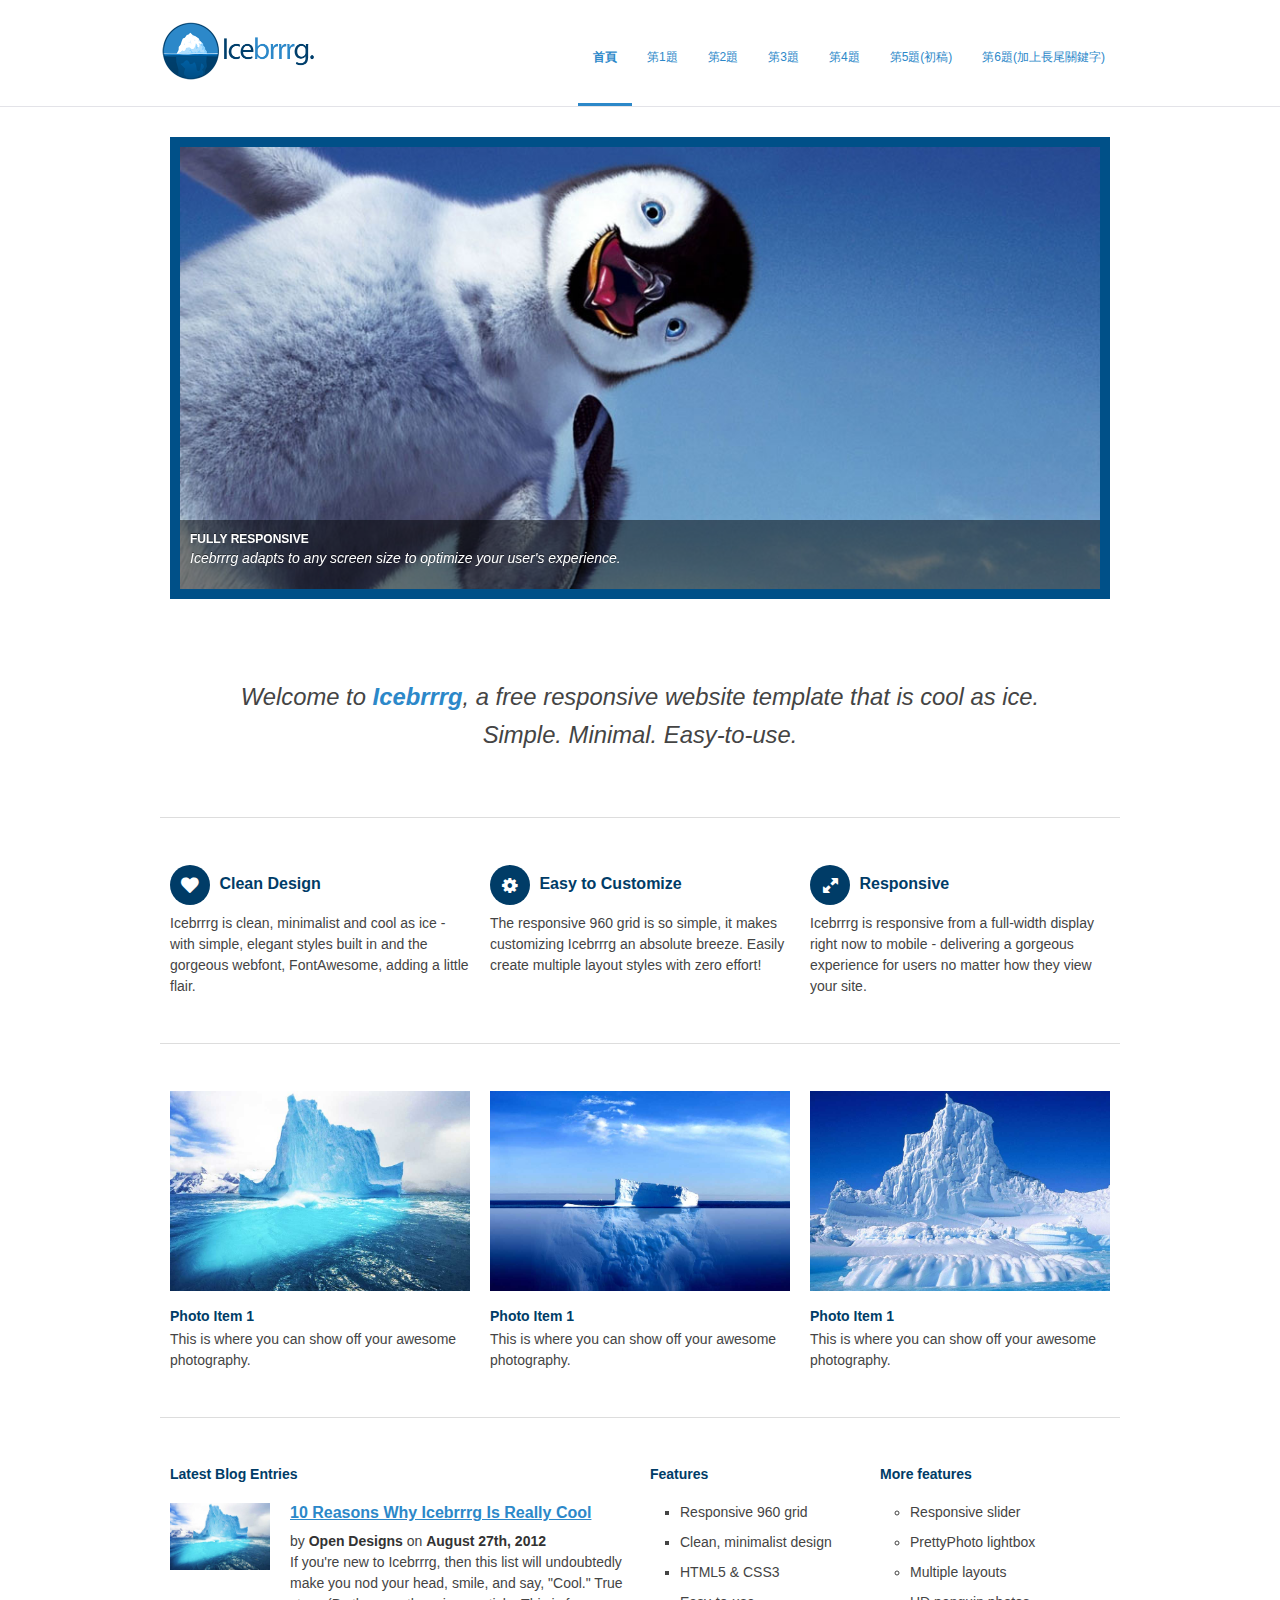
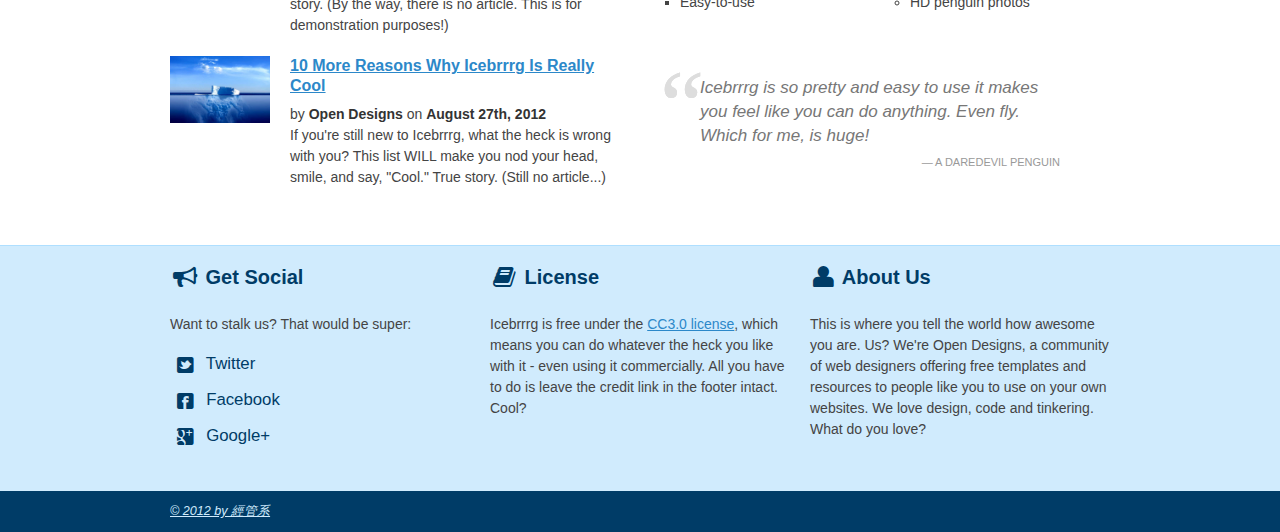
<file: index.html>
<!DOCTYPE html>
<!--[if lt IE 7 ]><html class="ie ie6" lang="en"> <![endif]-->
<!--[if IE 7 ]><html class="ie ie7" lang="en"> <![endif]-->
<!--[if IE 8 ]><html class="ie ie8" lang="en"> <![endif]-->
<!--[if (gte IE 9)|!(IE)]><!--><html lang="en"> <!--<![endif]-->
<head>

	<!-- Basic Page Needs
  ================================================== -->
	<meta charset="utf-8">
	<title>110570043 周欣穎 作業5</title>
	<meta name="description" content="這是110570043周欣穎的作業5，內容是有關於SEO">
	<meta name="keywords" content="周欣穎，作業5，SEO">

	<!-- Mobile Specific Metas
  ================================================== -->
	<meta name="viewport" content="width=device-width, initial-scale=1, maximum-scale=1">

	<!-- CSS
  ================================================== -->
	<link rel="stylesheet" href="stylesheets/base.css">
	<link rel="stylesheet" href="stylesheets/skeleton.css">
	<link rel="stylesheet" href="stylesheets/layout.css">
    <link rel="stylesheet" href="stylesheets/flexslider.css">
    <link rel="stylesheet" href="stylesheets/prettyPhoto.css">
    
    <!-- CSS
  ================================================== -->
 	<script src="http://ajax.googleapis.com/ajax/libs/jquery/1.8.0/jquery.min.js"></script>
    <script src="js/jquery.flexslider-min.js"></script>
    <script src="js/scripts.js"></script>

	<!--[if lt IE 9]>
		<script src="http://html5shim.googlecode.com/svn/trunk/html5.js"></script>
	<![endif]-->

	<!-- Favicons
	================================================== -->
	<link rel="shortcut icon" href="images/favicon.ico">
	<link rel="apple-touch-icon" href="images/apple-touch-icon.png">
	<link rel="apple-touch-icon" sizes="72x72" href="images/apple-touch-icon-72x72.png">
	<link rel="apple-touch-icon" sizes="114x114" href="images/apple-touch-icon-114x114.png">

</head>
<body class="wrap">



	<!-- Primary Page Layout
	================================================== -->

	<header id="header" class="site-header" role="banner">
    <div id="header-inner" class="container sixteen columns over">
    <hgroup class="one-third column alpha">
    <h1 id="site-title" class="site-title">
    <a href="index.html" id="logo"><img src="images/icebrrrg-logo.png" alt="Icebrrrg logo" height="63" width="157" /></a>
    </h1>
    </hgroup>
    <nav id="main-nav" class="two thirds column omega">
    <ul id="main-nav-menu" class="nav-menu">
    <li id="menu-item-1" class="current">
    <a href="index.html">首頁</a>
    </li>
    <li id="menu-item-2">
    <a href="a1.html">第1題</a>
    </li>
    <li id="menu-item-3">
    <a href="a2.html">第2題</a>
    </li>
    <li id="menu-item-4">
    <a href="a3.html">第3題</a>
    </li>
    <li id="menu-item-5">
    <a href="a4.html">第4題</a>
    </li>
    <li id="menu-item-6">
      <a href="a5.html">第5題(初稿)</a>
      </li>
      <li id="menu-item-7">
      <a href="a6.html">第6題(加上長尾關鍵字)</a>
      </li>

    </ul>
    </nav>
    </div>
    </header>

	<div class="container">
    
		<div class="sixteen columns">
        
        <div class="flex-container">
        <div class="flexslider">
  <ul class="slides">
    <li>
      <a href="#"><img src="images/penguin1.jpeg" alt="Random Penguin Photo" /></a>
      <div class="flex-caption">
				<h5><a href="#">Fully Responsive</a></h5>
		
				<p>Icebrrrg adapts to any screen size to optimize your user's experience.</p>		
	</div>
    </li>
    <li>
      <a href="#"><img src="images/penguin2.jpeg" alt="Random Penguin Photo" /></a>
      <div class="flex-caption" style="display:none;">
				<h5><a href="#">Multiple layouts</a></h5>
		
				<p>Easily create multiple different layouts with the simple grid setup - one column, two column, three column, more.</p>		
	</div>
    </li>
    <li>
      <a href="#"><img src="images/penguin3.jpeg" alt="Random Penguin Photo" /></a>
      <div class="flex-caption" style="display:none;">
				<h5><a href="#">Contact form</a></h5>
		
				<p>Not a developer? No problem. Icebrrrg comes complete with a PHP contact form ready to rock.</p>		
	</div>
    </li>
  </ul>
</div>

		


</div>

<div class="tagline">
      <p>Welcome to <strong>Icebrrrg</strong>, a free responsive website template that is cool as ice.<br />
        Simple. Minimal. Easy-to-use.
      </p>
        </div>

		</div><!-- container -->
        
        <hr>
        
        <section class="container">
        
		<div class="one-third column">
			<h3><i class="icon-heart rounded"></i> Clean Design</h3>
			<p>Icebrrrg is clean, minimalist and cool as ice - with simple, elegant styles built in and the gorgeous webfont, FontAwesome, adding a little flair.</p>
		</div>
		<div class="one-third column">
			<h3><i class="icon-cog rounded"></i> Easy to Customize</h3>
			<p>The responsive 960 grid is so simple, it makes customizing Icebrrrg an absolute breeze.  Easily create multiple layout styles with zero effort!</p>
		</div>
		<div class="one-third column">
			<h3><i class="icon-resize-full rounded"></i> Responsive</h3>
			<p>Icebrrrg is responsive from a full-width display right now to mobile - delivering a gorgeous experience for users no matter how they view your site.</p>
		</div>
        
        </section>
        
        <hr>
        
        <section class="container">
        
        <article id="photo-item-1" class="feature-column one-third column">
        <div class="featured-image img-wrapper">
        <a href="images/iceberg1.jpg" class="img-link" title="Photo Item 1">
        <img src="images/iceberg1.jpg" class="scale-with-grid" alt="Random Iceberg Photo">
        <div class="overlay zoom"></div>
        </a>
        </div>
        
        <h4><a href="#">Photo Item 1</a></h4>
        <p>This is where you can show off your awesome photography.</p>
        
        </article>
        
        <article id="photo-item-2" class="feature-column one-third column">
        <div class="featured-image img-wrapper">
        <a href="images/iceberg2.jpg" class="img-link" title="Photo Item 1">
        <img src="images/iceberg2.jpg" class="scale-with-grid" alt="Random Iceberg Photo">
        <div class="overlay zoom"></div>
        </a>
        </div>
        <h4><a href="#">Photo Item 1</a></h4>
        <p>This is where you can show off your awesome photography.</p>
        </article>
        
        <article id="photo-item-3" class="feature-column one-third column">
        <div class="featured-image img-wrapper">
        <a href="images/iceberg3.jpg" class="img-link" title="Photo Item 1">
        <img src="images/iceberg3.jpg" class="scale-with-grid" alt="Random Iceberg Photo">
        <div class="overlay zoom"></div>
        </a>
        </div>
        <h4><a href="#">Photo Item 1</a></h4>
        <p>This is where you can show off your awesome photography.</p>
        </article>
       
	</section><!-- container -->
    
     <hr>
     
     <section class="container recent-posts">
     
     <aside class="eight columns">
     <h4>Latest Blog Entries</h4>
     
     <article class="eight columns alpha">
     
     <div class="two columns alpha">
     <div class="featured-image img-wrapper">
     <img src="images/iceberg1.jpg" class="scale-with-grid thumb-link" alt="Another damn iceberg!">
     </div>
     </div>
     
     <div class="six columns omega">
     <header>
     <h3><a href="#">10 Reasons Why Icebrrrg Is Really Cool</a></h3>
     <div class="meta">
     <span class="post-date">by <strong>Open Designs</strong> on <strong>August 27th, 2012</strong></span>
     </div>
     </header>
     <p>If you're new to Icebrrrg, then this list will undoubtedly make you nod your head, smile, and say, "Cool."  True story.  (By the way, there is no article.  This is for demonstration purposes!)</p>
     </div>
     
     </article>
     
     </aside>
     
     <aside class="eight columns">
     <div class="four columns alpha">
     <h4>Features</h4>
     <ul class="square">
     <li>Responsive 960 grid</li>
     <li>Clean, minimalist design</li>
     <li>HTML5 & CSS3</li>
     <li>Easy-to-use</li>
     </ul>
     </div>
    
     <div class="four columns alpha">
     <h4>More features</h4>
     <ul class="circle">
     <li>Responsive slider</li>
     <li>PrettyPhoto lightbox</li>
     <li>Multiple layouts</li>
     <li>HD penguin photos</li>
     </ul>
     </div>
     </aside>
     
     <aside class="eight columns clear">
     
     <article class="eight columns alpha">
     
     <div class="two columns alpha">
     <div class="featured-image img-wrapper">
     <img src="images/iceberg2.jpg" class="scale-with-grid thumb-link" alt="Another damn iceberg!">
     </div>
     </div>
     
     <div class="six columns omega">
     <header>
     <h3><a href="#">10 More Reasons Why Icebrrrg Is Really Cool</a></h3>
     <div class="meta">
     <span class="post-date">by <strong>Open Designs</strong> on <strong>August 27th, 2012</strong></span>
     </div>
     </header>
     <p>If you're still new to Icebrrrg, what the heck is wrong with you? This list WILL make you nod your head, smile, and say, "Cool."  True story.  (Still no article...)</p>
     </div>
     
     </article>
     
     </aside>
     
     <aside class="eight columns">
     
     <blockquote class="testimonial">
     Icebrrrg is so pretty and easy to use it makes you feel like you can do anything.  Even fly.  Which for me, is huge!
     <cite>A Daredevil Penguin</cite>
     </blockquote>
     
     </aside>
     
     </section>
    
    </div>

<footer>

<div class="footer-inner container">


<div class="social footer-columns one-third column">
<h2><i class="icon-bullhorn icon-large"></i> Get Social</h2>
<p>Want to stalk us? That would be super:</p>
<ul>
<li><a href="http://www.twitter.com/opendesigns/"><i class="icon-twitter-sign icon-large"></i> Twitter</a></li>
<li><a href="http://www.facebook.com/opendesigns"><i class="icon-facebook-sign icon-large"></i> Facebook</a></li>
<li><a href="https://plus.google.com/b/110224753971231624818/110224753971231624818/posts"><i class="icon-google-plus-sign icon-large"></i> Google+</a></li>
</ul>
</div>

<div class="footer-columns one-third column">
<h2><i class="icon-book icon-large"></i> License</h2>
<p>Icebrrrg is free under the <a href="http://creativecommons.org/licenses/by/3/">CC3.0 license</a>, which means you can do whatever the heck you like with it - even using it commercially.  All you have to do is leave the credit link in the footer intact.  Cool?</p>

</div>

<div class="footer-columns one-third column">
<h2><i class="icon-user icon-large"></i> About Us</h2>
<p>This is where you tell the world how awesome you are.  Us?  We're Open Designs, a community of web designers offering free templates and resources to people like you to use on your own websites.  We love design, code and tinkering.  What do you love?</p>
</div>

</div>

<div id="footer-base">
<div class="container">
<div class="eight columns">
<a href="http://ccwntut.byethost15.com/hw3/">&copy; 2012 by 經管系</a> 
</div>


</div>
</div>

</footer>

<!-- End Document
================================================== -->

<script src="js/jquery.prettyPhoto.js"></script>
</body>
</html>
</file>
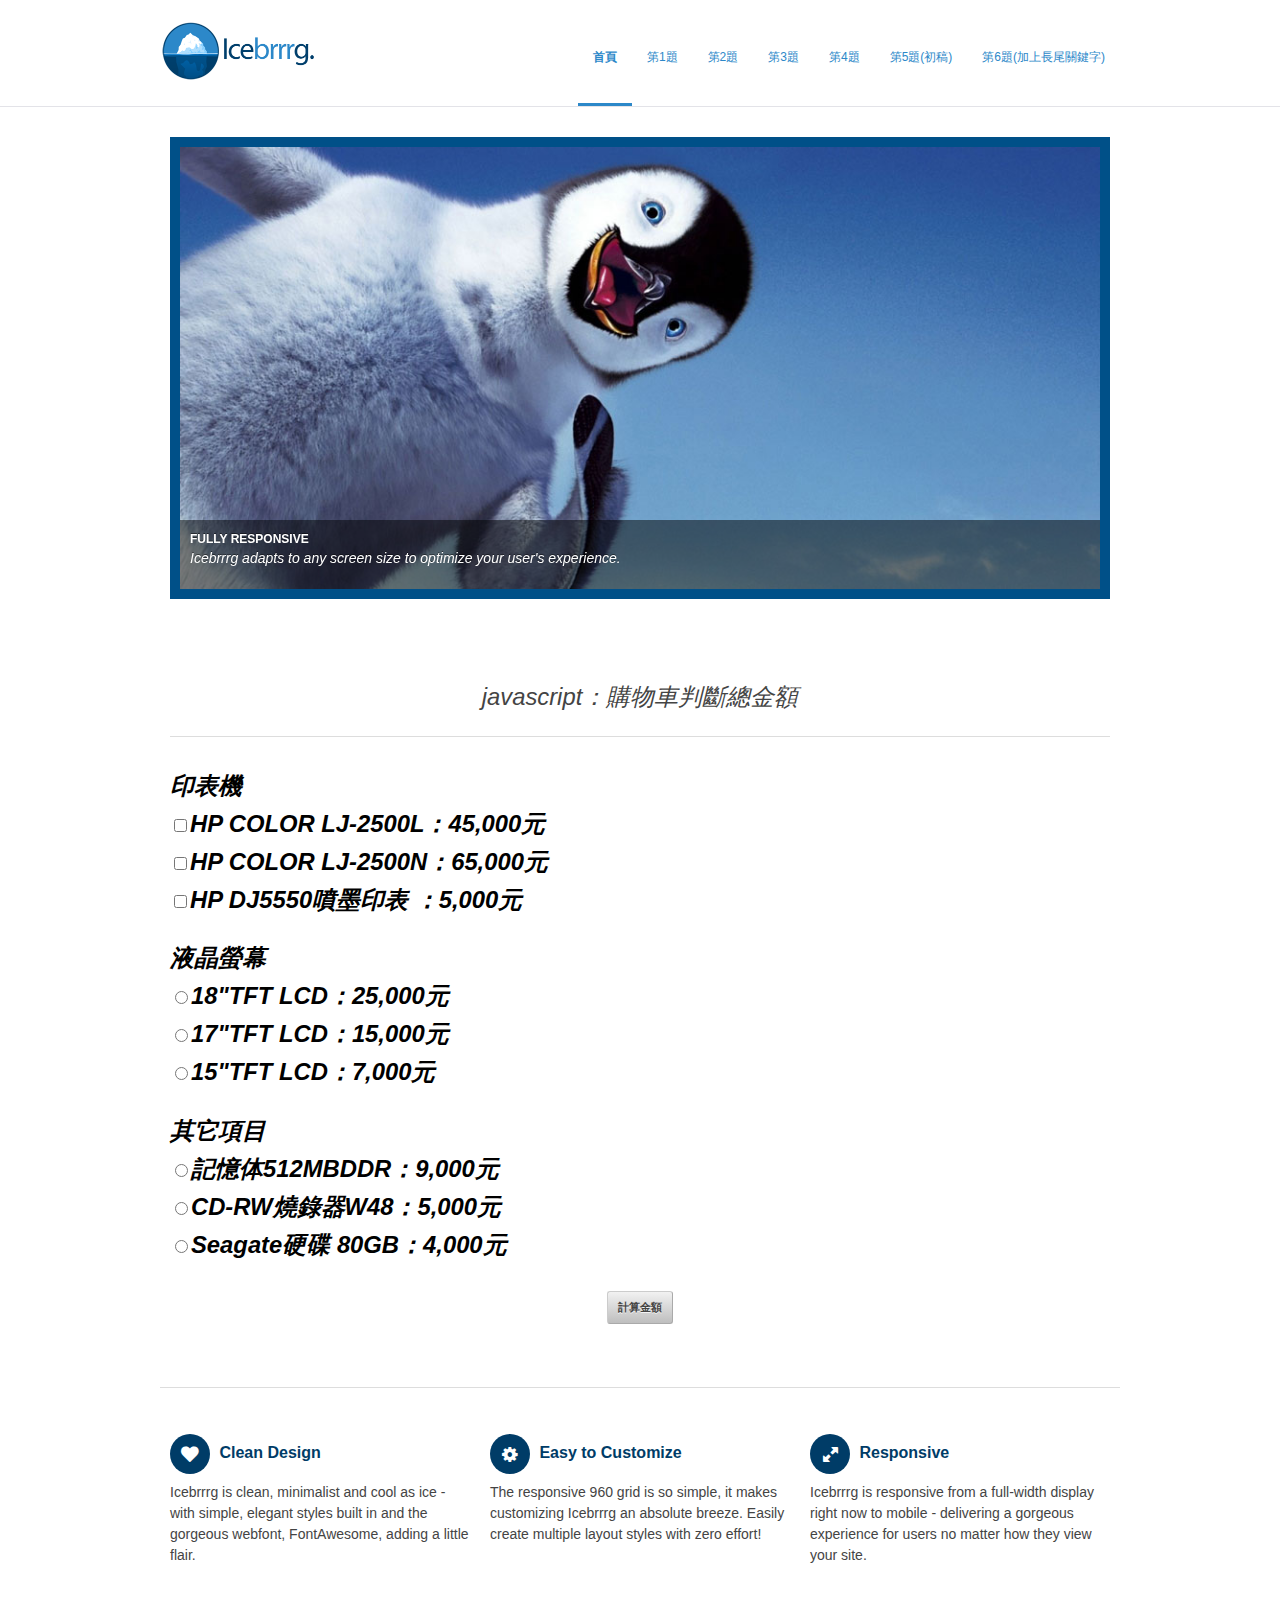
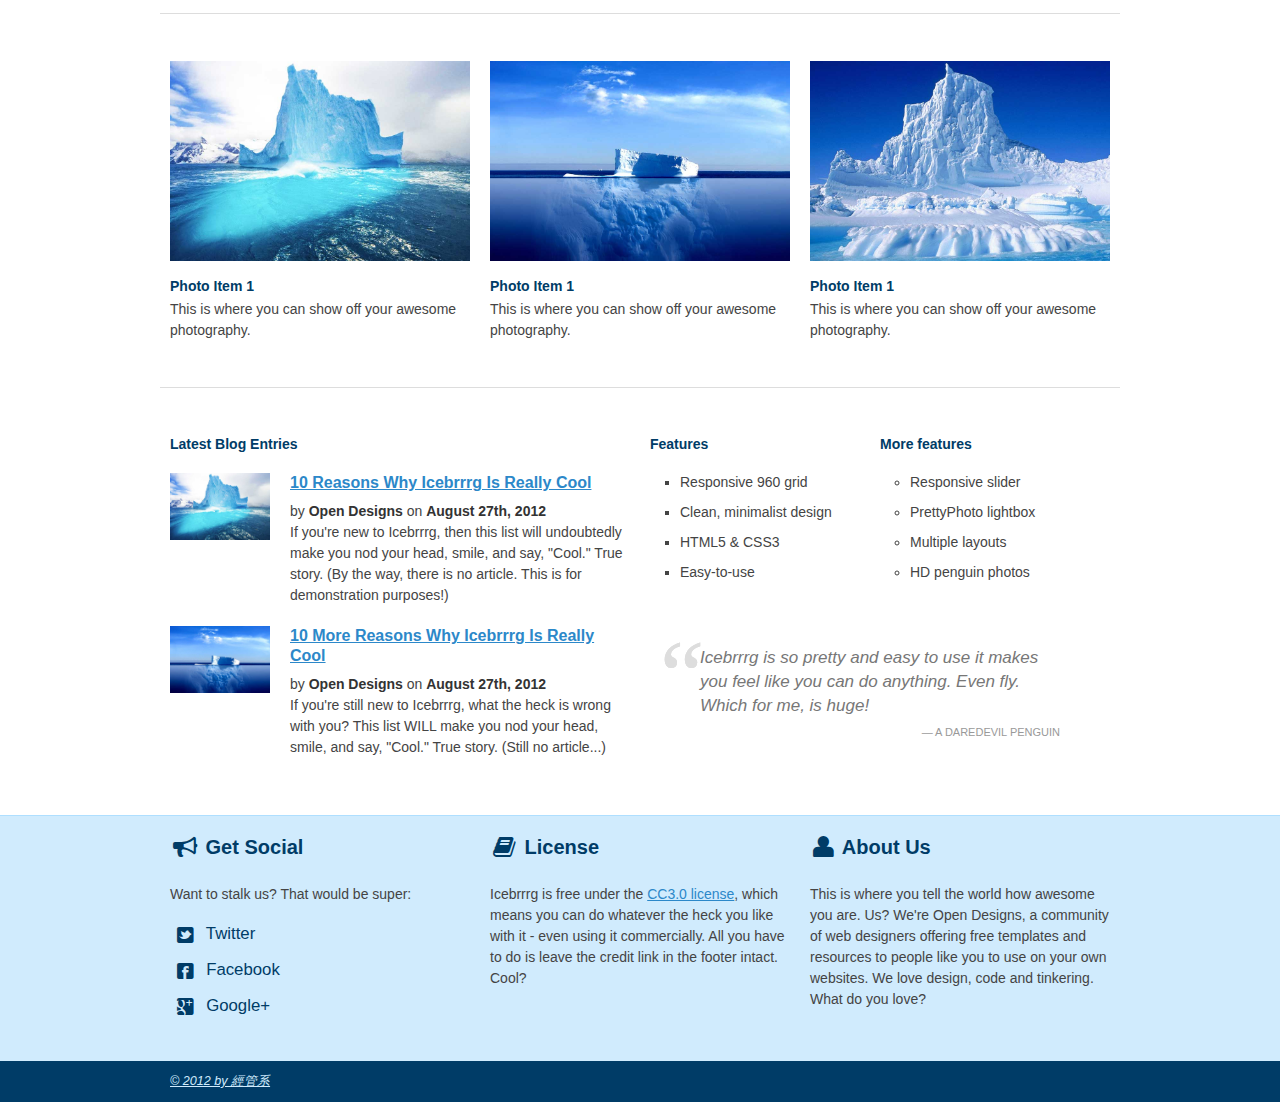
<file: a1.html>
<!DOCTYPE html>
<!--[if lt IE 7 ]><html class="ie ie6" lang="en"> <![endif]-->
<!--[if IE 7 ]><html class="ie ie7" lang="en"> <![endif]-->
<!--[if IE 8 ]><html class="ie ie8" lang="en"> <![endif]-->
<!--[if (gte IE 9)|!(IE)]><!--><html lang="en"> <!--<![endif]-->
<head>

	<!-- Basic Page Needs
  ================================================== -->
	<meta charset="utf-8">
	<title>110570043 周欣穎 作業5</title>
	<meta name="description" content="這是110570043周欣穎的作業5，內容是有關於SEO">
	<meta name="keywords" content="周欣穎，作業5，SEO">

	<!-- Mobile Specific Metas
  ================================================== -->
	<meta name="viewport" content="width=device-width, initial-scale=1, maximum-scale=1">

	<!-- CSS
  ================================================== -->
	<link rel="stylesheet" href="stylesheets/base.css">
	<link rel="stylesheet" href="stylesheets/skeleton.css">
	<link rel="stylesheet" href="stylesheets/layout.css">
  <link rel="stylesheet" href="stylesheets/mystyle.css">
  
    <link rel="stylesheet" href="stylesheets/flexslider.css">
    <link rel="stylesheet" href="stylesheets/prettyPhoto.css">
    
    <!-- CSS
  ================================================== -->
 	<script src="http://ajax.googleapis.com/ajax/libs/jquery/1.8.0/jquery.min.js"></script>
    <script src="js/jquery.flexslider-min.js"></script>
    <script src="js/scripts.js"></script>

	<!--[if lt IE 9]>
		<script src="http://html5shim.googlecode.com/svn/trunk/html5.js"></script>
	<![endif]-->

	<!-- Favicons
	================================================== -->
	<link rel="shortcut icon" href="images/favicon.ico">
	<link rel="apple-touch-icon" href="images/apple-touch-icon.png">
	<link rel="apple-touch-icon" sizes="72x72" href="images/apple-touch-icon-72x72.png">
	<link rel="apple-touch-icon" sizes="114x114" href="images/apple-touch-icon-114x114.png">


<script>
  function show()
  {
    //printer複選
    money = 0
  if(c1.checked==true)
  {
    money += 45000
  }
  if(c2.checked==true)
  {
    money += 65000
  }
  if(c3.checked==true)
  {
    money += 5000
  }

  //icd單選
  if(r1.checked==true)
  {
    money += 25000
  }
  else if(r2.checked==true)
  {
    money += 15000
  }
  else if(r3.checked==true)
  {
    money += 7000
  }

  //other單選
  if(r4.checked==true)
  {
    money += 9000
  }
  else if(r5.checked==true)
  {
    money += 5000
  }
  else if(r6.checked==true)
  {
    money += 4000
  }

  //output
  alert("總金額為"+money+"元")
  

  }


  

</script>


</head>
<body class="wrap">



	<!-- Primary Page Layout
	================================================== -->

	<header id="header" class="site-header" role="banner">
    <div id="header-inner" class="container sixteen columns over">
    <hgroup class="one-third column alpha">
    <h1 id="site-title" class="site-title">
    <a href="index.html" id="logo"><img src="images/icebrrrg-logo.png" alt="Icebrrrg logo" height="63" width="157" /></a>
    </h1>
    </hgroup>
    <nav id="main-nav" class="two thirds column omega">
    <ul id="main-nav-menu" class="nav-menu">
    <li id="menu-item-1" class="current">
    <a href="index.html">首頁</a>
    </li>
    <li id="menu-item-2">
    <a href="a1.html">第1題</a>
    </li>
    <li id="menu-item-3">
    <a href="a2.html">第2題</a>
    </li>
    <li id="menu-item-4">
    <a href="a3.html">第3題</a>
    </li>
    <li id="menu-item-5">
    <a href="a4.html">第4題</a>
    </li>
    <li id="menu-item-6">
      <a href="a5.html">第5題(初稿)</a>
      </li>
      <li id="menu-item-7">
      <a href="a6.html">第6題(加上長尾關鍵字)</a>
      </li>

    </ul>
    </nav>
    </div>
    </header>

	<div class="container">
    
		<div class="sixteen columns">
        
        <div class="flex-container">
        <div class="flexslider">
  <ul class="slides">
    <li>
      <a href="#"><img src="images/penguin1.jpeg" alt="Random Penguin Photo" /></a>
      <div class="flex-caption">
				<h5><a href="#">Fully Responsive</a></h5>
		
				<p>Icebrrrg adapts to any screen size to optimize your user's experience.</p>		
	</div>
    </li>
    <li>
      <a href="#"><img src="images/penguin2.jpeg" alt="Random Penguin Photo" /></a>
      <div class="flex-caption" style="display:none;">
				<h5><a href="#">Multiple layouts</a></h5>
		
				<p>Easily create multiple different layouts with the simple grid setup - one column, two column, three column, more.</p>		
	</div>
    </li>
    <li>
      <a href="#"><img src="images/penguin3.jpeg" alt="Random Penguin Photo" /></a>
      <div class="flex-caption" style="display:none;">
				<h5><a href="#">Contact form</a></h5>
		
				<p>Not a developer? No problem. Icebrrrg comes complete with a PHP contact form ready to rock.</p>		
	</div>
    </li>
  </ul>
</div>

		


</div>

<div class="tagline">
      <p>javascript：購物車判斷總金額
      </p>
      <hr>
      <p class="b1">
      印表機
      <br>
      <input type="checkbox" id="c1">HP COLOR LJ-2500L：45,000元<br>
      <input type="checkbox" id="c2">HP COLOR LJ-2500N：65,000元<br>
      <input type="checkbox" id="c3">HP DJ5550噴墨印表 ：5,000元<br>
    </p>
    <p class="b1">
      液晶螢幕
      <br>
      <input type="radio" id="r1" name="lcd">18"TFT LCD：25,000元<br>
      <input type="radio" id="r2" name="lcd">17"TFT LCD：15,000元<br>
      <input type="radio" id="r3" name="lcd">15"TFT LCD：7,000元<br>
    </p>
    <p class="b1">
      其它項目
      <br>
      <input type="radio" id="r4" name="other">記憶体512MBDDR：9,000元<br>
      <input type="radio" id="r5" name="other">CD-RW燒錄器W48：5,000元<br>
      <input type="radio" id="r6" name="other">Seagate硬碟 80GB：4,000元<br>
    </p>

    <input type="button" value="計算金額" id="" onclick="show()">

  
</div>


		</div><!-- container -->
        
        <hr>
        
        <section class="container">
        
		<div class="one-third column">
			<h3><i class="icon-heart rounded"></i> Clean Design</h3>
			<p>Icebrrrg is clean, minimalist and cool as ice - with simple, elegant styles built in and the gorgeous webfont, FontAwesome, adding a little flair.</p>
		</div>
		<div class="one-third column">
			<h3><i class="icon-cog rounded"></i> Easy to Customize</h3>
			<p>The responsive 960 grid is so simple, it makes customizing Icebrrrg an absolute breeze.  Easily create multiple layout styles with zero effort!</p>
		</div>
		<div class="one-third column">
			<h3><i class="icon-resize-full rounded"></i> Responsive</h3>
			<p>Icebrrrg is responsive from a full-width display right now to mobile - delivering a gorgeous experience for users no matter how they view your site.</p>
		</div>
        
        </section>
        
        <hr>
        
        <section class="container">
        
        <article id="photo-item-1" class="feature-column one-third column">
        <div class="featured-image img-wrapper">
        <a href="images/iceberg1.jpg" class="img-link" title="Photo Item 1">
        <img src="images/iceberg1.jpg" class="scale-with-grid" alt="Random Iceberg Photo">
        <div class="overlay zoom"></div>
        </a>
        </div>
        
        <h4><a href="#">Photo Item 1</a></h4>
        <p>This is where you can show off your awesome photography.</p>
        
        </article>
        
        <article id="photo-item-2" class="feature-column one-third column">
        <div class="featured-image img-wrapper">
        <a href="images/iceberg2.jpg" class="img-link" title="Photo Item 1">
        <img src="images/iceberg2.jpg" class="scale-with-grid" alt="Random Iceberg Photo">
        <div class="overlay zoom"></div>
        </a>
        </div>
        <h4><a href="#">Photo Item 1</a></h4>
        <p>This is where you can show off your awesome photography.</p>
        </article>
        
        <article id="photo-item-3" class="feature-column one-third column">
        <div class="featured-image img-wrapper">
        <a href="images/iceberg3.jpg" class="img-link" title="Photo Item 1">
        <img src="images/iceberg3.jpg" class="scale-with-grid" alt="Random Iceberg Photo">
        <div class="overlay zoom"></div>
        </a>
        </div>
        <h4><a href="#">Photo Item 1</a></h4>
        <p>This is where you can show off your awesome photography.</p>
        </article>
       
	</section><!-- container -->
    
     <hr>
     
     <section class="container recent-posts">
     
     <aside class="eight columns">
     <h4>Latest Blog Entries</h4>
     
     <article class="eight columns alpha">
     
     <div class="two columns alpha">
     <div class="featured-image img-wrapper">
     <img src="images/iceberg1.jpg" class="scale-with-grid thumb-link" alt="Another damn iceberg!">
     </div>
     </div>
     
     <div class="six columns omega">
     <header>
     <h3><a href="#">10 Reasons Why Icebrrrg Is Really Cool</a></h3>
     <div class="meta">
     <span class="post-date">by <strong>Open Designs</strong> on <strong>August 27th, 2012</strong></span>
     </div>
     </header>
     <p>If you're new to Icebrrrg, then this list will undoubtedly make you nod your head, smile, and say, "Cool."  True story.  (By the way, there is no article.  This is for demonstration purposes!)</p>
     </div>
     
     </article>
     
     </aside>
     
     <aside class="eight columns">
     <div class="four columns alpha">
     <h4>Features</h4>
     <ul class="square">
     <li>Responsive 960 grid</li>
     <li>Clean, minimalist design</li>
     <li>HTML5 & CSS3</li>
     <li>Easy-to-use</li>
     </ul>
     </div>
    
     <div class="four columns alpha">
     <h4>More features</h4>
     <ul class="circle">
     <li>Responsive slider</li>
     <li>PrettyPhoto lightbox</li>
     <li>Multiple layouts</li>
     <li>HD penguin photos</li>
     </ul>
     </div>
     </aside>
     
     <aside class="eight columns clear">
     
     <article class="eight columns alpha">
     
     <div class="two columns alpha">
     <div class="featured-image img-wrapper">
     <img src="images/iceberg2.jpg" class="scale-with-grid thumb-link" alt="Another damn iceberg!">
     </div>
     </div>
     
     <div class="six columns omega">
     <header>
     <h3><a href="#">10 More Reasons Why Icebrrrg Is Really Cool</a></h3>
     <div class="meta">
     <span class="post-date">by <strong>Open Designs</strong> on <strong>August 27th, 2012</strong></span>
     </div>
     </header>
     <p>If you're still new to Icebrrrg, what the heck is wrong with you? This list WILL make you nod your head, smile, and say, "Cool."  True story.  (Still no article...)</p>
     </div>
     
     </article>
     
     </aside>
     
     <aside class="eight columns">
     
     <blockquote class="testimonial">
     Icebrrrg is so pretty and easy to use it makes you feel like you can do anything.  Even fly.  Which for me, is huge!
     <cite>A Daredevil Penguin</cite>
     </blockquote>
     
     </aside>
     
     </section>
    
    </div>

<footer>

<div class="footer-inner container">


<div class="social footer-columns one-third column">
<h2><i class="icon-bullhorn icon-large"></i> Get Social</h2>
<p>Want to stalk us? That would be super:</p>
<ul>
<li><a href="http://www.twitter.com/opendesigns/"><i class="icon-twitter-sign icon-large"></i> Twitter</a></li>
<li><a href="http://www.facebook.com/opendesigns"><i class="icon-facebook-sign icon-large"></i> Facebook</a></li>
<li><a href="https://plus.google.com/b/110224753971231624818/110224753971231624818/posts"><i class="icon-google-plus-sign icon-large"></i> Google+</a></li>
</ul>
</div>

<div class="footer-columns one-third column">
<h2><i class="icon-book icon-large"></i> License</h2>
<p>Icebrrrg is free under the <a href="http://creativecommons.org/licenses/by/3/">CC3.0 license</a>, which means you can do whatever the heck you like with it - even using it commercially.  All you have to do is leave the credit link in the footer intact.  Cool?</p>

</div>

<div class="footer-columns one-third column">
<h2><i class="icon-user icon-large"></i> About Us</h2>
<p>This is where you tell the world how awesome you are.  Us?  We're Open Designs, a community of web designers offering free templates and resources to people like you to use on your own websites.  We love design, code and tinkering.  What do you love?</p>
</div>

</div>

<div id="footer-base">
<div class="container">
<div class="eight columns">
<a href="http://ccwntut.byethost15.com/hw3/">&copy; 2012 by 經管系</a> 
</div>


</div>
</div>

</footer>

<!-- End Document
================================================== -->

<script src="js/jquery.prettyPhoto.js"></script>
</body>
</html>
</file>
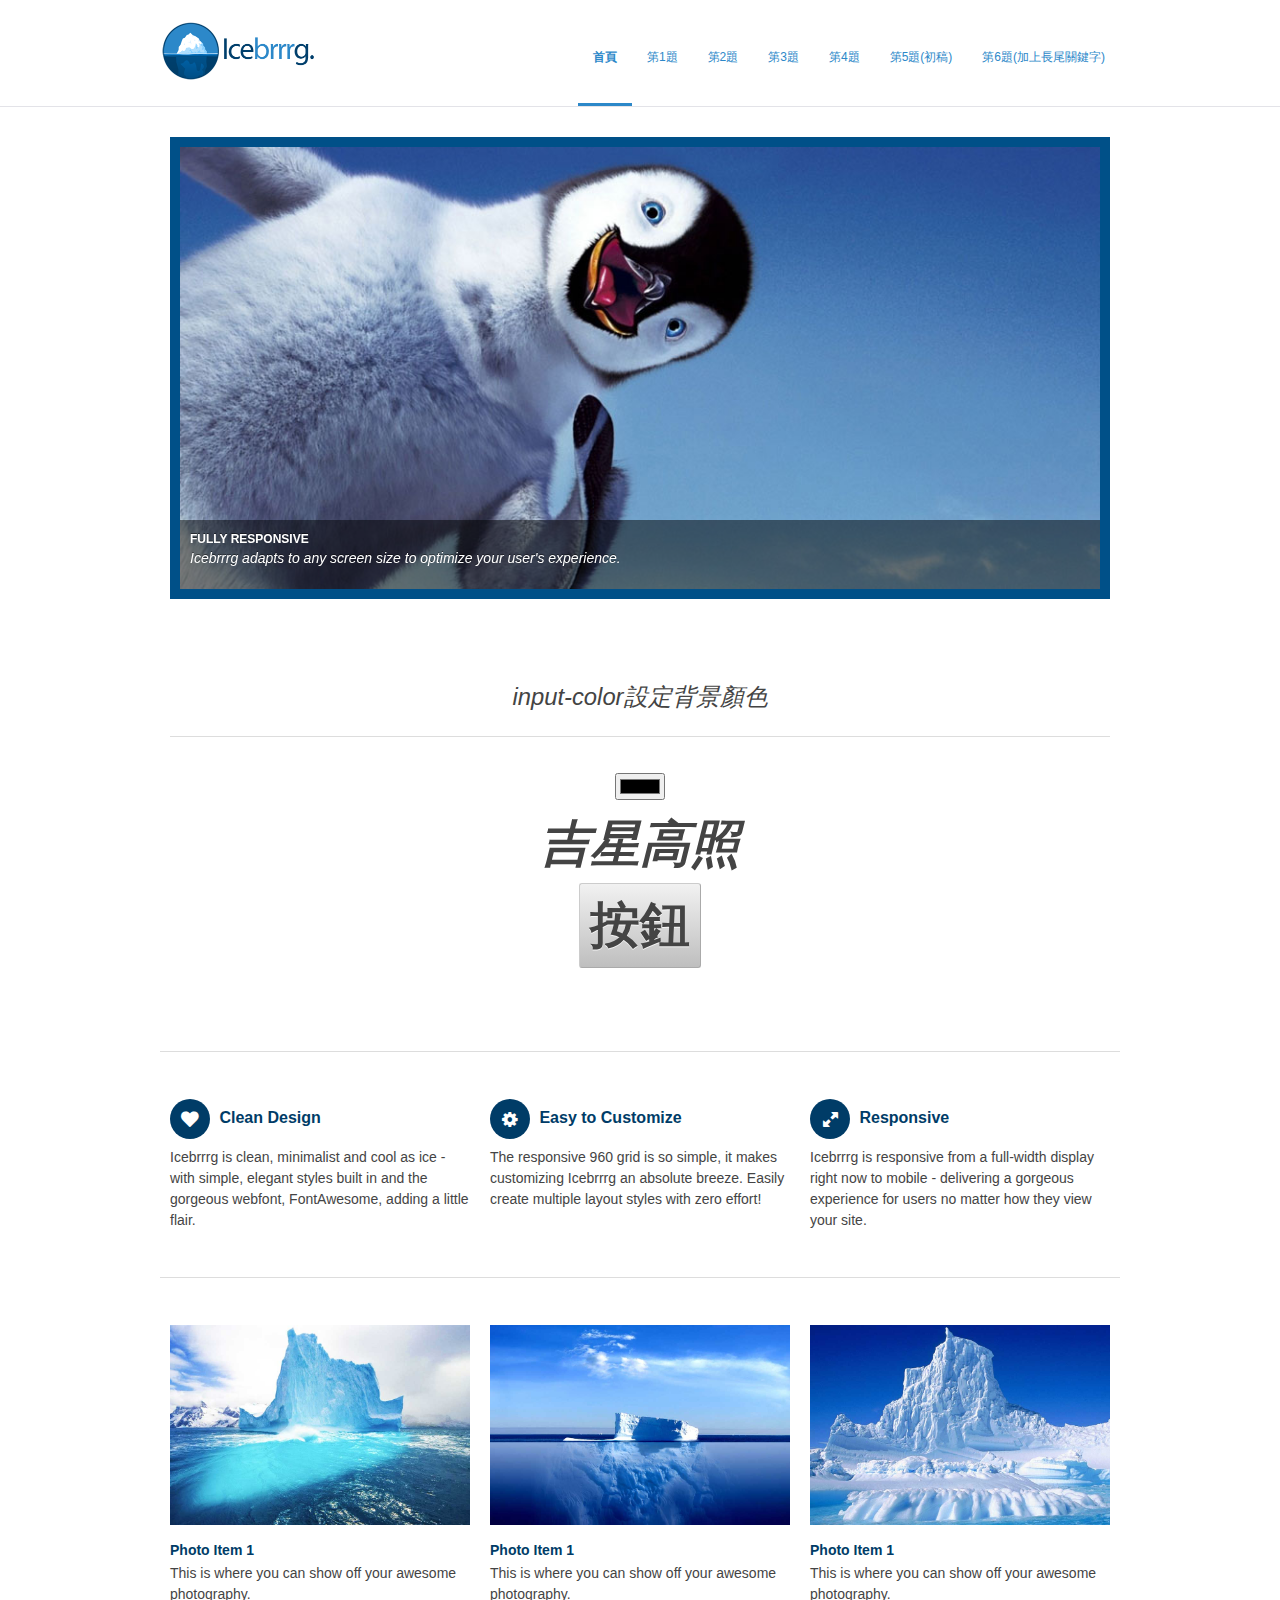
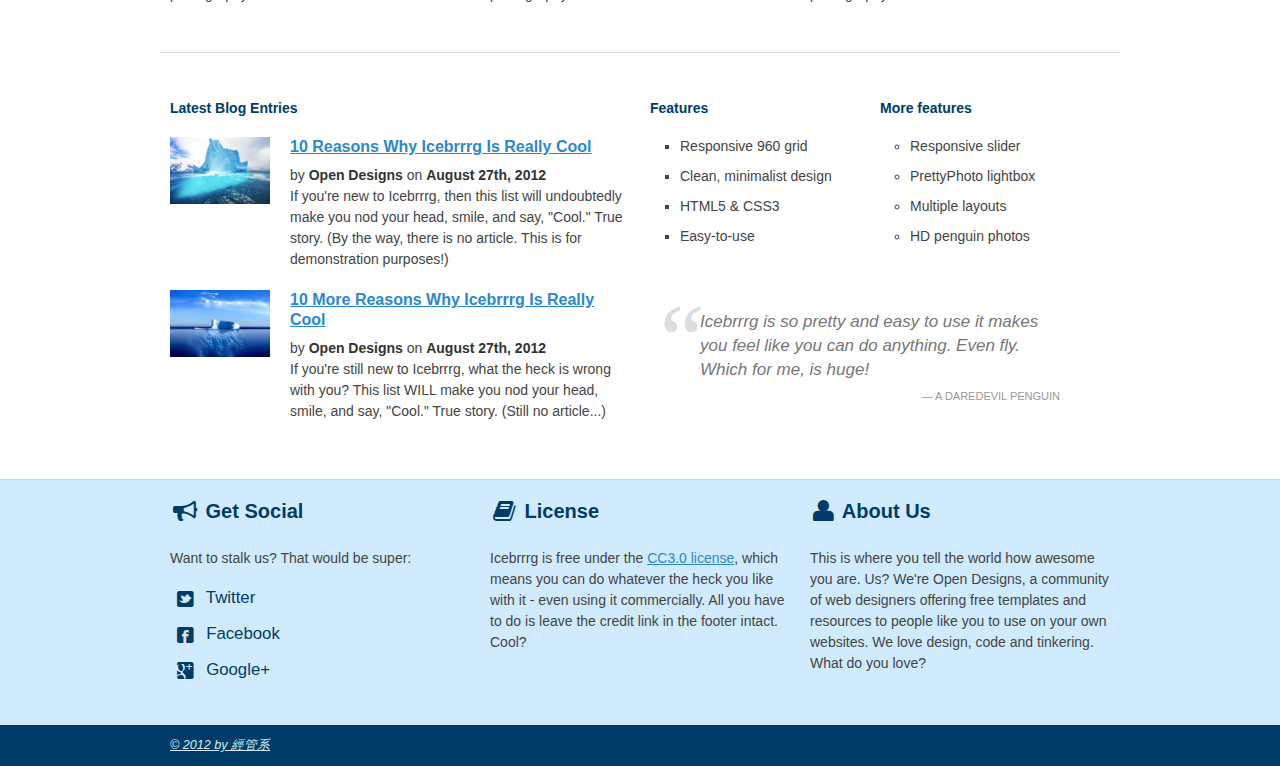
<file: a2.html>
<!DOCTYPE html>
<!--[if lt IE 7 ]><html class="ie ie6" lang="en"> <![endif]-->
<!--[if IE 7 ]><html class="ie ie7" lang="en"> <![endif]-->
<!--[if IE 8 ]><html class="ie ie8" lang="en"> <![endif]-->
<!--[if (gte IE 9)|!(IE)]><!--><html lang="en"> <!--<![endif]-->
<head>

	<!-- Basic Page Needs
  ================================================== -->
	<meta charset="utf-8">
	<title>110570043 周欣穎 作業5</title>
	<meta name="description" content="這是110570043周欣穎的作業5，內容是有關於SEO">
	<meta name="keywords" content="周欣穎，作業5，SEO">

	<!-- Mobile Specific Metas
  ================================================== -->
	<meta name="viewport" content="width=device-width, initial-scale=1, maximum-scale=1">

	<!-- CSS
  ================================================== -->
	<link rel="stylesheet" href="stylesheets/base.css">
	<link rel="stylesheet" href="stylesheets/skeleton.css">
	<link rel="stylesheet" href="stylesheets/layout.css">
    <link rel="stylesheet" href="stylesheets/flexslider.css">
    <link rel="stylesheet" href="stylesheets/prettyPhoto.css">
    
    <!-- CSS
  ================================================== -->
 	<script src="http://ajax.googleapis.com/ajax/libs/jquery/1.8.0/jquery.min.js"></script>
    <script src="js/jquery.flexslider-min.js"></script>
    <script src="js/scripts.js"></script>

	<!--[if lt IE 9]>
		<script src="http://html5shim.googlecode.com/svn/trunk/html5.js"></script>
	<![endif]-->

	<!-- Favicons
	================================================== -->
	<link rel="shortcut icon" href="images/favicon.ico">
	<link rel="apple-touch-icon" href="images/apple-touch-icon.png">
	<link rel="apple-touch-icon" sizes="72x72" href="images/apple-touch-icon-72x72.png">
	<link rel="apple-touch-icon" sizes="114x114" href="images/apple-touch-icon-114x114.png">

<script>
  function show()
  {
    document.getElementById("t1").style.backgroundColor = c1.value
    b1.style.backgroundColor = c1.value
  }


</script>



</head>
<body class="wrap">



	<!-- Primary Page Layout
	================================================== -->

	<header id="header" class="site-header" role="banner">
    <div id="header-inner" class="container sixteen columns over">
    <hgroup class="one-third column alpha">
    <h1 id="site-title" class="site-title">
    <a href="index.html" id="logo"><img src="images/icebrrrg-logo.png" alt="Icebrrrg logo" height="63" width="157" /></a>
    </h1>
    </hgroup>
    <nav id="main-nav" class="two thirds column omega">
    <ul id="main-nav-menu" class="nav-menu">
    <li id="menu-item-1" class="current">
    <a href="index.html">首頁</a>
    </li>
    <li id="menu-item-2">
    <a href="a1.html">第1題</a>
    </li>
    <li id="menu-item-3">
    <a href="a2.html">第2題</a>
    </li>
    <li id="menu-item-4">
    <a href="a3.html">第3題</a>
    </li>
    <li id="menu-item-5">
    <a href="a4.html">第4題</a>
    </li>
    <li id="menu-item-6">
      <a href="a5.html">第5題(初稿)</a>
      </li>
      <li id="menu-item-7">
      <a href="a6.html">第6題(加上長尾關鍵字)</a>
      </li>

    </ul>
    </nav>
    </div>
    </header>

	<div class="container">
    
		<div class="sixteen columns">
        
        <div class="flex-container">
        <div class="flexslider">
  <ul class="slides">
    <li>
      <a href="#"><img src="images/penguin1.jpeg" alt="Random Penguin Photo" /></a>
      <div class="flex-caption">
				<h5><a href="#">Fully Responsive</a></h5>
		
				<p>Icebrrrg adapts to any screen size to optimize your user's experience.</p>		
	</div>
    </li>
    <li>
      <a href="#"><img src="images/penguin2.jpeg" alt="Random Penguin Photo" /></a>
      <div class="flex-caption" style="display:none;">
				<h5><a href="#">Multiple layouts</a></h5>
		
				<p>Easily create multiple different layouts with the simple grid setup - one column, two column, three column, more.</p>		
	</div>
    </li>
    <li>
      <a href="#"><img src="images/penguin3.jpeg" alt="Random Penguin Photo" /></a>
      <div class="flex-caption" style="display:none;">
				<h5><a href="#">Contact form</a></h5>
		
				<p>Not a developer? No problem. Icebrrrg comes complete with a PHP contact form ready to rock.</p>		
	</div>
    </li>
  </ul>
</div>

		


</div>

<div class="tagline">
      <p>input-color設定背景顏色
      </p>
      <hr>
      <p>
        <input type="color" onchange="show()" id="c1">
      </p>

      <p>
        <label id="t1" style="font-size: 50px;">吉星高照</label>
       </p> 

       <p>
        <input type="button" value="按鈕" style="font-size:50px" id="b1"> 
       </p>


        </div>

		</div><!-- container -->
        
        <hr>
        
        <section class="container">
        
		<div class="one-third column">
			<h3><i class="icon-heart rounded"></i> Clean Design</h3>
			<p>Icebrrrg is clean, minimalist and cool as ice - with simple, elegant styles built in and the gorgeous webfont, FontAwesome, adding a little flair.</p>
		</div>
		<div class="one-third column">
			<h3><i class="icon-cog rounded"></i> Easy to Customize</h3>
			<p>The responsive 960 grid is so simple, it makes customizing Icebrrrg an absolute breeze.  Easily create multiple layout styles with zero effort!</p>
		</div>
		<div class="one-third column">
			<h3><i class="icon-resize-full rounded"></i> Responsive</h3>
			<p>Icebrrrg is responsive from a full-width display right now to mobile - delivering a gorgeous experience for users no matter how they view your site.</p>
		</div>
        
        </section>
        
        <hr>
        
        <section class="container">
        
        <article id="photo-item-1" class="feature-column one-third column">
        <div class="featured-image img-wrapper">
        <a href="images/iceberg1.jpg" class="img-link" title="Photo Item 1">
        <img src="images/iceberg1.jpg" class="scale-with-grid" alt="Random Iceberg Photo">
        <div class="overlay zoom"></div>
        </a>
        </div>
        
        <h4><a href="#">Photo Item 1</a></h4>
        <p>This is where you can show off your awesome photography.</p>
        
        </article>
        
        <article id="photo-item-2" class="feature-column one-third column">
        <div class="featured-image img-wrapper">
        <a href="images/iceberg2.jpg" class="img-link" title="Photo Item 1">
        <img src="images/iceberg2.jpg" class="scale-with-grid" alt="Random Iceberg Photo">
        <div class="overlay zoom"></div>
        </a>
        </div>
        <h4><a href="#">Photo Item 1</a></h4>
        <p>This is where you can show off your awesome photography.</p>
        </article>
        
        <article id="photo-item-3" class="feature-column one-third column">
        <div class="featured-image img-wrapper">
        <a href="images/iceberg3.jpg" class="img-link" title="Photo Item 1">
        <img src="images/iceberg3.jpg" class="scale-with-grid" alt="Random Iceberg Photo">
        <div class="overlay zoom"></div>
        </a>
        </div>
        <h4><a href="#">Photo Item 1</a></h4>
        <p>This is where you can show off your awesome photography.</p>
        </article>
       
	</section><!-- container -->
    
     <hr>
     
     <section class="container recent-posts">
     
     <aside class="eight columns">
     <h4>Latest Blog Entries</h4>
     
     <article class="eight columns alpha">
     
     <div class="two columns alpha">
     <div class="featured-image img-wrapper">
     <img src="images/iceberg1.jpg" class="scale-with-grid thumb-link" alt="Another damn iceberg!">
     </div>
     </div>
     
     <div class="six columns omega">
     <header>
     <h3><a href="#">10 Reasons Why Icebrrrg Is Really Cool</a></h3>
     <div class="meta">
     <span class="post-date">by <strong>Open Designs</strong> on <strong>August 27th, 2012</strong></span>
     </div>
     </header>
     <p>If you're new to Icebrrrg, then this list will undoubtedly make you nod your head, smile, and say, "Cool."  True story.  (By the way, there is no article.  This is for demonstration purposes!)</p>
     </div>
     
     </article>
     
     </aside>
     
     <aside class="eight columns">
     <div class="four columns alpha">
     <h4>Features</h4>
     <ul class="square">
     <li>Responsive 960 grid</li>
     <li>Clean, minimalist design</li>
     <li>HTML5 & CSS3</li>
     <li>Easy-to-use</li>
     </ul>
     </div>
    
     <div class="four columns alpha">
     <h4>More features</h4>
     <ul class="circle">
     <li>Responsive slider</li>
     <li>PrettyPhoto lightbox</li>
     <li>Multiple layouts</li>
     <li>HD penguin photos</li>
     </ul>
     </div>
     </aside>
     
     <aside class="eight columns clear">
     
     <article class="eight columns alpha">
     
     <div class="two columns alpha">
     <div class="featured-image img-wrapper">
     <img src="images/iceberg2.jpg" class="scale-with-grid thumb-link" alt="Another damn iceberg!">
     </div>
     </div>
     
     <div class="six columns omega">
     <header>
     <h3><a href="#">10 More Reasons Why Icebrrrg Is Really Cool</a></h3>
     <div class="meta">
     <span class="post-date">by <strong>Open Designs</strong> on <strong>August 27th, 2012</strong></span>
     </div>
     </header>
     <p>If you're still new to Icebrrrg, what the heck is wrong with you? This list WILL make you nod your head, smile, and say, "Cool."  True story.  (Still no article...)</p>
     </div>
     
     </article>
     
     </aside>
     
     <aside class="eight columns">
     
     <blockquote class="testimonial">
     Icebrrrg is so pretty and easy to use it makes you feel like you can do anything.  Even fly.  Which for me, is huge!
     <cite>A Daredevil Penguin</cite>
     </blockquote>
     
     </aside>
     
     </section>
    
    </div>

<footer>

<div class="footer-inner container">


<div class="social footer-columns one-third column">
<h2><i class="icon-bullhorn icon-large"></i> Get Social</h2>
<p>Want to stalk us? That would be super:</p>
<ul>
<li><a href="http://www.twitter.com/opendesigns/"><i class="icon-twitter-sign icon-large"></i> Twitter</a></li>
<li><a href="http://www.facebook.com/opendesigns"><i class="icon-facebook-sign icon-large"></i> Facebook</a></li>
<li><a href="https://plus.google.com/b/110224753971231624818/110224753971231624818/posts"><i class="icon-google-plus-sign icon-large"></i> Google+</a></li>
</ul>
</div>

<div class="footer-columns one-third column">
<h2><i class="icon-book icon-large"></i> License</h2>
<p>Icebrrrg is free under the <a href="http://creativecommons.org/licenses/by/3/">CC3.0 license</a>, which means you can do whatever the heck you like with it - even using it commercially.  All you have to do is leave the credit link in the footer intact.  Cool?</p>

</div>

<div class="footer-columns one-third column">
<h2><i class="icon-user icon-large"></i> About Us</h2>
<p>This is where you tell the world how awesome you are.  Us?  We're Open Designs, a community of web designers offering free templates and resources to people like you to use on your own websites.  We love design, code and tinkering.  What do you love?</p>
</div>

</div>

<div id="footer-base">
<div class="container">
<div class="eight columns">
<a href="http://ccwntut.byethost15.com/hw3/">&copy; 2012 by 經管系</a> 
</div>


</div>
</div>

</footer>

<!-- End Document
================================================== -->

<script src="js/jquery.prettyPhoto.js"></script>
</body>
</html>
</file>
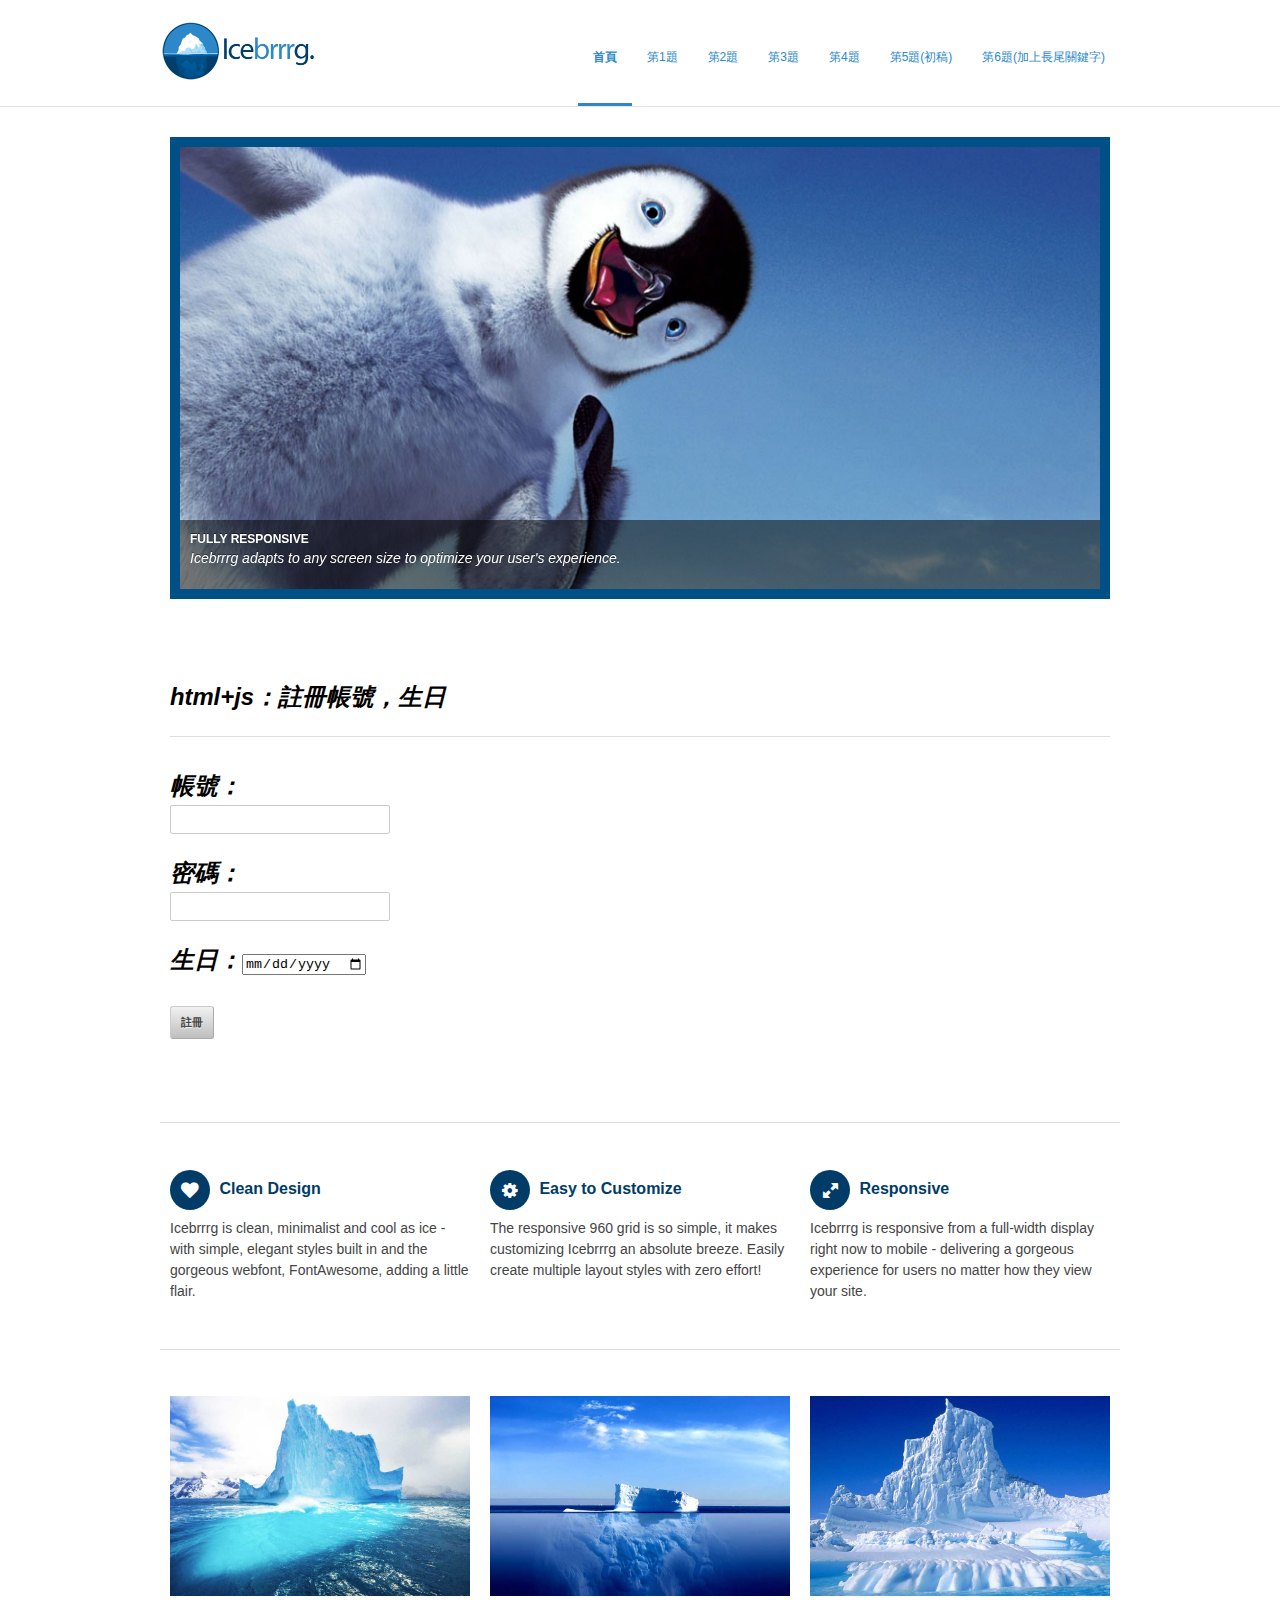
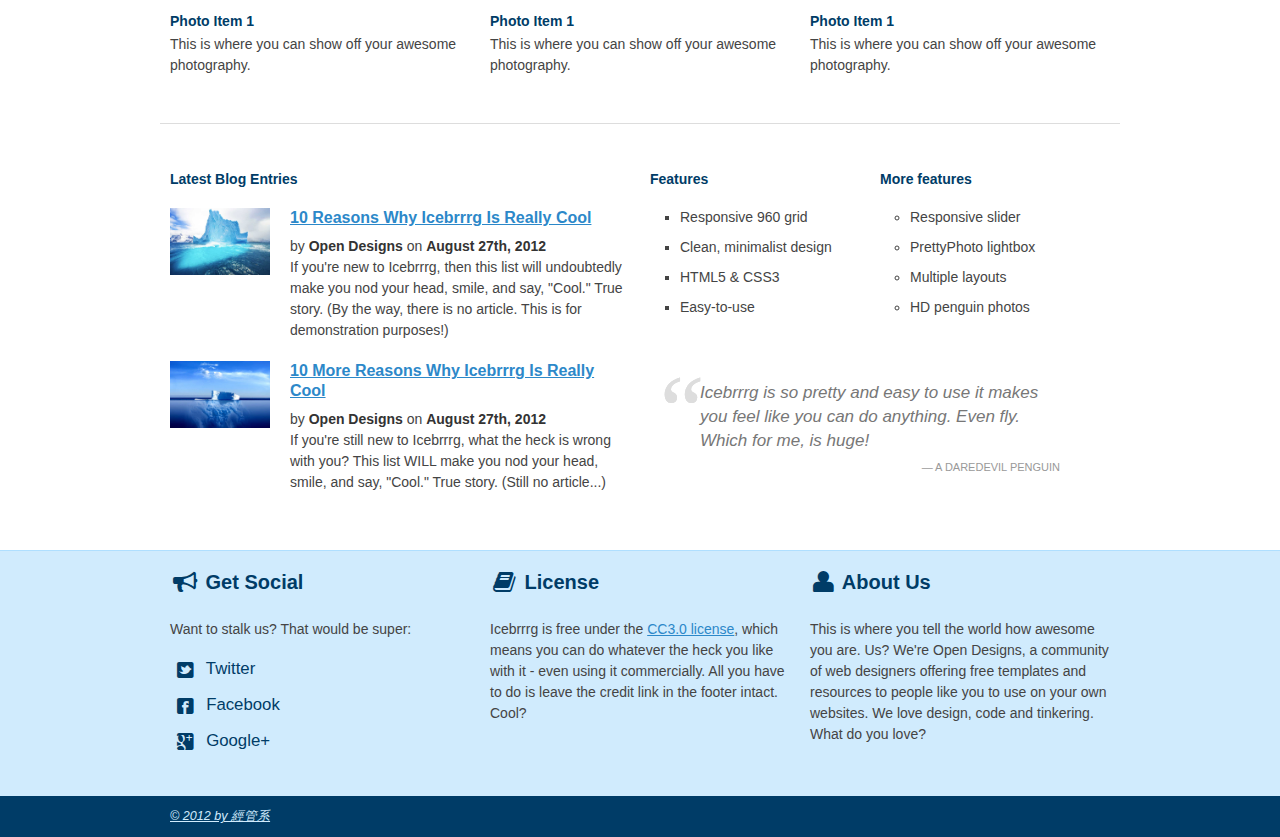
<file: a3.html>
<!DOCTYPE html>
<!--[if lt IE 7 ]><html class="ie ie6" lang="en"> <![endif]-->
<!--[if IE 7 ]><html class="ie ie7" lang="en"> <![endif]-->
<!--[if IE 8 ]><html class="ie ie8" lang="en"> <![endif]-->
<!--[if (gte IE 9)|!(IE)]><!--><html lang="en"> <!--<![endif]-->
<head>

	<!-- Basic Page Needs
  ================================================== -->
	<meta charset="utf-8">
	<title>110570043 周欣穎 作業5</title>
	<meta name="description" content="這是110570043周欣穎的作業5，內容是有關於SEO">
	<meta name="keywords" content="周欣穎，作業5，SEO">

	<!-- Mobile Specific Metas
  ================================================== -->
	<meta name="viewport" content="width=device-width, initial-scale=1, maximum-scale=1">

	<!-- CSS
  ================================================== -->
	<link rel="stylesheet" href="stylesheets/base.css">
	<link rel="stylesheet" href="stylesheets/skeleton.css">
	<link rel="stylesheet" href="stylesheets/layout.css">
    <link rel="stylesheet" href="stylesheets/flexslider.css">
    <link rel="stylesheet" href="stylesheets/prettyPhoto.css">
    <link rel="stylesheet" href="stylesheets/mystyle.css">
    
    <!-- CSS
  ================================================== -->
 	<script src="http://ajax.googleapis.com/ajax/libs/jquery/1.8.0/jquery.min.js"></script>
    <script src="js/jquery.flexslider-min.js"></script>
    <script src="js/scripts.js"></script>

	<!--[if lt IE 9]>
		<script src="http://html5shim.googlecode.com/svn/trunk/html5.js"></script>
	<![endif]-->

	<!-- Favicons
	================================================== -->
	<link rel="shortcut icon" href="images/favicon.ico">
	<link rel="apple-touch-icon" href="images/apple-touch-icon.png">
	<link rel="apple-touch-icon" sizes="72x72" href="images/apple-touch-icon-72x72.png">
	<link rel="apple-touch-icon" sizes="114x114" href="images/apple-touch-icon-114x114.png">

<script>
  function show()
  {
    a1 = t1.value
    a2 = t2.value
    a3 = t3.value
    document.getElementById("t4").innerHTML = "你的帳號是"+ a1 + "，你的密碼是" + a2 + "，你的生日是" + a3
  
  }

</script>





</head>
<body class="wrap">



	<!-- Primary Page Layout
	================================================== -->

	<header id="header" class="site-header" role="banner">
    <div id="header-inner" class="container sixteen columns over">
    <hgroup class="one-third column alpha">
    <h1 id="site-title" class="site-title">
    <a href="index.html" id="logo"><img src="images/icebrrrg-logo.png" alt="Icebrrrg logo" height="63" width="157" /></a>
    </h1>
    </hgroup>
    <nav id="main-nav" class="two thirds column omega">
    <ul id="main-nav-menu" class="nav-menu">
    <li id="menu-item-1" class="current">
    <a href="index.html">首頁</a>
    </li>
    <li id="menu-item-2">
    <a href="a1.html">第1題</a>
    </li>
    <li id="menu-item-3">
    <a href="a2.html">第2題</a>
    </li>
    <li id="menu-item-4">
    <a href="a3.html">第3題</a>
    </li>
    <li id="menu-item-5">
    <a href="a4.html">第4題</a>
    </li>
    <li id="menu-item-6">
      <a href="a5.html">第5題(初稿)</a>
      </li>
      <li id="menu-item-7">
      <a href="a6.html">第6題(加上長尾關鍵字)</a>
      </li>

    </ul>
    </nav>
    </div>
    </header>

	<div class="container">
    
		<div class="sixteen columns">
        
        <div class="flex-container">
        <div class="flexslider">
  <ul class="slides">
    <li>
      <a href="#"><img src="images/penguin1.jpeg" alt="Random Penguin Photo" /></a>
      <div class="flex-caption">
				<h5><a href="#">Fully Responsive</a></h5>
		
				<p>Icebrrrg adapts to any screen size to optimize your user's experience.</p>		
	</div>
    </li>
    <li>
      <a href="#"><img src="images/penguin2.jpeg" alt="Random Penguin Photo" /></a>
      <div class="flex-caption" style="display:none;">
				<h5><a href="#">Multiple layouts</a></h5>
		
				<p>Easily create multiple different layouts with the simple grid setup - one column, two column, three column, more.</p>		
	</div>
    </li>
    <li>
      <a href="#"><img src="images/penguin3.jpeg" alt="Random Penguin Photo" /></a>
      <div class="flex-caption" style="display:none;">
				<h5><a href="#">Contact form</a></h5>
		
				<p>Not a developer? No problem. Icebrrrg comes complete with a PHP contact form ready to rock.</p>		
	</div>
    </li>
  </ul>
</div>

		


</div>

<div class="tagline">
      <p class="b1">html+js：註冊帳號，生日
      </p>
      <hr>
      <p class="b1" >帳號：<input type="text"onkeyup="show()" id="t1"></p>

      <p class="b1">密碼：<input type="password" id="t2" onkeyup="show()"></p>

      <p class="b1">生日：<input type="date" id="t3" onmouseout="show()"></p>

      <p class="b1"> <input type="button" id="" value="註冊"  ></p>

      <p id="t4" class="b1"></p> 


        </div>

		</div><!-- container -->
        
        <hr>
        
        <section class="container">
        
		<div class="one-third column">
			<h3><i class="icon-heart rounded"></i> Clean Design</h3>
			<p>Icebrrrg is clean, minimalist and cool as ice - with simple, elegant styles built in and the gorgeous webfont, FontAwesome, adding a little flair.</p>
		</div>
		<div class="one-third column">
			<h3><i class="icon-cog rounded"></i> Easy to Customize</h3>
			<p>The responsive 960 grid is so simple, it makes customizing Icebrrrg an absolute breeze.  Easily create multiple layout styles with zero effort!</p>
		</div>
		<div class="one-third column">
			<h3><i class="icon-resize-full rounded"></i> Responsive</h3>
			<p>Icebrrrg is responsive from a full-width display right now to mobile - delivering a gorgeous experience for users no matter how they view your site.</p>
		</div>
        
        </section>
        
        <hr>
        
        <section class="container">
        
        <article id="photo-item-1" class="feature-column one-third column">
        <div class="featured-image img-wrapper">
        <a href="images/iceberg1.jpg" class="img-link" title="Photo Item 1">
        <img src="images/iceberg1.jpg" class="scale-with-grid" alt="Random Iceberg Photo">
        <div class="overlay zoom"></div>
        </a>
        </div>
        
        <h4><a href="#">Photo Item 1</a></h4>
        <p>This is where you can show off your awesome photography.</p>
        
        </article>
        
        <article id="photo-item-2" class="feature-column one-third column">
        <div class="featured-image img-wrapper">
        <a href="images/iceberg2.jpg" class="img-link" title="Photo Item 1">
        <img src="images/iceberg2.jpg" class="scale-with-grid" alt="Random Iceberg Photo">
        <div class="overlay zoom"></div>
        </a>
        </div>
        <h4><a href="#">Photo Item 1</a></h4>
        <p>This is where you can show off your awesome photography.</p>
        </article>
        
        <article id="photo-item-3" class="feature-column one-third column">
        <div class="featured-image img-wrapper">
        <a href="images/iceberg3.jpg" class="img-link" title="Photo Item 1">
        <img src="images/iceberg3.jpg" class="scale-with-grid" alt="Random Iceberg Photo">
        <div class="overlay zoom"></div>
        </a>
        </div>
        <h4><a href="#">Photo Item 1</a></h4>
        <p>This is where you can show off your awesome photography.</p>
        </article>
       
	</section><!-- container -->
    
     <hr>
     
     <section class="container recent-posts">
     
     <aside class="eight columns">
     <h4>Latest Blog Entries</h4>
     
     <article class="eight columns alpha">
     
     <div class="two columns alpha">
     <div class="featured-image img-wrapper">
     <img src="images/iceberg1.jpg" class="scale-with-grid thumb-link" alt="Another damn iceberg!">
     </div>
     </div>
     
     <div class="six columns omega">
     <header>
     <h3><a href="#">10 Reasons Why Icebrrrg Is Really Cool</a></h3>
     <div class="meta">
     <span class="post-date">by <strong>Open Designs</strong> on <strong>August 27th, 2012</strong></span>
     </div>
     </header>
     <p>If you're new to Icebrrrg, then this list will undoubtedly make you nod your head, smile, and say, "Cool."  True story.  (By the way, there is no article.  This is for demonstration purposes!)</p>
     </div>
     
     </article>
     
     </aside>
     
     <aside class="eight columns">
     <div class="four columns alpha">
     <h4>Features</h4>
     <ul class="square">
     <li>Responsive 960 grid</li>
     <li>Clean, minimalist design</li>
     <li>HTML5 & CSS3</li>
     <li>Easy-to-use</li>
     </ul>
     </div>
    
     <div class="four columns alpha">
     <h4>More features</h4>
     <ul class="circle">
     <li>Responsive slider</li>
     <li>PrettyPhoto lightbox</li>
     <li>Multiple layouts</li>
     <li>HD penguin photos</li>
     </ul>
     </div>
     </aside>
     
     <aside class="eight columns clear">
     
     <article class="eight columns alpha">
     
     <div class="two columns alpha">
     <div class="featured-image img-wrapper">
     <img src="images/iceberg2.jpg" class="scale-with-grid thumb-link" alt="Another damn iceberg!">
     </div>
     </div>
     
     <div class="six columns omega">
     <header>
     <h3><a href="#">10 More Reasons Why Icebrrrg Is Really Cool</a></h3>
     <div class="meta">
     <span class="post-date">by <strong>Open Designs</strong> on <strong>August 27th, 2012</strong></span>
     </div>
     </header>
     <p>If you're still new to Icebrrrg, what the heck is wrong with you? This list WILL make you nod your head, smile, and say, "Cool."  True story.  (Still no article...)</p>
     </div>
     
     </article>
     
     </aside>
     
     <aside class="eight columns">
     
     <blockquote class="testimonial">
     Icebrrrg is so pretty and easy to use it makes you feel like you can do anything.  Even fly.  Which for me, is huge!
     <cite>A Daredevil Penguin</cite>
     </blockquote>
     
     </aside>
     
     </section>
    
    </div>

<footer>

<div class="footer-inner container">


<div class="social footer-columns one-third column">
<h2><i class="icon-bullhorn icon-large"></i> Get Social</h2>
<p>Want to stalk us? That would be super:</p>
<ul>
<li><a href="http://www.twitter.com/opendesigns/"><i class="icon-twitter-sign icon-large"></i> Twitter</a></li>
<li><a href="http://www.facebook.com/opendesigns"><i class="icon-facebook-sign icon-large"></i> Facebook</a></li>
<li><a href="https://plus.google.com/b/110224753971231624818/110224753971231624818/posts"><i class="icon-google-plus-sign icon-large"></i> Google+</a></li>
</ul>
</div>

<div class="footer-columns one-third column">
<h2><i class="icon-book icon-large"></i> License</h2>
<p>Icebrrrg is free under the <a href="http://creativecommons.org/licenses/by/3/">CC3.0 license</a>, which means you can do whatever the heck you like with it - even using it commercially.  All you have to do is leave the credit link in the footer intact.  Cool?</p>

</div>

<div class="footer-columns one-third column">
<h2><i class="icon-user icon-large"></i> About Us</h2>
<p>This is where you tell the world how awesome you are.  Us?  We're Open Designs, a community of web designers offering free templates and resources to people like you to use on your own websites.  We love design, code and tinkering.  What do you love?</p>
</div>

</div>

<div id="footer-base">
<div class="container">
<div class="eight columns">
<a href="http://ccwntut.byethost15.com/hw3/">&copy; 2012 by 經管系</a> 
</div>


</div>
</div>

</footer>

<!-- End Document
================================================== -->

<script src="js/jquery.prettyPhoto.js"></script>
</body>
</html>
</file>
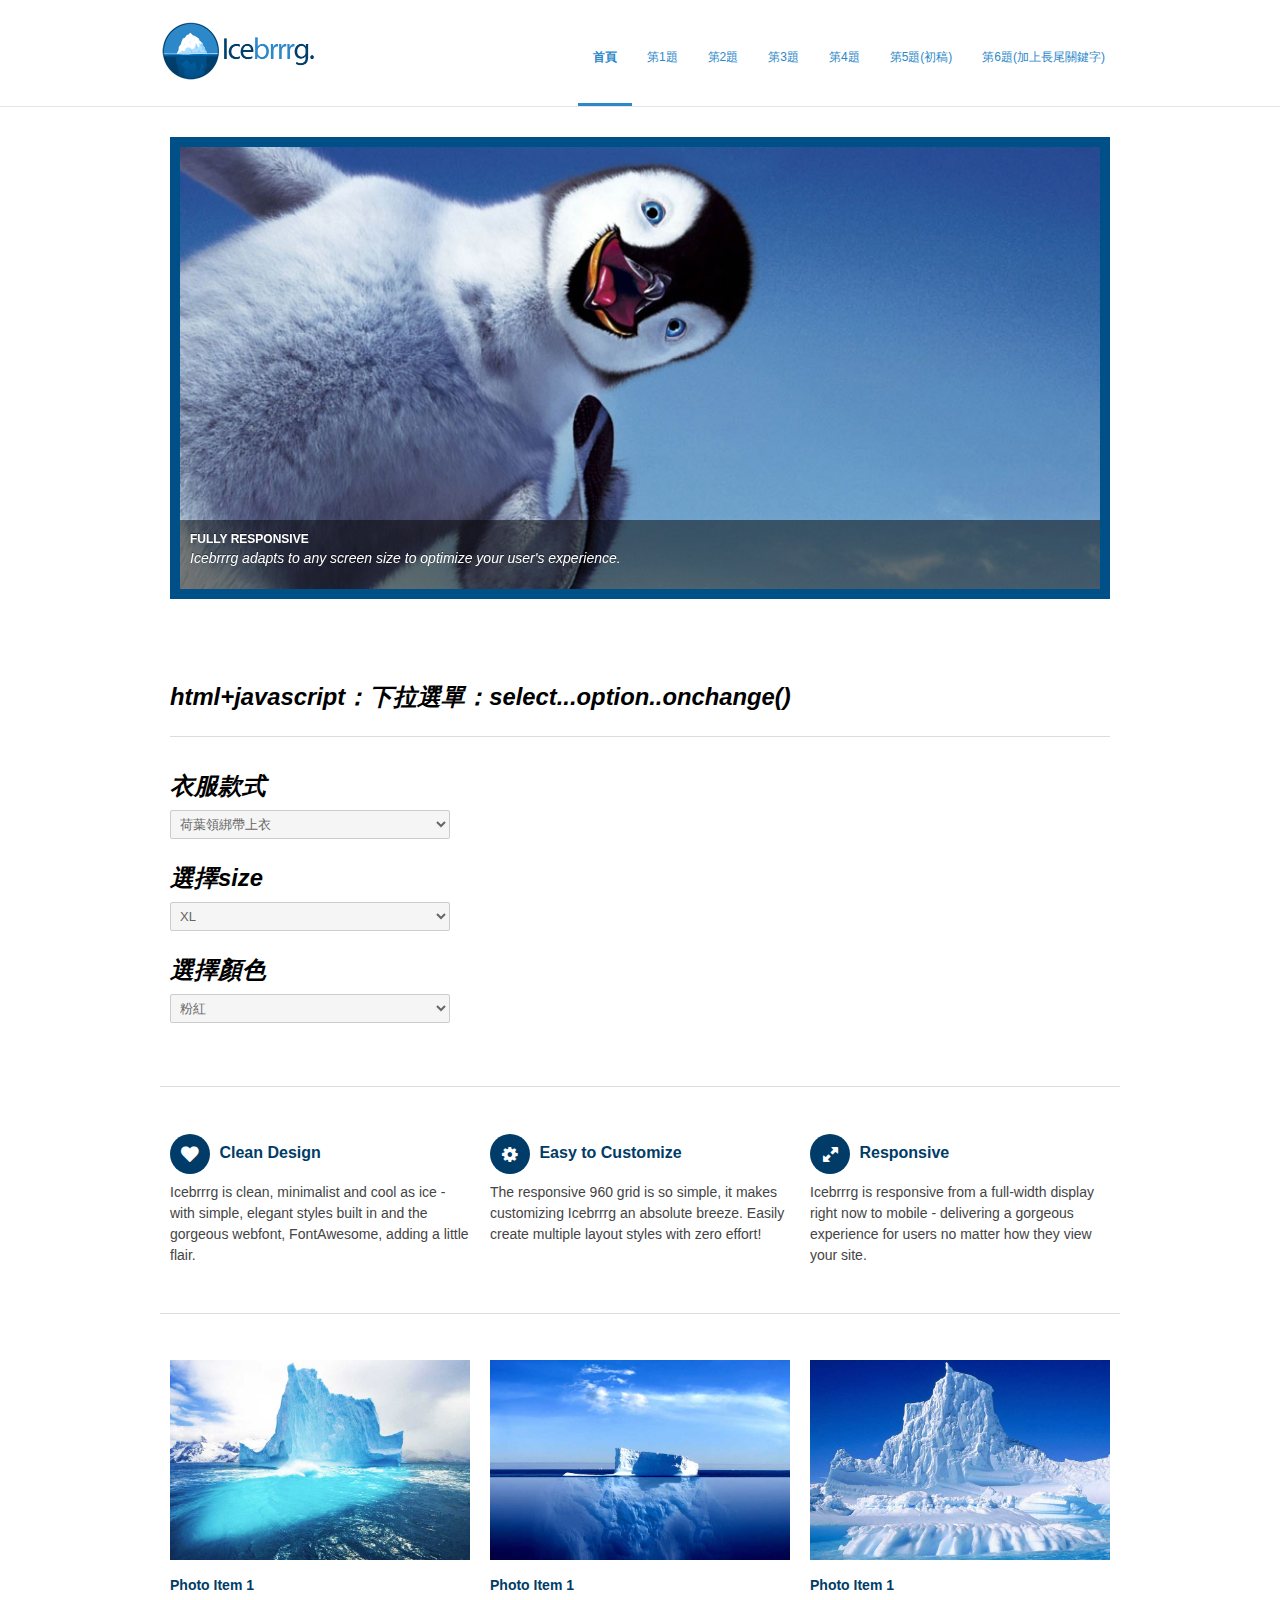
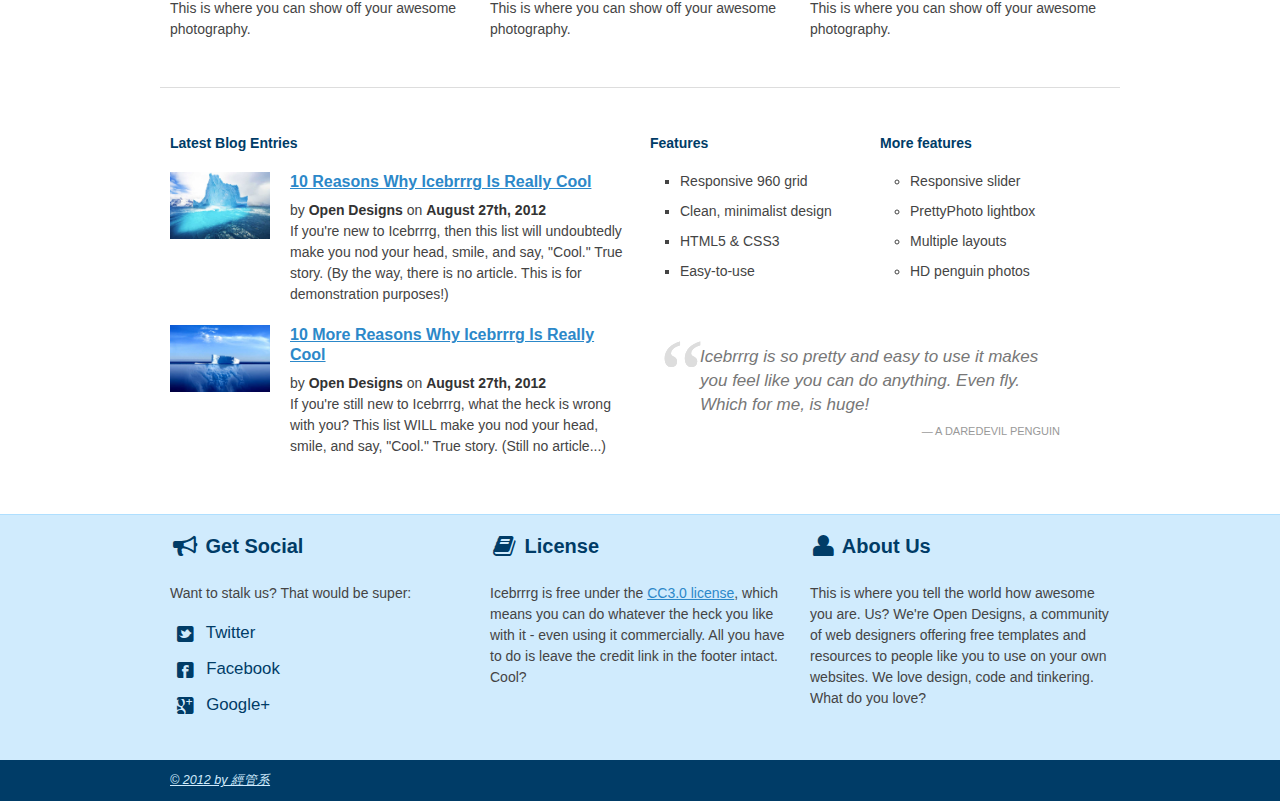
<file: a4.html>
<!DOCTYPE html>
<!--[if lt IE 7 ]><html class="ie ie6" lang="en"> <![endif]-->
<!--[if IE 7 ]><html class="ie ie7" lang="en"> <![endif]-->
<!--[if IE 8 ]><html class="ie ie8" lang="en"> <![endif]-->
<!--[if (gte IE 9)|!(IE)]><!--><html lang="en"> <!--<![endif]-->
<head>

	<!-- Basic Page Needs
  ================================================== -->
	<meta charset="utf-8">
	<title>110570043 周欣穎 作業5</title>
	<meta name="description" content="這是110570043周欣穎的作業5，內容是有關於SEO">
	<meta name="keywords" content="周欣穎，作業5，SEO">

	<!-- Mobile Specific Metas
  ================================================== -->
	<meta name="viewport" content="width=device-width, initial-scale=1, maximum-scale=1">

	<!-- CSS
  ================================================== -->
	<link rel="stylesheet" href="stylesheets/base.css">
	<link rel="stylesheet" href="stylesheets/skeleton.css">
	<link rel="stylesheet" href="stylesheets/layout.css">
    <link rel="stylesheet" href="stylesheets/flexslider.css">
    <link rel="stylesheet" href="stylesheets/prettyPhoto.css">
    <link rel="stylesheet" href="stylesheets/mystyle.css">
    
    <!-- CSS
  ================================================== -->
 	<script src="http://ajax.googleapis.com/ajax/libs/jquery/1.8.0/jquery.min.js"></script>
    <script src="js/jquery.flexslider-min.js"></script>
    <script src="js/scripts.js"></script>

	<!--[if lt IE 9]>
		<script src="http://html5shim.googlecode.com/svn/trunk/html5.js"></script>
	<![endif]-->

	<!-- Favicons
	================================================== -->
	<link rel="shortcut icon" href="images/favicon.ico">
	<link rel="apple-touch-icon" href="images/apple-touch-icon.png">
	<link rel="apple-touch-icon" sizes="72x72" href="images/apple-touch-icon-72x72.png">
	<link rel="apple-touch-icon" sizes="114x114" href="images/apple-touch-icon-114x114.png">

  <script>
    function show()
    {
      
     a1 = s1.value  
     a2 = s2.value 
     a3 = s3.value 
    document.getElementById("p1").innerHTML = "你選擇的衣服是："+ a1 + "，" + a2 + "，" + a3
    
    }
  
  </script>
  



</head>
<body class="wrap">



	<!-- Primary Page Layout
	================================================== -->

	<header id="header" class="site-header" role="banner">
    <div id="header-inner" class="container sixteen columns over">
    <hgroup class="one-third column alpha">
    <h1 id="site-title" class="site-title">
    <a href="index.html" id="logo"><img src="images/icebrrrg-logo.png" alt="Icebrrrg logo" height="63" width="157" /></a>
    </h1>
    </hgroup>
    <nav id="main-nav" class="two thirds column omega">
    <ul id="main-nav-menu" class="nav-menu">
    <li id="menu-item-1" class="current">
    <a href="index.html">首頁</a>
    </li>
    <li id="menu-item-2">
    <a href="a1.html">第1題</a>
    </li>
    <li id="menu-item-3">
    <a href="a2.html">第2題</a>
    </li>
    <li id="menu-item-4">
    <a href="a3.html">第3題</a>
    </li>
    <li id="menu-item-5">
    <a href="a4.html">第4題</a>
    </li>
    <li id="menu-item-6">
      <a href="a5.html">第5題(初稿)</a>
      </li>
      <li id="menu-item-7">
      <a href="a6.html">第6題(加上長尾關鍵字)</a>
      </li>

    </ul>
    </nav>
    </div>
    </header>

	<div class="container">
    
		<div class="sixteen columns">
        
        <div class="flex-container">
        <div class="flexslider">
  <ul class="slides">
    <li>
      <a href="#"><img src="images/penguin1.jpeg" alt="Random Penguin Photo" /></a>
      <div class="flex-caption">
				<h5><a href="#">Fully Responsive</a></h5>
		
				<p>Icebrrrg adapts to any screen size to optimize your user's experience.</p>		
	</div>
    </li>
    <li>
      <a href="#"><img src="images/penguin2.jpeg" alt="Random Penguin Photo" /></a>
      <div class="flex-caption" style="display:none;">
				<h5><a href="#">Multiple layouts</a></h5>
		
				<p>Easily create multiple different layouts with the simple grid setup - one column, two column, three column, more.</p>		
	</div>
    </li>
    <li>
      <a href="#"><img src="images/penguin3.jpeg" alt="Random Penguin Photo" /></a>
      <div class="flex-caption" style="display:none;">
				<h5><a href="#">Contact form</a></h5>
		
				<p>Not a developer? No problem. Icebrrrg comes complete with a PHP contact form ready to rock.</p>		
	</div>
    </li>
  </ul>
</div>

		


</div>

<div class="tagline">
      <p class="b1">html+javascript：下拉選單：select...option..onchange()
      </p>

      <hr>
      <p class="b1" >衣服款式 
        <select onchange="show()" id="s1">
          <option>荷葉領綁帶上衣</option>
          <option>棉麻條紋長板襯衫</option>
          <option>快乾棉圓領t恤</option>
          <option>純棉蝴蝶結短褲</option>
        </select>
  
      </p>

      <p class="b1" >選擇size
        <select onchange="show()" id="s2">
          <option>XL</option>
          <option>L</option>
          <option>M</option>
          <option>S</option>
        </select>
  
      </p>

      <p class="b1" >選擇顏色
        <select onchange="show()" id="s3">
          <option>粉紅</option>
          <option>淺藍色</option>
          <option>淺黃色</option>
          <option>紫色</option>
        </select>
  
      </p>

      <p id="p1" class="b1"></p> 

        </div>

		</div><!-- container -->
        
        <hr>
        
        <section class="container">
        
		<div class="one-third column">
			<h3><i class="icon-heart rounded"></i> Clean Design</h3>
			<p>Icebrrrg is clean, minimalist and cool as ice - with simple, elegant styles built in and the gorgeous webfont, FontAwesome, adding a little flair.</p>
		</div>
		<div class="one-third column">
			<h3><i class="icon-cog rounded"></i> Easy to Customize</h3>
			<p>The responsive 960 grid is so simple, it makes customizing Icebrrrg an absolute breeze.  Easily create multiple layout styles with zero effort!</p>
		</div>
		<div class="one-third column">
			<h3><i class="icon-resize-full rounded"></i> Responsive</h3>
			<p>Icebrrrg is responsive from a full-width display right now to mobile - delivering a gorgeous experience for users no matter how they view your site.</p>
		</div>
        
        </section>
        
        <hr>
        
        <section class="container">
        
        <article id="photo-item-1" class="feature-column one-third column">
        <div class="featured-image img-wrapper">
        <a href="images/iceberg1.jpg" class="img-link" title="Photo Item 1">
        <img src="images/iceberg1.jpg" class="scale-with-grid" alt="Random Iceberg Photo">
        <div class="overlay zoom"></div>
        </a>
        </div>
        
        <h4><a href="#">Photo Item 1</a></h4>
        <p>This is where you can show off your awesome photography.</p>
        
        </article>
        
        <article id="photo-item-2" class="feature-column one-third column">
        <div class="featured-image img-wrapper">
        <a href="images/iceberg2.jpg" class="img-link" title="Photo Item 1">
        <img src="images/iceberg2.jpg" class="scale-with-grid" alt="Random Iceberg Photo">
        <div class="overlay zoom"></div>
        </a>
        </div>
        <h4><a href="#">Photo Item 1</a></h4>
        <p>This is where you can show off your awesome photography.</p>
        </article>
        
        <article id="photo-item-3" class="feature-column one-third column">
        <div class="featured-image img-wrapper">
        <a href="images/iceberg3.jpg" class="img-link" title="Photo Item 1">
        <img src="images/iceberg3.jpg" class="scale-with-grid" alt="Random Iceberg Photo">
        <div class="overlay zoom"></div>
        </a>
        </div>
        <h4><a href="#">Photo Item 1</a></h4>
        <p>This is where you can show off your awesome photography.</p>
        </article>
       
	</section><!-- container -->
    
     <hr>
     
     <section class="container recent-posts">
     
     <aside class="eight columns">
     <h4>Latest Blog Entries</h4>
     
     <article class="eight columns alpha">
     
     <div class="two columns alpha">
     <div class="featured-image img-wrapper">
     <img src="images/iceberg1.jpg" class="scale-with-grid thumb-link" alt="Another damn iceberg!">
     </div>
     </div>
     
     <div class="six columns omega">
     <header>
     <h3><a href="#">10 Reasons Why Icebrrrg Is Really Cool</a></h3>
     <div class="meta">
     <span class="post-date">by <strong>Open Designs</strong> on <strong>August 27th, 2012</strong></span>
     </div>
     </header>
     <p>If you're new to Icebrrrg, then this list will undoubtedly make you nod your head, smile, and say, "Cool."  True story.  (By the way, there is no article.  This is for demonstration purposes!)</p>
     </div>
     
     </article>
     
     </aside>
     
     <aside class="eight columns">
     <div class="four columns alpha">
     <h4>Features</h4>
     <ul class="square">
     <li>Responsive 960 grid</li>
     <li>Clean, minimalist design</li>
     <li>HTML5 & CSS3</li>
     <li>Easy-to-use</li>
     </ul>
     </div>
    
     <div class="four columns alpha">
     <h4>More features</h4>
     <ul class="circle">
     <li>Responsive slider</li>
     <li>PrettyPhoto lightbox</li>
     <li>Multiple layouts</li>
     <li>HD penguin photos</li>
     </ul>
     </div>
     </aside>
     
     <aside class="eight columns clear">
     
     <article class="eight columns alpha">
     
     <div class="two columns alpha">
     <div class="featured-image img-wrapper">
     <img src="images/iceberg2.jpg" class="scale-with-grid thumb-link" alt="Another damn iceberg!">
     </div>
     </div>
     
     <div class="six columns omega">
     <header>
     <h3><a href="#">10 More Reasons Why Icebrrrg Is Really Cool</a></h3>
     <div class="meta">
     <span class="post-date">by <strong>Open Designs</strong> on <strong>August 27th, 2012</strong></span>
     </div>
     </header>
     <p>If you're still new to Icebrrrg, what the heck is wrong with you? This list WILL make you nod your head, smile, and say, "Cool."  True story.  (Still no article...)</p>
     </div>
     
     </article>
     
     </aside>
     
     <aside class="eight columns">
     
     <blockquote class="testimonial">
     Icebrrrg is so pretty and easy to use it makes you feel like you can do anything.  Even fly.  Which for me, is huge!
     <cite>A Daredevil Penguin</cite>
     </blockquote>
     
     </aside>
     
     </section>
    
    </div>

<footer>

<div class="footer-inner container">


<div class="social footer-columns one-third column">
<h2><i class="icon-bullhorn icon-large"></i> Get Social</h2>
<p>Want to stalk us? That would be super:</p>
<ul>
<li><a href="http://www.twitter.com/opendesigns/"><i class="icon-twitter-sign icon-large"></i> Twitter</a></li>
<li><a href="http://www.facebook.com/opendesigns"><i class="icon-facebook-sign icon-large"></i> Facebook</a></li>
<li><a href="https://plus.google.com/b/110224753971231624818/110224753971231624818/posts"><i class="icon-google-plus-sign icon-large"></i> Google+</a></li>
</ul>
</div>

<div class="footer-columns one-third column">
<h2><i class="icon-book icon-large"></i> License</h2>
<p>Icebrrrg is free under the <a href="http://creativecommons.org/licenses/by/3/">CC3.0 license</a>, which means you can do whatever the heck you like with it - even using it commercially.  All you have to do is leave the credit link in the footer intact.  Cool?</p>

</div>

<div class="footer-columns one-third column">
<h2><i class="icon-user icon-large"></i> About Us</h2>
<p>This is where you tell the world how awesome you are.  Us?  We're Open Designs, a community of web designers offering free templates and resources to people like you to use on your own websites.  We love design, code and tinkering.  What do you love?</p>
</div>

</div>

<div id="footer-base">
<div class="container">
<div class="eight columns">
<a href="http://ccwntut.byethost15.com/hw3/">&copy; 2012 by 經管系</a> 
</div>


</div>
</div>

</footer>

<!-- End Document
================================================== -->

<script src="js/jquery.prettyPhoto.js"></script>
</body>
</html>
</file>
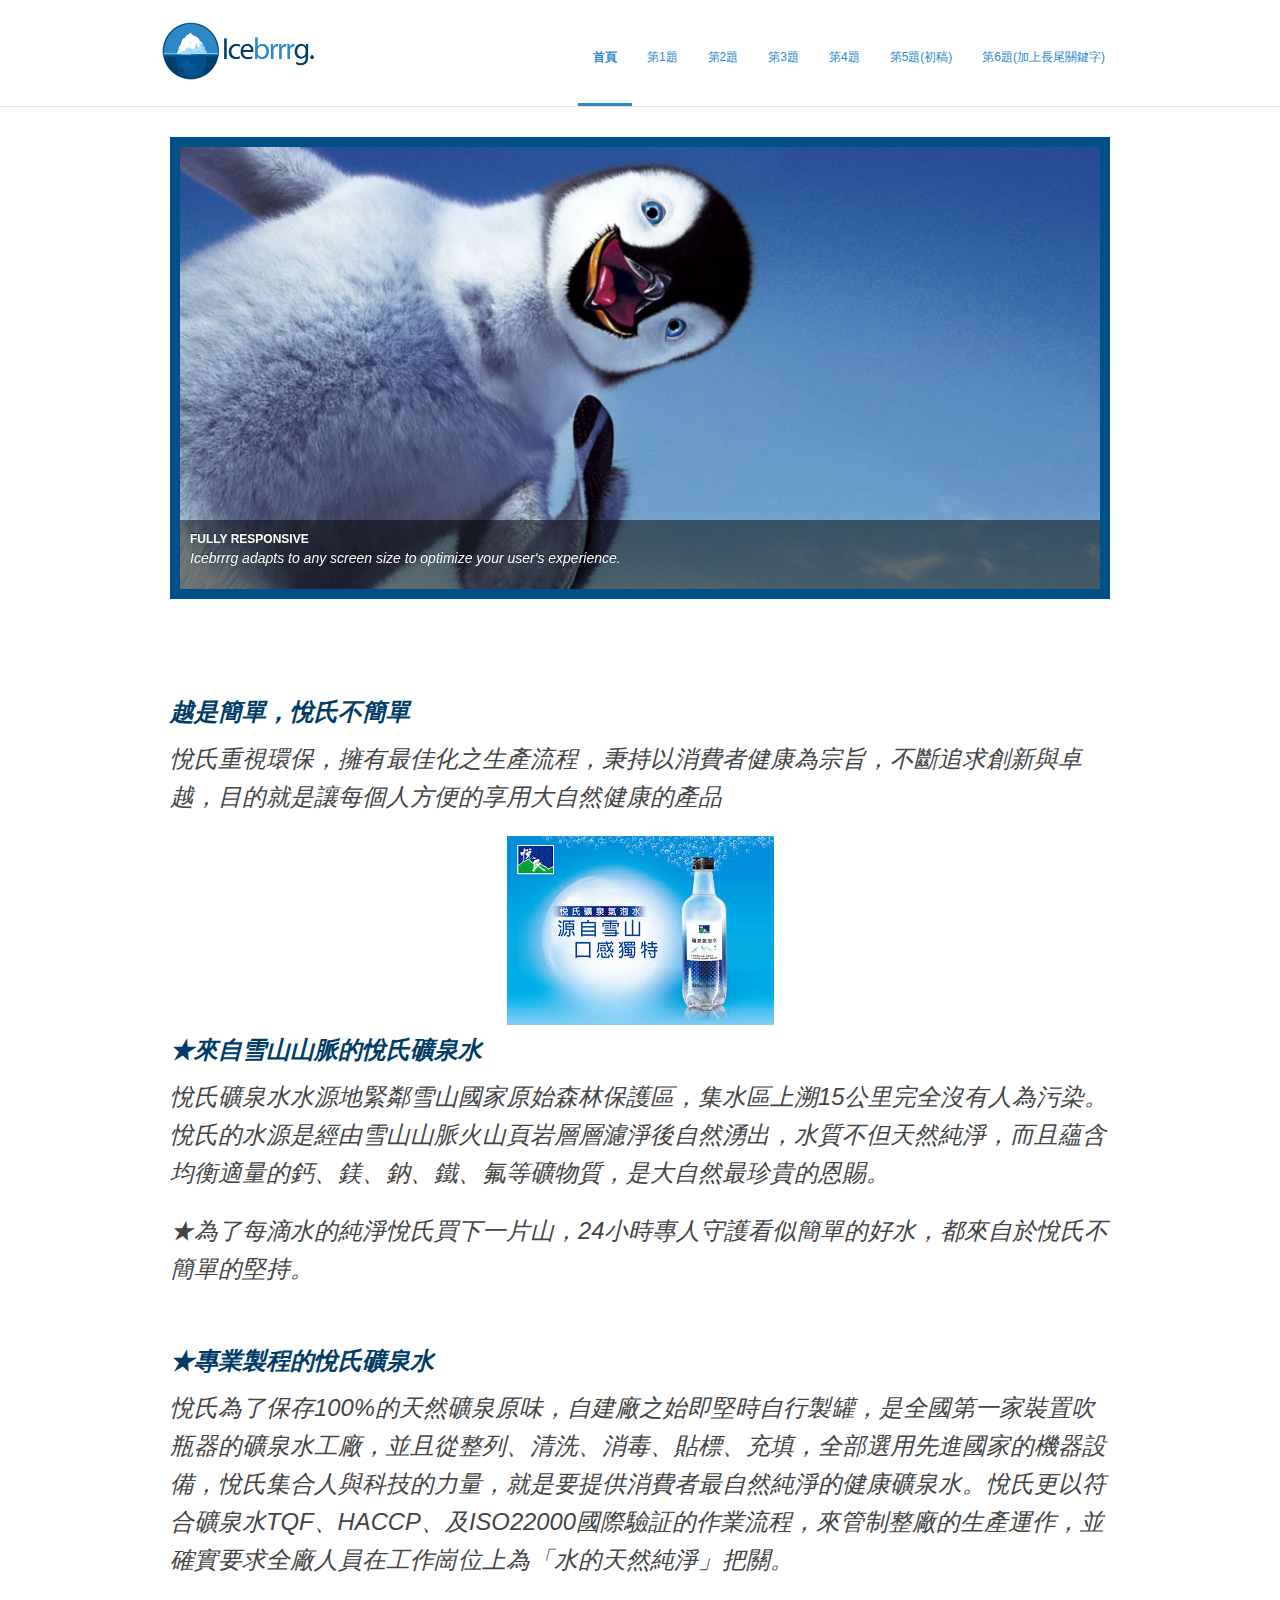
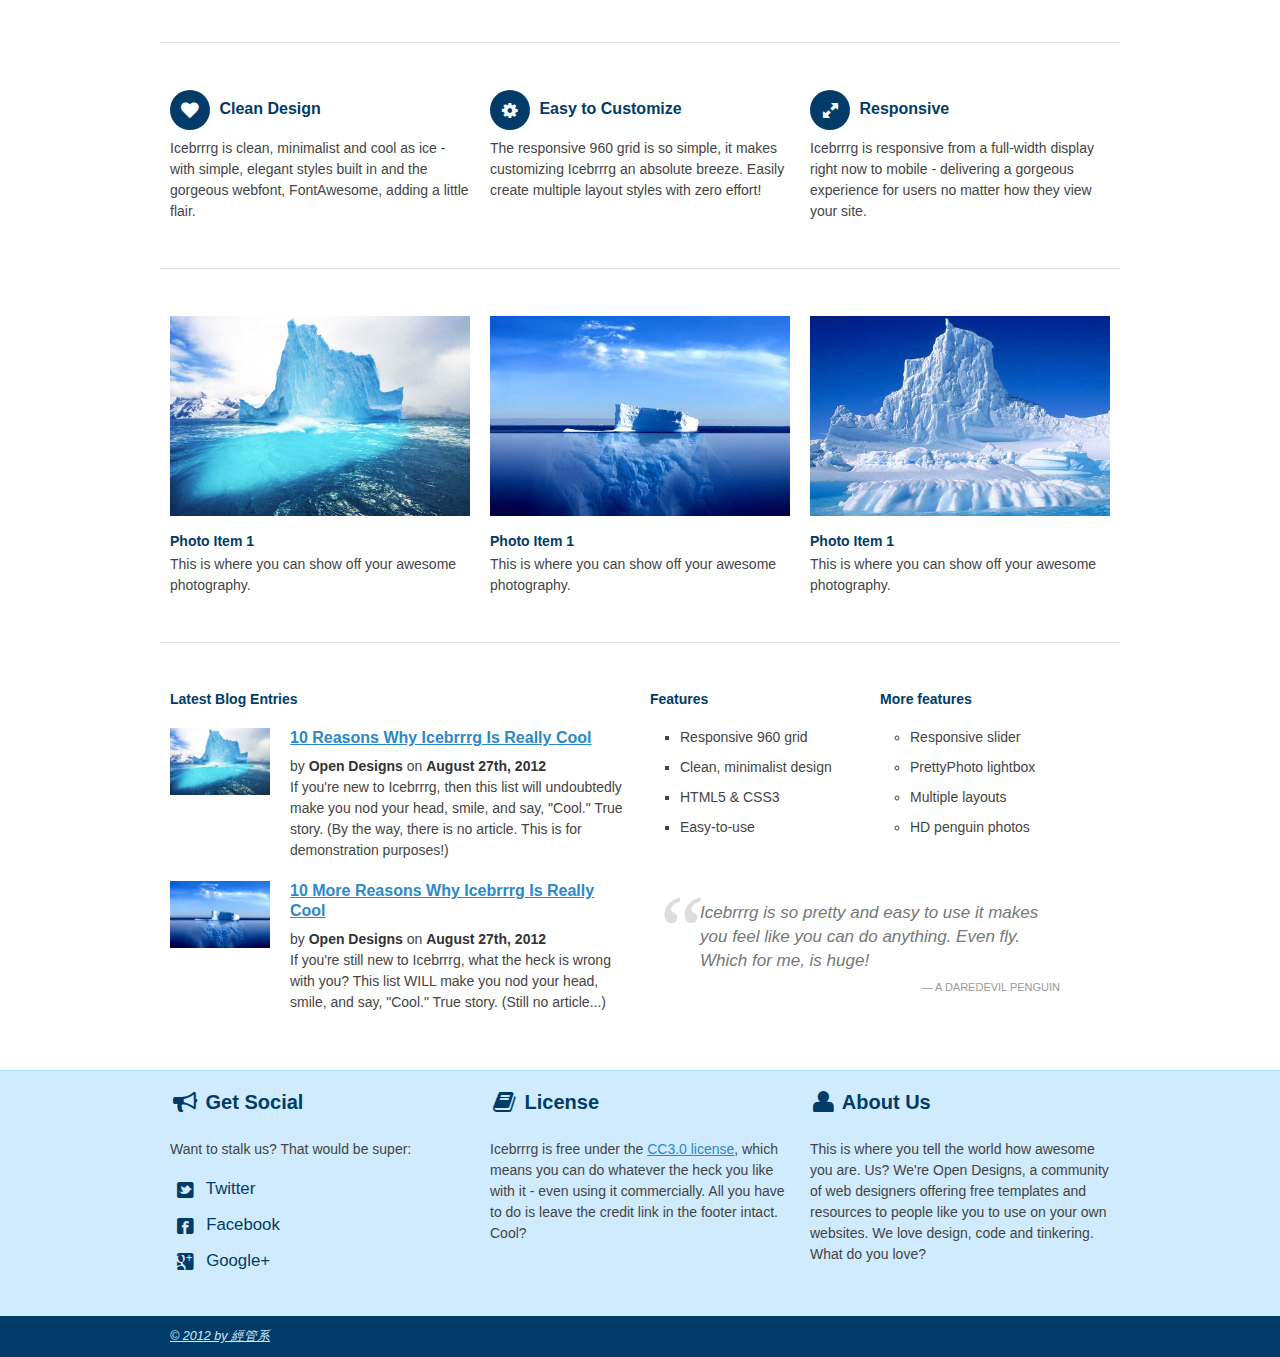
<file: a5.html>
<!DOCTYPE html>
<!--[if lt IE 7 ]><html class="ie ie6" lang="en"> <![endif]-->
<!--[if IE 7 ]><html class="ie ie7" lang="en"> <![endif]-->
<!--[if IE 8 ]><html class="ie ie8" lang="en"> <![endif]-->
<!--[if (gte IE 9)|!(IE)]><!--><html lang="en"> <!--<![endif]-->
<head>

	<!-- Basic Page Needs
  ================================================== -->
	<meta charset="utf-8">
	<title>110570043 周欣穎 作業5</title>
	<meta name="description" content="這是110570043周欣穎的作業5，內容是有關於SEO">
	<meta name="keywords" content="周欣穎，作業5，SEO">

	<!-- Mobile Specific Metas
  ================================================== -->
	<meta name="viewport" content="width=device-width, initial-scale=1, maximum-scale=1">

	<!-- CSS
  ================================================== -->
	<link rel="stylesheet" href="stylesheets/base.css">
	<link rel="stylesheet" href="stylesheets/skeleton.css">
	<link rel="stylesheet" href="stylesheets/layout.css">
    <link rel="stylesheet" href="stylesheets/flexslider.css">
    <link rel="stylesheet" href="stylesheets/prettyPhoto.css">
    
    <!-- CSS
  ================================================== -->
 	<script src="http://ajax.googleapis.com/ajax/libs/jquery/1.8.0/jquery.min.js"></script>
    <script src="js/jquery.flexslider-min.js"></script>
    <script src="js/scripts.js"></script>

	<!--[if lt IE 9]>
		<script src="http://html5shim.googlecode.com/svn/trunk/html5.js"></script>
	<![endif]-->

	<!-- Favicons
	================================================== -->
	<link rel="shortcut icon" href="images/favicon.ico">
	<link rel="apple-touch-icon" href="images/apple-touch-icon.png">
	<link rel="apple-touch-icon" sizes="72x72" href="images/apple-touch-icon-72x72.png">
	<link rel="apple-touch-icon" sizes="114x114" href="images/apple-touch-icon-114x114.png">

</head>
<body class="wrap">



	<!-- Primary Page Layout
	================================================== -->

	<header id="header" class="site-header" role="banner">
    <div id="header-inner" class="container sixteen columns over">
    <hgroup class="one-third column alpha">
    <h1 id="site-title" class="site-title">
    <a href="index.html" id="logo"><img src="images/icebrrrg-logo.png" alt="Icebrrrg logo" height="63" width="157" /></a>
    </h1>
    </hgroup>
    <nav id="main-nav" class="two thirds column omega">
    <ul id="main-nav-menu" class="nav-menu">
    <li id="menu-item-1" class="current">
    <a href="index.html">首頁</a>
    </li>
    <li id="menu-item-2">
    <a href="a1.html">第1題</a>
    </li>
    <li id="menu-item-3">
    <a href="a2.html">第2題</a>
    </li>
    <li id="menu-item-4">
    <a href="a3.html">第3題</a>
    </li>
    <li id="menu-item-5">
    <a href="a4.html">第4題</a>
    </li>
    <li id="menu-item-6">
      <a href="a5.html">第5題(初稿)</a>
      </li>
      <li id="menu-item-7">
      <a href="a6.html">第6題(加上長尾關鍵字)</a>
      </li>

    </ul>
    </nav>
    </div>
    </header>

	<div class="container">
    
		<div class="sixteen columns">
        
        <div class="flex-container">
        <div class="flexslider">
  <ul class="slides">
    <li>
      <a href="#"><img src="images/penguin1.jpeg" alt="Random Penguin Photo" /></a>
      <div class="flex-caption">
				<h5><a href="#">Fully Responsive</a></h5>
		
				<p>Icebrrrg adapts to any screen size to optimize your user's experience.</p>		
	</div>
    </li>
    <li>
      <a href="#"><img src="images/penguin2.jpeg" alt="Random Penguin Photo" /></a>
      <div class="flex-caption" style="display:none;">
				<h5><a href="#">Multiple layouts</a></h5>
		
				<p>Easily create multiple different layouts with the simple grid setup - one column, two column, three column, more.</p>		
	</div>
    </li>
    <li>
      <a href="#"><img src="images/penguin3.jpeg" alt="Random Penguin Photo" /></a>
      <div class="flex-caption" style="display:none;">
				<h5><a href="#">Contact form</a></h5>
		
				<p>Not a developer? No problem. Icebrrrg comes complete with a PHP contact form ready to rock.</p>		
	</div>
    </li>
  </ul>
</div>

		


</div>

<div class="tagline">
      <p>
        <h1 style="text-align: left;">越是簡單，悅氏不簡單</h1>
        <p style="text-align: left;">
            悅氏重視環保，擁有最佳化之生產流程，秉持以消費者健康為宗旨，不斷追求創新與卓越，目的就是讓每個人方便的享用大自然健康的產品
        </p>
        <img src="images/p01-北科大礦泉水-好喝.jpg" title="北科大礦泉水" alt="北科大礦泉水!">  


        <br>
        <h1 style="text-align: left;">★來自雪山山脈的悅氏礦泉水</h1>
        <p style="text-align: left;">
            悅氏礦泉水水源地緊鄰雪山國家原始森林保護區，集水區上溯15公里完全沒有人為污染。悅氏的水源是經由雪山山脈火山頁岩層層濾淨後自然湧出，水質不但天然純淨，而且蘊含均衡適量的鈣、鎂、鈉、鐵、氟等礦物質，是大自然最珍貴的恩賜。
        </p>
        
        <p  style="text-align: left;">
            ★為了每滴水的純淨悅氏買下一片山，24小時專人守護看似簡單的好水，都來自於悅氏不簡單的堅持。
        </p>

        <br>
        <h1 style="text-align: left;">★專業製程的悅氏礦泉水</h1>        
        <p style="text-align: left;">
        悅氏為了保存100%的天然礦泉原味，自建廠之始即堅時自行製罐，是全國第一家裝置吹瓶器的礦泉水工廠，並且從整列、清洗、消毒、貼標、充填，全部選用先進國家的機器設備，悅氏集合人與科技的力量，就是要提供消費者最自然純淨的健康礦泉水。悅氏更以符合礦泉水TQF、HACCP、及ISO22000國際驗証的作業流程，來管制整廠的生產運作，並確實要求全廠人員在工作崗位上為「水的天然純淨」把關。
        </p>

      </p>
        </div>

		</div><!-- container -->
        
        <hr>
        
        <section class="container">
        
		<div class="one-third column">
			<h3><i class="icon-heart rounded"></i> Clean Design</h3>
			<p>Icebrrrg is clean, minimalist and cool as ice - with simple, elegant styles built in and the gorgeous webfont, FontAwesome, adding a little flair.</p>
		</div>
		<div class="one-third column">
			<h3><i class="icon-cog rounded"></i> Easy to Customize</h3>
			<p>The responsive 960 grid is so simple, it makes customizing Icebrrrg an absolute breeze.  Easily create multiple layout styles with zero effort!</p>
		</div>
		<div class="one-third column">
			<h3><i class="icon-resize-full rounded"></i> Responsive</h3>
			<p>Icebrrrg is responsive from a full-width display right now to mobile - delivering a gorgeous experience for users no matter how they view your site.</p>
		</div>
        
        </section>
        
        <hr>
        
        <section class="container">
        
        <article id="photo-item-1" class="feature-column one-third column">
        <div class="featured-image img-wrapper">
        <a href="images/iceberg1.jpg" class="img-link" title="Photo Item 1">
        <img src="images/iceberg1.jpg" class="scale-with-grid" alt="Random Iceberg Photo">
        <div class="overlay zoom"></div>
        </a>
        </div>
        
        <h4><a href="#">Photo Item 1</a></h4>
        <p>This is where you can show off your awesome photography.</p>
        
        </article>
        
        <article id="photo-item-2" class="feature-column one-third column">
        <div class="featured-image img-wrapper">
        <a href="images/iceberg2.jpg" class="img-link" title="Photo Item 1">
        <img src="images/iceberg2.jpg" class="scale-with-grid" alt="Random Iceberg Photo">
        <div class="overlay zoom"></div>
        </a>
        </div>
        <h4><a href="#">Photo Item 1</a></h4>
        <p>This is where you can show off your awesome photography.</p>
        </article>
        
        <article id="photo-item-3" class="feature-column one-third column">
        <div class="featured-image img-wrapper">
        <a href="images/iceberg3.jpg" class="img-link" title="Photo Item 1">
        <img src="images/iceberg3.jpg" class="scale-with-grid" alt="Random Iceberg Photo">
        <div class="overlay zoom"></div>
        </a>
        </div>
        <h4><a href="#">Photo Item 1</a></h4>
        <p>This is where you can show off your awesome photography.</p>
        </article>
       
	</section><!-- container -->
    
     <hr>
     
     <section class="container recent-posts">
     
     <aside class="eight columns">
     <h4>Latest Blog Entries</h4>
     
     <article class="eight columns alpha">
     
     <div class="two columns alpha">
     <div class="featured-image img-wrapper">
     <img src="images/iceberg1.jpg" class="scale-with-grid thumb-link" alt="Another damn iceberg!">
     </div>
     </div>
     
     <div class="six columns omega">
     <header>
     <h3><a href="#">10 Reasons Why Icebrrrg Is Really Cool</a></h3>
     <div class="meta">
     <span class="post-date">by <strong>Open Designs</strong> on <strong>August 27th, 2012</strong></span>
     </div>
     </header>
     <p>If you're new to Icebrrrg, then this list will undoubtedly make you nod your head, smile, and say, "Cool."  True story.  (By the way, there is no article.  This is for demonstration purposes!)</p>
     </div>
     
     </article>
     
     </aside>
     
     <aside class="eight columns">
     <div class="four columns alpha">
     <h4>Features</h4>
     <ul class="square">
     <li>Responsive 960 grid</li>
     <li>Clean, minimalist design</li>
     <li>HTML5 & CSS3</li>
     <li>Easy-to-use</li>
     </ul>
     </div>
    
     <div class="four columns alpha">
     <h4>More features</h4>
     <ul class="circle">
     <li>Responsive slider</li>
     <li>PrettyPhoto lightbox</li>
     <li>Multiple layouts</li>
     <li>HD penguin photos</li>
     </ul>
     </div>
     </aside>
     
     <aside class="eight columns clear">
     
     <article class="eight columns alpha">
     
     <div class="two columns alpha">
     <div class="featured-image img-wrapper">
     <img src="images/iceberg2.jpg" class="scale-with-grid thumb-link" alt="Another damn iceberg!">
     </div>
     </div>
     
     <div class="six columns omega">
     <header>
     <h3><a href="#">10 More Reasons Why Icebrrrg Is Really Cool</a></h3>
     <div class="meta">
     <span class="post-date">by <strong>Open Designs</strong> on <strong>August 27th, 2012</strong></span>
     </div>
     </header>
     <p>If you're still new to Icebrrrg, what the heck is wrong with you? This list WILL make you nod your head, smile, and say, "Cool."  True story.  (Still no article...)</p>
     </div>
     
     </article>
     
     </aside>
     
     <aside class="eight columns">
     
     <blockquote class="testimonial">
     Icebrrrg is so pretty and easy to use it makes you feel like you can do anything.  Even fly.  Which for me, is huge!
     <cite>A Daredevil Penguin</cite>
     </blockquote>
     
     </aside>
     
     </section>
    
    </div>

<footer>

<div class="footer-inner container">


<div class="social footer-columns one-third column">
<h2><i class="icon-bullhorn icon-large"></i> Get Social</h2>
<p>Want to stalk us? That would be super:</p>
<ul>
<li><a href="http://www.twitter.com/opendesigns/"><i class="icon-twitter-sign icon-large"></i> Twitter</a></li>
<li><a href="http://www.facebook.com/opendesigns"><i class="icon-facebook-sign icon-large"></i> Facebook</a></li>
<li><a href="https://plus.google.com/b/110224753971231624818/110224753971231624818/posts"><i class="icon-google-plus-sign icon-large"></i> Google+</a></li>
</ul>
</div>

<div class="footer-columns one-third column">
<h2><i class="icon-book icon-large"></i> License</h2>
<p>Icebrrrg is free under the <a href="http://creativecommons.org/licenses/by/3/">CC3.0 license</a>, which means you can do whatever the heck you like with it - even using it commercially.  All you have to do is leave the credit link in the footer intact.  Cool?</p>

</div>

<div class="footer-columns one-third column">
<h2><i class="icon-user icon-large"></i> About Us</h2>
<p>This is where you tell the world how awesome you are.  Us?  We're Open Designs, a community of web designers offering free templates and resources to people like you to use on your own websites.  We love design, code and tinkering.  What do you love?</p>
</div>

</div>

<div id="footer-base">
<div class="container">
<div class="eight columns">
<a href="http://ccwntut.byethost15.com/hw3/">&copy; 2012 by 經管系</a> 
</div>


</div>
</div>

</footer>

<!-- End Document
================================================== -->

<script src="js/jquery.prettyPhoto.js"></script>
</body>
</html>
</file>
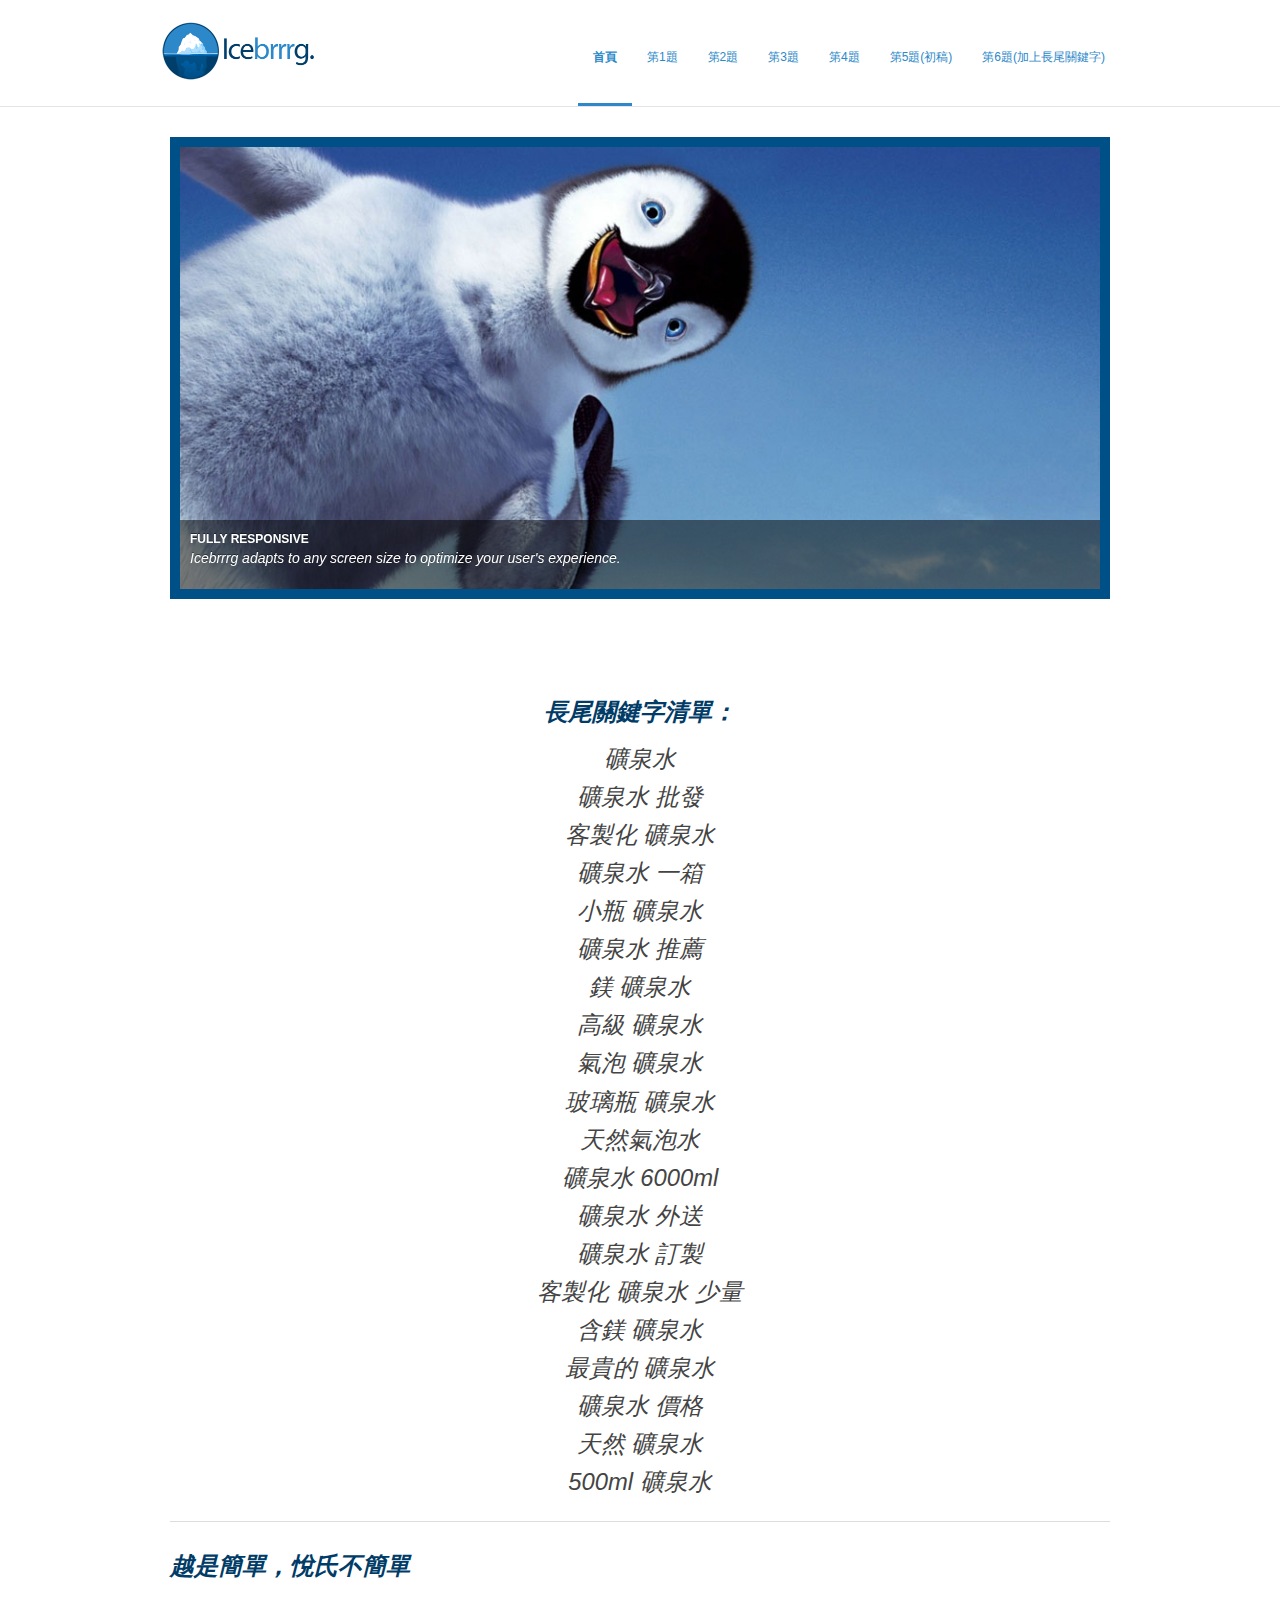
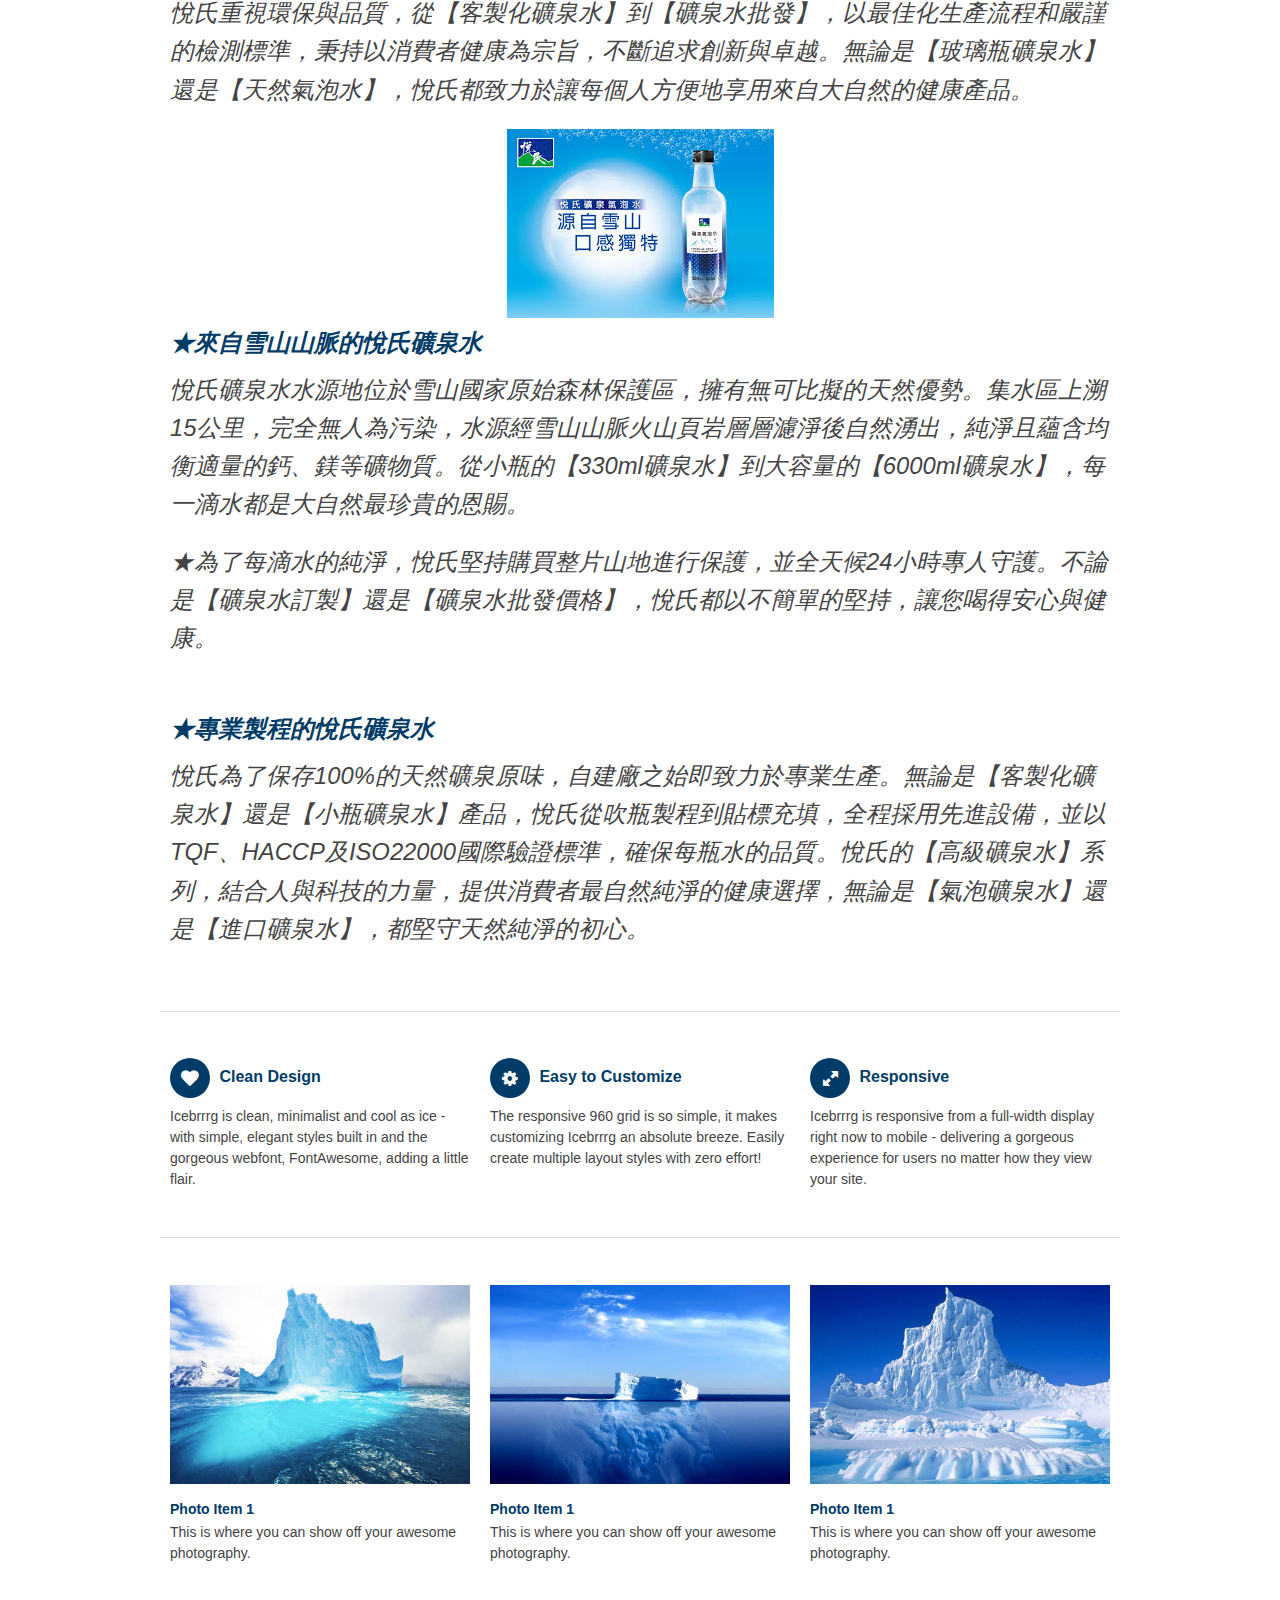
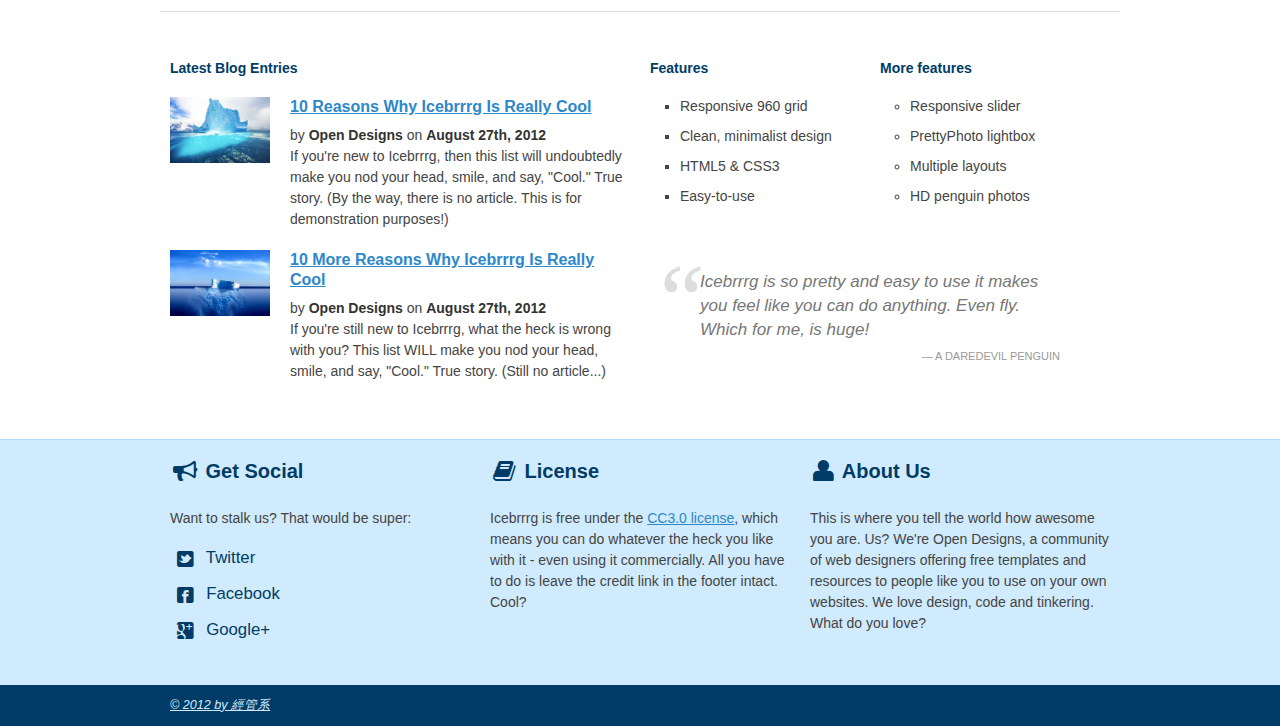
<file: a6.html>
<!DOCTYPE html>
<!--[if lt IE 7 ]><html class="ie ie6" lang="en"> <![endif]-->
<!--[if IE 7 ]><html class="ie ie7" lang="en"> <![endif]-->
<!--[if IE 8 ]><html class="ie ie8" lang="en"> <![endif]-->
<!--[if (gte IE 9)|!(IE)]><!--><html lang="en"> <!--<![endif]-->
<head>

	<!-- Basic Page Needs
  ================================================== -->
	<meta charset="utf-8">
	<title>110570043 周欣穎 作業5</title>
	<meta name="description" content="這是110570043周欣穎的作業5，內容是有關於SEO">
	<meta name="keywords" content="周欣穎，作業5，SEO">

	<!-- Mobile Specific Metas
  ================================================== -->
	<meta name="viewport" content="width=device-width, initial-scale=1, maximum-scale=1">

	<!-- CSS
  ================================================== -->
	<link rel="stylesheet" href="stylesheets/base.css">
	<link rel="stylesheet" href="stylesheets/skeleton.css">
	<link rel="stylesheet" href="stylesheets/layout.css">
    <link rel="stylesheet" href="stylesheets/flexslider.css">
    <link rel="stylesheet" href="stylesheets/prettyPhoto.css">
    
    <!-- CSS
  ================================================== -->
 	<script src="http://ajax.googleapis.com/ajax/libs/jquery/1.8.0/jquery.min.js"></script>
    <script src="js/jquery.flexslider-min.js"></script>
    <script src="js/scripts.js"></script>

	<!--[if lt IE 9]>
		<script src="http://html5shim.googlecode.com/svn/trunk/html5.js"></script>
	<![endif]-->

	<!-- Favicons
	================================================== -->
	<link rel="shortcut icon" href="images/favicon.ico">
	<link rel="apple-touch-icon" href="images/apple-touch-icon.png">
	<link rel="apple-touch-icon" sizes="72x72" href="images/apple-touch-icon-72x72.png">
	<link rel="apple-touch-icon" sizes="114x114" href="images/apple-touch-icon-114x114.png">

</head>
<body class="wrap">



	<!-- Primary Page Layout
	================================================== -->

	<header id="header" class="site-header" role="banner">
    <div id="header-inner" class="container sixteen columns over">
    <hgroup class="one-third column alpha">
    <h1 id="site-title" class="site-title">
    <a href="index.html" id="logo"><img src="images/icebrrrg-logo.png" alt="Icebrrrg logo" height="63" width="157" /></a>
    </h1>
    </hgroup>
    <nav id="main-nav" class="two thirds column omega">
    <ul id="main-nav-menu" class="nav-menu">
    <li id="menu-item-1" class="current">
    <a href="index.html">首頁</a>
    </li>
    <li id="menu-item-2">
    <a href="a1.html">第1題</a>
    </li>
    <li id="menu-item-3">
    <a href="a2.html">第2題</a>
    </li>
    <li id="menu-item-4">
    <a href="a3.html">第3題</a>
    </li>
    <li id="menu-item-5">
    <a href="a4.html">第4題</a>
    </li>
    <li id="menu-item-6">
      <a href="a5.html">第5題(初稿)</a>
      </li>
      <li id="menu-item-7">
      <a href="a6.html">第6題(加上長尾關鍵字)</a>
      </li>

    </ul>
    </nav>
    </div>
    </header>

	<div class="container">
    
		<div class="sixteen columns">
        
        <div class="flex-container">
        <div class="flexslider">
  <ul class="slides">
    <li>
      <a href="#"><img src="images/penguin1.jpeg" alt="Random Penguin Photo" /></a>
      <div class="flex-caption">
				<h5><a href="#">Fully Responsive</a></h5>
		
				<p>Icebrrrg adapts to any screen size to optimize your user's experience.</p>		
	</div>
    </li>
    <li>
      <a href="#"><img src="images/penguin2.jpeg" alt="Random Penguin Photo" /></a>
      <div class="flex-caption" style="display:none;">
				<h5><a href="#">Multiple layouts</a></h5>
		
				<p>Easily create multiple different layouts with the simple grid setup - one column, two column, three column, more.</p>		
	</div>
    </li>
    <li>
      <a href="#"><img src="images/penguin3.jpeg" alt="Random Penguin Photo" /></a>
      <div class="flex-caption" style="display:none;">
				<h5><a href="#">Contact form</a></h5>
		
				<p>Not a developer? No problem. Icebrrrg comes complete with a PHP contact form ready to rock.</p>		
	</div>
    </li>
  </ul>
</div>

		


</div>

<div class="tagline">
      <p>

<h1>長尾關鍵字清單：</h1>  
礦泉水
<br>礦泉水 批發
<br>客製化 礦泉水
<br>礦泉水 一箱
<br>小瓶 礦泉水
<br>礦泉水 推薦
<br>鎂 礦泉水
<br>高級 礦泉水
<br>氣泡 礦泉水
<br>玻璃瓶 礦泉水
<br>天然氣泡水
<br>礦泉水 6000ml
<br>礦泉水 外送
<br>礦泉水 訂製
<br>客製化 礦泉水 少量
<br>含鎂 礦泉水
<br>最貴的 礦泉水
<br>礦泉水 價格
<br>天然 礦泉水
<br>500ml 礦泉水

      </p>

      <hr>
    
<h1 style="text-align: left;">越是簡單，悅氏不簡單</h1>  
<p style="text-align: left;">  
悅氏重視環保與品質，從【客製化礦泉水】到【礦泉水批發】，以最佳化生產流程和嚴謹的檢測標準，秉持以消費者健康為宗旨，不斷追求創新與卓越。無論是【玻璃瓶礦泉水】還是【天然氣泡水】，悅氏都致力於讓每個人方便地享用來自大自然的健康產品。  
</p>  
<img src="images/p01-北科大礦泉水-好喝.jpg" title="北科大礦泉水" alt="北科大礦泉水!">  

<br>  
<h1 style="text-align: left;">★來自雪山山脈的悅氏礦泉水</h1>  
<p style="text-align: left;">  
悅氏礦泉水水源地位於雪山國家原始森林保護區，擁有無可比擬的天然優勢。集水區上溯15公里，完全無人為污染，水源經雪山山脈火山頁岩層層濾淨後自然湧出，純淨且蘊含均衡適量的鈣、鎂等礦物質。從小瓶的【330ml礦泉水】到大容量的【6000ml礦泉水】，每一滴水都是大自然最珍貴的恩賜。  
</p>  

<p style="text-align: left;">  
★為了每滴水的純淨，悅氏堅持購買整片山地進行保護，並全天候24小時專人守護。不論是【礦泉水訂製】還是【礦泉水批發價格】，悅氏都以不簡單的堅持，讓您喝得安心與健康。  
</p>  

<br>  
<h1 style="text-align: left;">★專業製程的悅氏礦泉水</h1>  
<p style="text-align: left;">  
悅氏為了保存100%的天然礦泉原味，自建廠之始即致力於專業生產。無論是【客製化礦泉水】還是【小瓶礦泉水】產品，悅氏從吹瓶製程到貼標充填，全程採用先進設備，並以TQF、HACCP及ISO22000國際驗證標準，確保每瓶水的品質。悅氏的【高級礦泉水】系列，結合人與科技的力量，提供消費者最自然純淨的健康選擇，無論是【氣泡礦泉水】還是【進口礦泉水】，都堅守天然純淨的初心。  
</p>  


        </div>

		</div><!-- container -->
        
        <hr>
        
        <section class="container">
        
		<div class="one-third column">
			<h3><i class="icon-heart rounded"></i> Clean Design</h3>
			<p>Icebrrrg is clean, minimalist and cool as ice - with simple, elegant styles built in and the gorgeous webfont, FontAwesome, adding a little flair.</p>
		</div>
		<div class="one-third column">
			<h3><i class="icon-cog rounded"></i> Easy to Customize</h3>
			<p>The responsive 960 grid is so simple, it makes customizing Icebrrrg an absolute breeze.  Easily create multiple layout styles with zero effort!</p>
		</div>
		<div class="one-third column">
			<h3><i class="icon-resize-full rounded"></i> Responsive</h3>
			<p>Icebrrrg is responsive from a full-width display right now to mobile - delivering a gorgeous experience for users no matter how they view your site.</p>
		</div>
        
        </section>
        
        <hr>
        
        <section class="container">
        
        <article id="photo-item-1" class="feature-column one-third column">
        <div class="featured-image img-wrapper">
        <a href="images/iceberg1.jpg" class="img-link" title="Photo Item 1">
        <img src="images/iceberg1.jpg" class="scale-with-grid" alt="Random Iceberg Photo">
        <div class="overlay zoom"></div>
        </a>
        </div>
        
        <h4><a href="#">Photo Item 1</a></h4>
        <p>This is where you can show off your awesome photography.</p>
        
        </article>
        
        <article id="photo-item-2" class="feature-column one-third column">
        <div class="featured-image img-wrapper">
        <a href="images/iceberg2.jpg" class="img-link" title="Photo Item 1">
        <img src="images/iceberg2.jpg" class="scale-with-grid" alt="Random Iceberg Photo">
        <div class="overlay zoom"></div>
        </a>
        </div>
        <h4><a href="#">Photo Item 1</a></h4>
        <p>This is where you can show off your awesome photography.</p>
        </article>
        
        <article id="photo-item-3" class="feature-column one-third column">
        <div class="featured-image img-wrapper">
        <a href="images/iceberg3.jpg" class="img-link" title="Photo Item 1">
        <img src="images/iceberg3.jpg" class="scale-with-grid" alt="Random Iceberg Photo">
        <div class="overlay zoom"></div>
        </a>
        </div>
        <h4><a href="#">Photo Item 1</a></h4>
        <p>This is where you can show off your awesome photography.</p>
        </article>
       
	</section><!-- container -->
    
     <hr>
     
     <section class="container recent-posts">
     
     <aside class="eight columns">
     <h4>Latest Blog Entries</h4>
     
     <article class="eight columns alpha">
     
     <div class="two columns alpha">
     <div class="featured-image img-wrapper">
     <img src="images/iceberg1.jpg" class="scale-with-grid thumb-link" alt="Another damn iceberg!">
     </div>
     </div>
     
     <div class="six columns omega">
     <header>
     <h3><a href="#">10 Reasons Why Icebrrrg Is Really Cool</a></h3>
     <div class="meta">
     <span class="post-date">by <strong>Open Designs</strong> on <strong>August 27th, 2012</strong></span>
     </div>
     </header>
     <p>If you're new to Icebrrrg, then this list will undoubtedly make you nod your head, smile, and say, "Cool."  True story.  (By the way, there is no article.  This is for demonstration purposes!)</p>
     </div>
     
     </article>
     
     </aside>
     
     <aside class="eight columns">
     <div class="four columns alpha">
     <h4>Features</h4>
     <ul class="square">
     <li>Responsive 960 grid</li>
     <li>Clean, minimalist design</li>
     <li>HTML5 & CSS3</li>
     <li>Easy-to-use</li>
     </ul>
     </div>
    
     <div class="four columns alpha">
     <h4>More features</h4>
     <ul class="circle">
     <li>Responsive slider</li>
     <li>PrettyPhoto lightbox</li>
     <li>Multiple layouts</li>
     <li>HD penguin photos</li>
     </ul>
     </div>
     </aside>
     
     <aside class="eight columns clear">
     
     <article class="eight columns alpha">
     
     <div class="two columns alpha">
     <div class="featured-image img-wrapper">
     <img src="images/iceberg2.jpg" class="scale-with-grid thumb-link" alt="Another damn iceberg!">
     </div>
     </div>
     
     <div class="six columns omega">
     <header>
     <h3><a href="#">10 More Reasons Why Icebrrrg Is Really Cool</a></h3>
     <div class="meta">
     <span class="post-date">by <strong>Open Designs</strong> on <strong>August 27th, 2012</strong></span>
     </div>
     </header>
     <p>If you're still new to Icebrrrg, what the heck is wrong with you? This list WILL make you nod your head, smile, and say, "Cool."  True story.  (Still no article...)</p>
     </div>
     
     </article>
     
     </aside>
     
     <aside class="eight columns">
     
     <blockquote class="testimonial">
     Icebrrrg is so pretty and easy to use it makes you feel like you can do anything.  Even fly.  Which for me, is huge!
     <cite>A Daredevil Penguin</cite>
     </blockquote>
     
     </aside>
     
     </section>
    
    </div>

<footer>

<div class="footer-inner container">


<div class="social footer-columns one-third column">
<h2><i class="icon-bullhorn icon-large"></i> Get Social</h2>
<p>Want to stalk us? That would be super:</p>
<ul>
<li><a href="http://www.twitter.com/opendesigns/"><i class="icon-twitter-sign icon-large"></i> Twitter</a></li>
<li><a href="http://www.facebook.com/opendesigns"><i class="icon-facebook-sign icon-large"></i> Facebook</a></li>
<li><a href="https://plus.google.com/b/110224753971231624818/110224753971231624818/posts"><i class="icon-google-plus-sign icon-large"></i> Google+</a></li>
</ul>
</div>

<div class="footer-columns one-third column">
<h2><i class="icon-book icon-large"></i> License</h2>
<p>Icebrrrg is free under the <a href="http://creativecommons.org/licenses/by/3/">CC3.0 license</a>, which means you can do whatever the heck you like with it - even using it commercially.  All you have to do is leave the credit link in the footer intact.  Cool?</p>

</div>

<div class="footer-columns one-third column">
<h2><i class="icon-user icon-large"></i> About Us</h2>
<p>This is where you tell the world how awesome you are.  Us?  We're Open Designs, a community of web designers offering free templates and resources to people like you to use on your own websites.  We love design, code and tinkering.  What do you love?</p>
</div>

</div>

<div id="footer-base">
<div class="container">
<div class="eight columns">
<a href="http://ccwntut.byethost15.com/hw3/">&copy; 2012 by 經管系</a> 
</div>


</div>
</div>

</footer>

<!-- End Document
================================================== -->

<script src="js/jquery.prettyPhoto.js"></script>
</body>
</html>
</file>
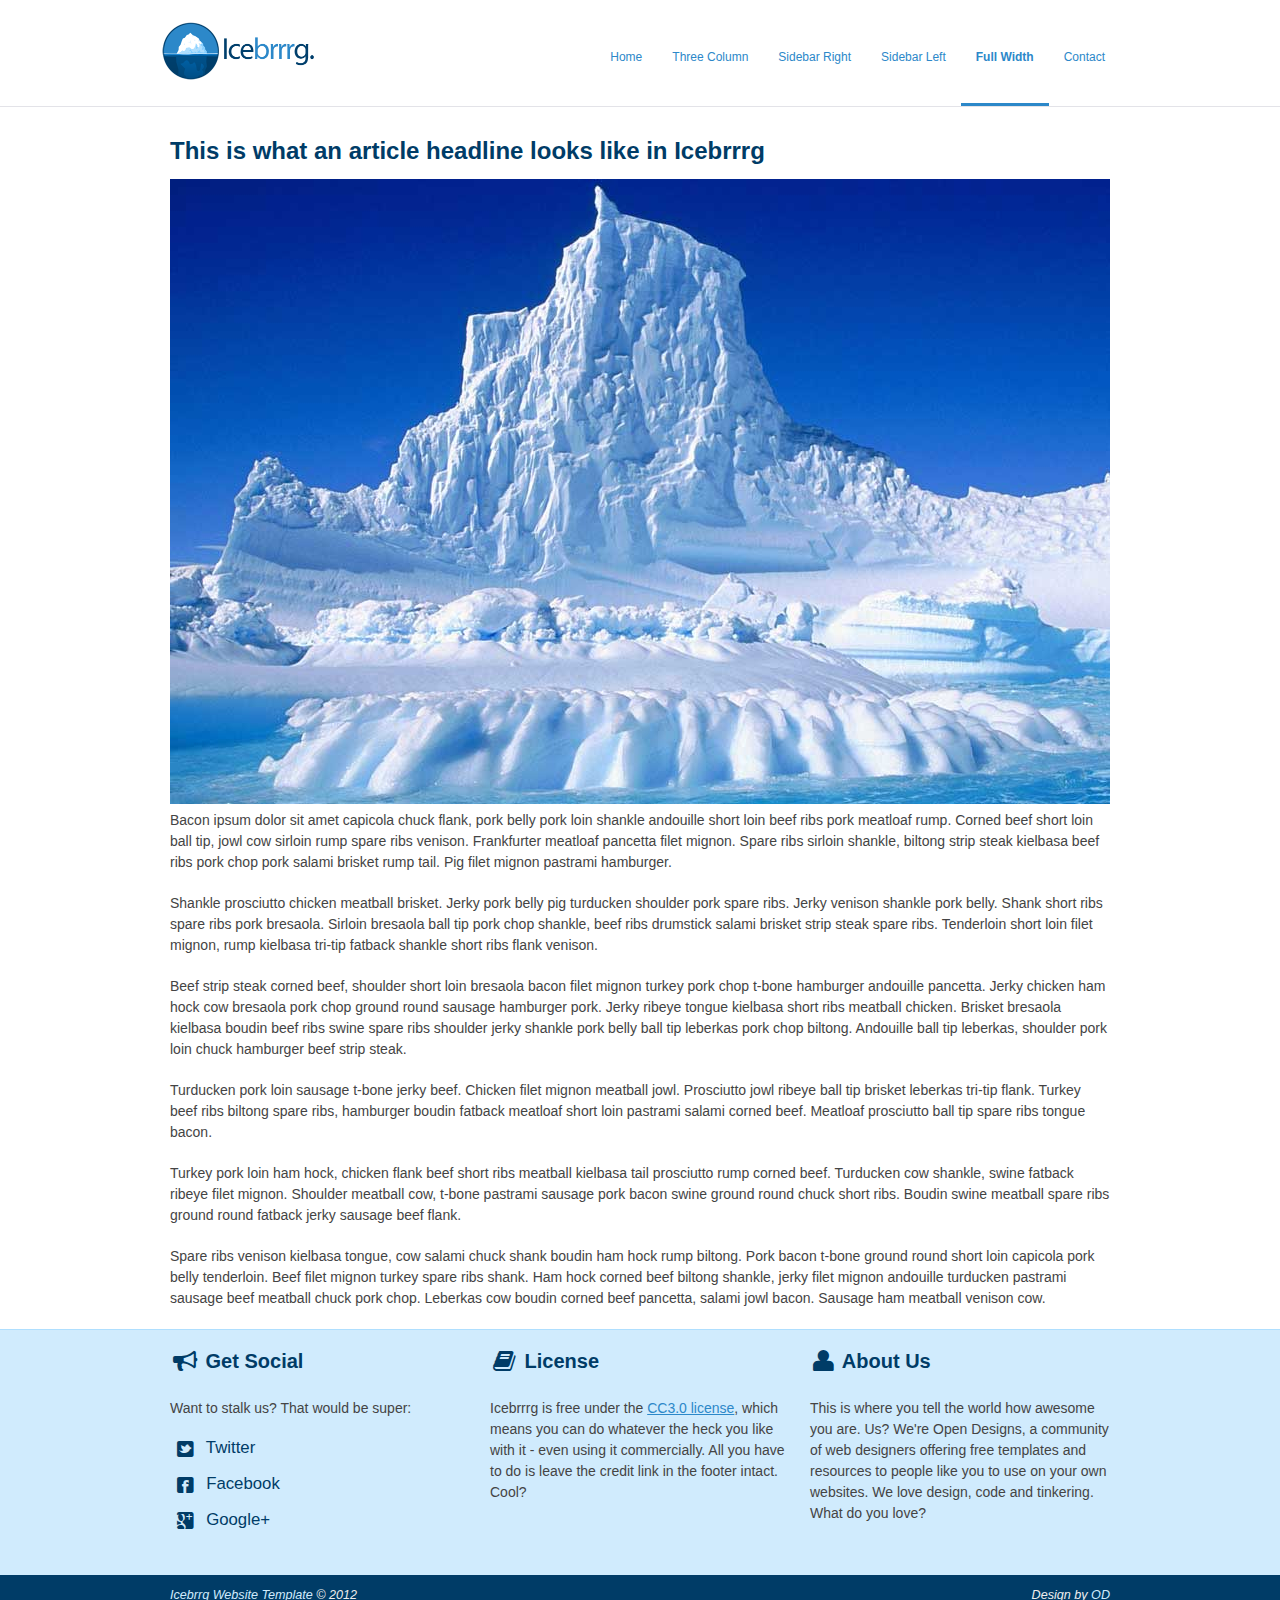
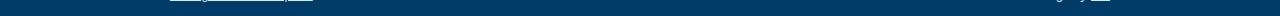
<file: full-width.html>
<!DOCTYPE html>
<!--[if lt IE 7 ]><html class="ie ie6" lang="en"> <![endif]-->
<!--[if IE 7 ]><html class="ie ie7" lang="en"> <![endif]-->
<!--[if IE 8 ]><html class="ie ie8" lang="en"> <![endif]-->
<!--[if (gte IE 9)|!(IE)]><!--><html lang="en"> <!--<![endif]-->
<head>

	<!-- Basic Page Needs
  ================================================== -->
	<meta charset="utf-8">
	<title>A Full-Width Page Layout | Icebrrrg by OD</title>
	<meta name="description" content="">
	<meta name="author" content="">

	<!-- Mobile Specific Metas
  ================================================== -->
	<meta name="viewport" content="width=device-width, initial-scale=1, maximum-scale=1">

	<!-- CSS
  ================================================== -->
	<link rel="stylesheet" href="stylesheets/base.css">
	<link rel="stylesheet" href="stylesheets/skeleton.css">
	<link rel="stylesheet" href="stylesheets/layout.css">
    <link rel="stylesheet" href="stylesheets/flexslider.css">
    <link rel="stylesheet" href="stylesheets/prettyPhoto.css">
    
    <!-- CSS
  ================================================== -->
 	<script src="http://ajax.googleapis.com/ajax/libs/jquery/1.8.0/jquery.min.js"></script>
    <script src="js/jquery.flexslider-min.js"></script>
    <script src="js/scripts.js"></script>

	<!--[if lt IE 9]>
		<script src="http://html5shim.googlecode.com/svn/trunk/html5.js"></script>
	<![endif]-->

	<!-- Favicons
	================================================== -->
	<link rel="shortcut icon" href="images/favicon.ico">
	<link rel="apple-touch-icon" href="images/apple-touch-icon.png">
	<link rel="apple-touch-icon" sizes="72x72" href="images/apple-touch-icon-72x72.png">
	<link rel="apple-touch-icon" sizes="114x114" href="images/apple-touch-icon-114x114.png">

</head>
<body>



	<!-- Primary Page Layout
	================================================== -->

	<header id="header" class="site-header" role="banner">
    <div id="header-inner" class="container sixteen columns over">
    <hgroup class="one-third column alpha">
    <h1 id="site-title" class="site-title">
    <a href="index.html" id="logo"><img src="images/icebrrrg-logo.png" alt="Icebrrrg logo" height="63" width="157" /></a>
    </h1>
    </hgroup>
    <nav id="main-nav" class="two thirds column omega">
    <ul id="main-nav-menu" class="nav-menu">
    <li id="menu-item-1">
    <a href="index.html">Home</a>
    </li>
    <li id="menu-item-2">
    <a href="three-column.html">Three Column</a>
    </li>
    <li id="menu-item-3">
    <a href="sidebar-right.html">Sidebar Right</a>
    </li>
    <li id="menu-item-4">
    <a href="sidebar-left.html">Sidebar Left</a>
    </li>
    <li id="menu-item-5" class="current">
    <a href="full-width.html">Full Width</a>
    </li>
    <li id="menu-item-6">
    <a href="contact.html">Contact</a>
    </li>
    </ul>
    </nav>
    </div>
    </header>

	<div class="container">
    
        <article class="sixteen columns main-content">
        <h1>This is what an article headline looks like in Icebrrrg</h1>
        
        <img src="images/iceberg3.jpg" class="scale-with-grid">
        
        <p>Bacon ipsum dolor sit amet capicola chuck flank, pork belly pork loin shankle andouille short loin beef ribs pork meatloaf rump. Corned beef short loin ball tip, jowl cow sirloin rump spare ribs venison. Frankfurter meatloaf pancetta filet mignon. Spare ribs sirloin shankle, biltong strip steak kielbasa beef ribs pork chop pork salami brisket rump tail. Pig filet mignon pastrami hamburger.</p>

<p>Shankle prosciutto chicken meatball brisket. Jerky pork belly pig turducken shoulder pork spare ribs. Jerky venison shankle pork belly. Shank short ribs spare ribs pork bresaola. Sirloin bresaola ball tip pork chop shankle, beef ribs drumstick salami brisket strip steak spare ribs. Tenderloin short loin filet mignon, rump kielbasa tri-tip fatback shankle short ribs flank venison.</p>

<p>Beef strip steak corned beef, shoulder short loin bresaola bacon filet mignon turkey pork chop t-bone hamburger andouille pancetta. Jerky chicken ham hock cow bresaola pork chop ground round sausage hamburger pork. Jerky ribeye tongue kielbasa short ribs meatball chicken. Brisket bresaola kielbasa boudin beef ribs swine spare ribs shoulder jerky shankle pork belly ball tip leberkas pork chop biltong. Andouille ball tip leberkas, shoulder pork loin chuck hamburger beef strip steak.</p>

<p>Turducken pork loin sausage t-bone jerky beef. Chicken filet mignon meatball jowl. Prosciutto jowl ribeye ball tip brisket leberkas tri-tip flank. Turkey beef ribs biltong spare ribs, hamburger boudin fatback meatloaf short loin pastrami salami corned beef. Meatloaf prosciutto ball tip spare ribs tongue bacon.</p>

<p>Turkey pork loin ham hock, chicken flank beef short ribs meatball kielbasa tail prosciutto rump corned beef. Turducken cow shankle, swine fatback ribeye filet mignon. Shoulder meatball cow, t-bone pastrami sausage pork bacon swine ground round chuck short ribs. Boudin swine meatball spare ribs ground round fatback jerky sausage beef flank.</p>

<p>Spare ribs venison kielbasa tongue, cow salami chuck shank boudin ham hock rump biltong. Pork bacon t-bone ground round short loin capicola pork belly tenderloin. Beef filet mignon turkey spare ribs shank. Ham hock corned beef biltong shankle, jerky filet mignon andouille turducken pastrami sausage beef meatball chuck pork chop. Leberkas cow boudin corned beef pancetta, salami jowl bacon. Sausage ham meatball venison cow.</p>

      
        </article>
        <!-- End main Content -->
      
    
    </div>

<footer>

<div class="footer-inner container">


<div class="social footer-columns one-third column">
<h2><i class="icon-bullhorn icon-large"></i> Get Social</h2>
<p>Want to stalk us? That would be super:</p>
<ul>
<li><a href="http://www.twitter.com/opendesigns/"><i class="icon-twitter-sign icon-large"></i> Twitter</a></li>
<li><a href="http://www.facebook.com/opendesigns"><i class="icon-facebook-sign icon-large"></i> Facebook</a></li>
<li><a href="https://plus.google.com/b/110224753971231624818/110224753971231624818/posts"><i class="icon-google-plus-sign icon-large"></i> Google+</a></li>
</ul>
</div>

<div class="footer-columns one-third column">
<h2><i class="icon-book icon-large"></i> License</h2>
<p>Icebrrrg is free under the <a href="http://creativecommons.org/licenses/by/3/">CC3.0 license</a>, which means you can do whatever the heck you like with it - even using it commercially.  All you have to do is leave the credit link in the footer intact.  Cool?</p>

</div>

<div class="footer-columns one-third column">
<h2><i class="icon-user icon-large"></i> About Us</h2>
<p>This is where you tell the world how awesome you are.  Us?  We're Open Designs, a community of web designers offering free templates and resources to people like you to use on your own websites.  We love design, code and tinkering.  What do you love?</p>
</div>

</div>

<div id="footer-base">
<div class="container">
<div class="eight columns">
<a href="http://www.opendesigns.org/design/icebrrrg/">Icebrrg Website Template</a> &copy; 2012
</div>

<div class="eight columns far-edge">
Design by <a href="http://www.opendesigns.org">OD</a>
</div>
</div>
</div>

</footer>

<!-- End Document
================================================== -->

<script src="js/jquery.prettyPhoto.js"></script>
</body>
</html>
</file>
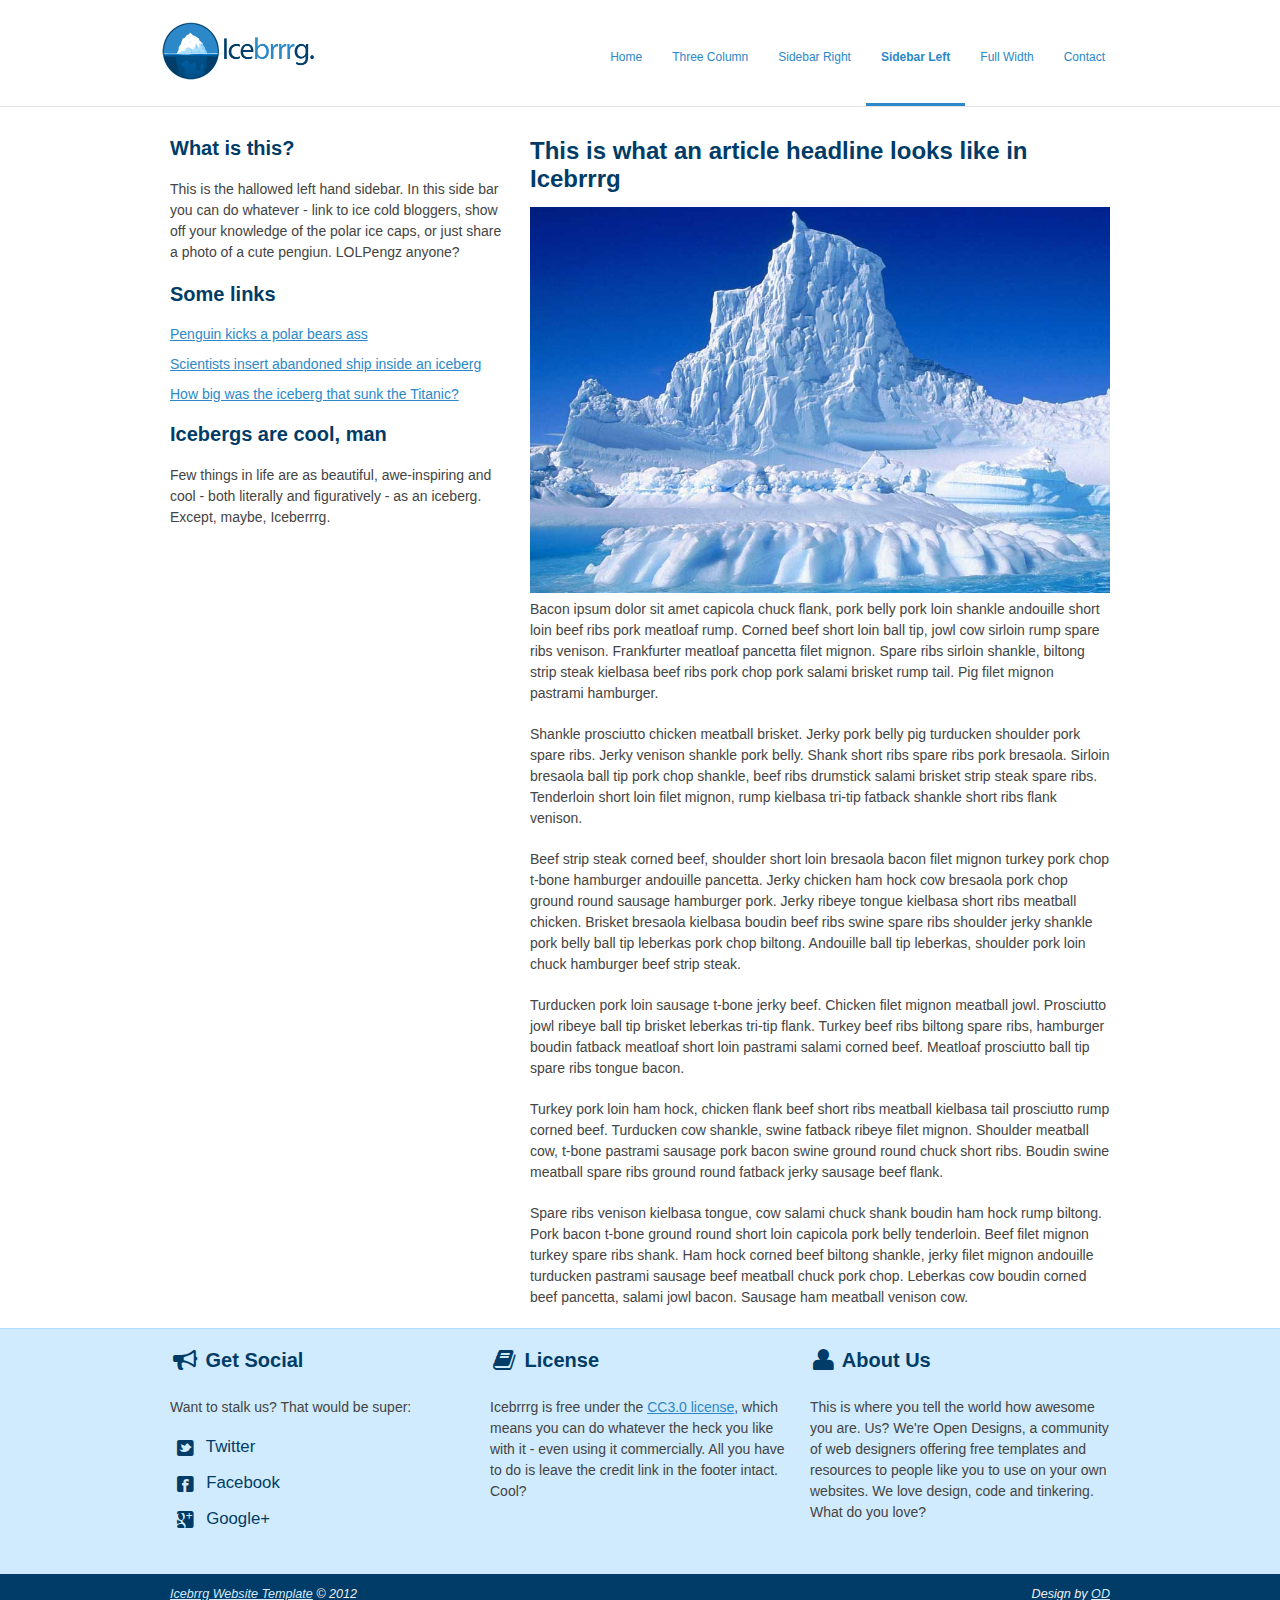
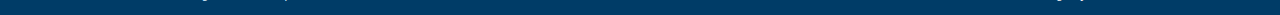
<file: sidebar-left.html>
<!DOCTYPE html>
<!--[if lt IE 7 ]><html class="ie ie6" lang="en"> <![endif]-->
<!--[if IE 7 ]><html class="ie ie7" lang="en"> <![endif]-->
<!--[if IE 8 ]><html class="ie ie8" lang="en"> <![endif]-->
<!--[if (gte IE 9)|!(IE)]><!--><html lang="en"> <!--<![endif]-->
<head>

	<!-- Basic Page Needs
  ================================================== -->
	<meta charset="utf-8">
	<title>A Left-Hand Sidebar Layout | Icebrrrg by OD</title>
	<meta name="description" content="">
	<meta name="author" content="">

	<!-- Mobile Specific Metas
  ================================================== -->
	<meta name="viewport" content="width=device-width, initial-scale=1, maximum-scale=1">

	<!-- CSS
  ================================================== -->
	<link rel="stylesheet" href="stylesheets/base.css">
	<link rel="stylesheet" href="stylesheets/skeleton.css">
	<link rel="stylesheet" href="stylesheets/layout.css">
    <link rel="stylesheet" href="stylesheets/flexslider.css">
    <link rel="stylesheet" href="stylesheets/prettyPhoto.css">
    
    <!-- CSS
  ================================================== -->
 	<script src="http://ajax.googleapis.com/ajax/libs/jquery/1.8.0/jquery.min.js"></script>
    <script src="js/jquery.flexslider-min.js"></script>
    <script src="js/scripts.js"></script>

	<!--[if lt IE 9]>
		<script src="http://html5shim.googlecode.com/svn/trunk/html5.js"></script>
	<![endif]-->

	<!-- Favicons
	================================================== -->
	<link rel="shortcut icon" href="images/favicon.ico">
	<link rel="apple-touch-icon" href="images/apple-touch-icon.png">
	<link rel="apple-touch-icon" sizes="72x72" href="images/apple-touch-icon-72x72.png">
	<link rel="apple-touch-icon" sizes="114x114" href="images/apple-touch-icon-114x114.png">

</head>
<body>



	<!-- Primary Page Layout
	================================================== -->

	<header id="header" class="site-header" role="banner">
    <div id="header-inner" class="container sixteen columns over">
    <hgroup class="one-third column alpha">
    <h1 id="site-title" class="site-title">
    <a href="index.html" id="logo"><img src="images/icebrrrg-logo.png" alt="Icebrrrg logo" height="63" width="157" /></a>
    </h1>
    </hgroup>
    <nav id="main-nav" class="two thirds column omega">
    <ul id="main-nav-menu" class="nav-menu">
    <li id="menu-item-1">
    <a href="index.html">Home</a>
    </li>
    <li id="menu-item-2">
    <a href="three-column.html">Three Column</a>
    </li>
    <li id="menu-item-3">
    <a href="sidebar-right.html">Sidebar Right</a>
    </li>
    <li id="menu-item-4" class="current">
    <a href="sidebar-left.html">Sidebar Left</a>
    </li>
    <li id="menu-item-5">
    <a href="full-width.html">Full Width</a>
    </li>
    <li id="menu-item-6">
    <a href="contact.html">Contact</a>
    </li>
    </ul>
    </nav>
    </div>
    </header>

	<div class="container">
    
		<aside class="six columns left-sidebar">
        <div class="sidebar-widget">
        <h2>What is this?</h2>
        <p>This is the hallowed left hand sidebar.  In this side bar you can do whatever - link to ice cold bloggers, show off your knowledge of the polar ice caps, or just share a photo of a cute pengiun.  LOLPengz anyone?</p>
        </div>
        
        <div class="sidebar-widget">
        <h2>Some links</h2>
        <ul>
        <li><a href="#">Penguin kicks a polar bears ass</a></li>
        <li><a href="#">Scientists insert abandoned ship inside an iceberg</a></li>
        <li><a href="#">How big was the iceberg that sunk the Titanic?</a></li>
        </ul>
        </div>
        
        <div class="sidebar-widget">
        <h2>Icebergs are cool, man</h2>
        <p>Few things in life are as beautiful, awe-inspiring and cool - both literally and figuratively - as an iceberg.  Except, maybe, Iceberrrg.</p>
        </div>
        
        </aside>
        <!-- End Left Sidebar -->
        
        
        <article class="ten columns main-content">
        <h1>This is what an article headline looks like in Icebrrrg</h1>
        
        <img src="images/iceberg3.jpg" class="scale-with-grid">
        
        <p>Bacon ipsum dolor sit amet capicola chuck flank, pork belly pork loin shankle andouille short loin beef ribs pork meatloaf rump. Corned beef short loin ball tip, jowl cow sirloin rump spare ribs venison. Frankfurter meatloaf pancetta filet mignon. Spare ribs sirloin shankle, biltong strip steak kielbasa beef ribs pork chop pork salami brisket rump tail. Pig filet mignon pastrami hamburger.</p>

<p>Shankle prosciutto chicken meatball brisket. Jerky pork belly pig turducken shoulder pork spare ribs. Jerky venison shankle pork belly. Shank short ribs spare ribs pork bresaola. Sirloin bresaola ball tip pork chop shankle, beef ribs drumstick salami brisket strip steak spare ribs. Tenderloin short loin filet mignon, rump kielbasa tri-tip fatback shankle short ribs flank venison.</p>

<p>Beef strip steak corned beef, shoulder short loin bresaola bacon filet mignon turkey pork chop t-bone hamburger andouille pancetta. Jerky chicken ham hock cow bresaola pork chop ground round sausage hamburger pork. Jerky ribeye tongue kielbasa short ribs meatball chicken. Brisket bresaola kielbasa boudin beef ribs swine spare ribs shoulder jerky shankle pork belly ball tip leberkas pork chop biltong. Andouille ball tip leberkas, shoulder pork loin chuck hamburger beef strip steak.</p>

<p>Turducken pork loin sausage t-bone jerky beef. Chicken filet mignon meatball jowl. Prosciutto jowl ribeye ball tip brisket leberkas tri-tip flank. Turkey beef ribs biltong spare ribs, hamburger boudin fatback meatloaf short loin pastrami salami corned beef. Meatloaf prosciutto ball tip spare ribs tongue bacon.</p>

<p>Turkey pork loin ham hock, chicken flank beef short ribs meatball kielbasa tail prosciutto rump corned beef. Turducken cow shankle, swine fatback ribeye filet mignon. Shoulder meatball cow, t-bone pastrami sausage pork bacon swine ground round chuck short ribs. Boudin swine meatball spare ribs ground round fatback jerky sausage beef flank.</p>

<p>Spare ribs venison kielbasa tongue, cow salami chuck shank boudin ham hock rump biltong. Pork bacon t-bone ground round short loin capicola pork belly tenderloin. Beef filet mignon turkey spare ribs shank. Ham hock corned beef biltong shankle, jerky filet mignon andouille turducken pastrami sausage beef meatball chuck pork chop. Leberkas cow boudin corned beef pancetta, salami jowl bacon. Sausage ham meatball venison cow.</p>

      
        </article>
        <!-- End main Content -->
      
    
    </div>

<footer>

<div class="footer-inner container">


<div class="social footer-columns one-third column">
<h2><i class="icon-bullhorn icon-large"></i> Get Social</h2>
<p>Want to stalk us? That would be super:</p>
<ul>
<li><a href="http://www.twitter.com/opendesigns/"><i class="icon-twitter-sign icon-large"></i> Twitter</a></li>
<li><a href="http://www.facebook.com/opendesigns"><i class="icon-facebook-sign icon-large"></i> Facebook</a></li>
<li><a href="https://plus.google.com/b/110224753971231624818/110224753971231624818/posts"><i class="icon-google-plus-sign icon-large"></i> Google+</a></li>
</ul>
</div>

<div class="footer-columns one-third column">
<h2><i class="icon-book icon-large"></i> License</h2>
<p>Icebrrrg is free under the <a href="http://creativecommons.org/licenses/by/3/">CC3.0 license</a>, which means you can do whatever the heck you like with it - even using it commercially.  All you have to do is leave the credit link in the footer intact.  Cool?</p>

</div>

<div class="footer-columns one-third column">
<h2><i class="icon-user icon-large"></i> About Us</h2>
<p>This is where you tell the world how awesome you are.  Us?  We're Open Designs, a community of web designers offering free templates and resources to people like you to use on your own websites.  We love design, code and tinkering.  What do you love?</p>
</div>

</div>

<div id="footer-base">
<div class="container">
<div class="eight columns">
<a href="http://www.opendesigns.org/design/icebrrrg/">Icebrrg Website Template</a> &copy; 2012
</div>

<div class="eight columns far-edge">
Design by <a href="http://www.opendesigns.org">OD</a>
</div>
</div>
</div>

</footer>

<!-- End Document
================================================== -->

<script src="js/jquery.prettyPhoto.js"></script>
</body>
</html>
</file>
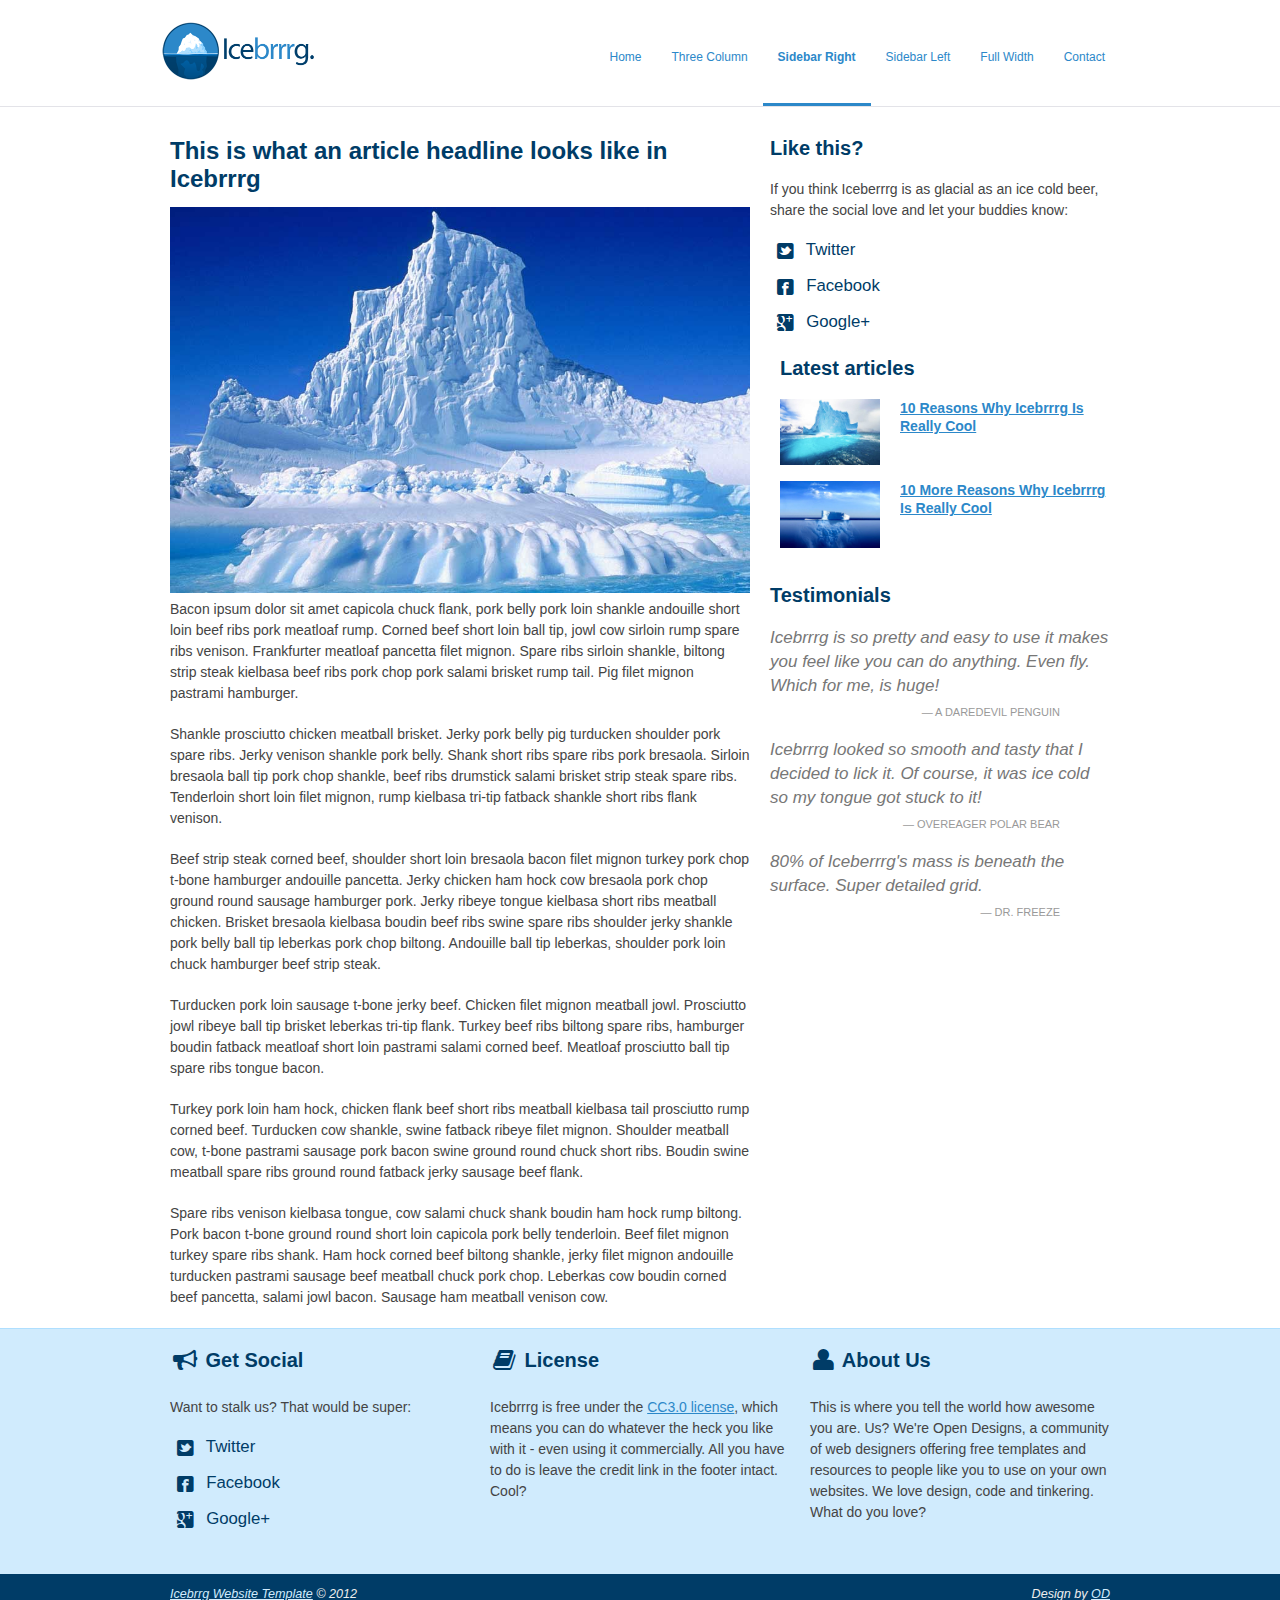
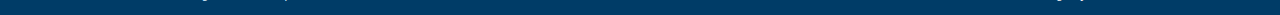
<file: sidebar-right.html>
<!DOCTYPE html>
<!--[if lt IE 7 ]><html class="ie ie6" lang="en"> <![endif]-->
<!--[if IE 7 ]><html class="ie ie7" lang="en"> <![endif]-->
<!--[if IE 8 ]><html class="ie ie8" lang="en"> <![endif]-->
<!--[if (gte IE 9)|!(IE)]><!--><html lang="en"> <!--<![endif]-->
<head>

	<!-- Basic Page Needs
  ================================================== -->
	<meta charset="utf-8">
	<title>A Right-Hand Sidebar Layout | Icebrrrg by OD</title>
	<meta name="description" content="">
	<meta name="author" content="">

	<!-- Mobile Specific Metas
  ================================================== -->
	<meta name="viewport" content="width=device-width, initial-scale=1, maximum-scale=1">

	<!-- CSS
  ================================================== -->
	<link rel="stylesheet" href="stylesheets/base.css">
	<link rel="stylesheet" href="stylesheets/skeleton.css">
	<link rel="stylesheet" href="stylesheets/layout.css">
    <link rel="stylesheet" href="stylesheets/flexslider.css">
    <link rel="stylesheet" href="stylesheets/prettyPhoto.css">
    
    <!-- CSS
  ================================================== -->
 	<script src="http://ajax.googleapis.com/ajax/libs/jquery/1.8.0/jquery.min.js"></script>
    <script src="js/jquery.flexslider-min.js"></script>
    <script src="js/scripts.js"></script>

	<!--[if lt IE 9]>
		<script src="http://html5shim.googlecode.com/svn/trunk/html5.js"></script>
	<![endif]-->

	<!-- Favicons
	================================================== -->
	<link rel="shortcut icon" href="images/favicon.ico">
	<link rel="apple-touch-icon" href="images/apple-touch-icon.png">
	<link rel="apple-touch-icon" sizes="72x72" href="images/apple-touch-icon-72x72.png">
	<link rel="apple-touch-icon" sizes="114x114" href="images/apple-touch-icon-114x114.png">

</head>
<body>



	<!-- Primary Page Layout
	================================================== -->

	<header id="header" class="site-header" role="banner">
    <div id="header-inner" class="container sixteen columns over">
    <hgroup class="one-third column alpha">
    <h1 id="site-title" class="site-title">
    <a href="index.html" id="logo"><img src="images/icebrrrg-logo.png" alt="Icebrrrg logo" height="63" width="157" /></a>
    </h1>
    </hgroup>
    <nav id="main-nav" class="two thirds column omega">
    <ul id="main-nav-menu" class="nav-menu">
    <li id="menu-item-1">
    <a href="index.html">Home</a>
    </li>
    <li id="menu-item-2">
    <a href="three-column.html">Three Column</a>
    </li>
    <li id="menu-item-3" class="current">
    <a href="sidebar-right.html">Sidebar Right</a>
    </li>
    <li id="menu-item-4">
    <a href="sidebar-left.html">Sidebar Left</a>
    </li>
    <li id="menu-item-5">
    <a href="full-width.html">Full Width</a>
    </li>
    <li id="menu-item-6">
    <a href="contact.html">Contact</a>
    </li>
    </ul>
    </nav>
    </div>
    </header>

	<div class="container">
            
        
        <article class="ten columns main-content">
        <h1>This is what an article headline looks like in Icebrrrg</h1>
        
        <img src="images/iceberg3.jpg" class="scale-with-grid">
        
        <p>Bacon ipsum dolor sit amet capicola chuck flank, pork belly pork loin shankle andouille short loin beef ribs pork meatloaf rump. Corned beef short loin ball tip, jowl cow sirloin rump spare ribs venison. Frankfurter meatloaf pancetta filet mignon. Spare ribs sirloin shankle, biltong strip steak kielbasa beef ribs pork chop pork salami brisket rump tail. Pig filet mignon pastrami hamburger.</p>

<p>Shankle prosciutto chicken meatball brisket. Jerky pork belly pig turducken shoulder pork spare ribs. Jerky venison shankle pork belly. Shank short ribs spare ribs pork bresaola. Sirloin bresaola ball tip pork chop shankle, beef ribs drumstick salami brisket strip steak spare ribs. Tenderloin short loin filet mignon, rump kielbasa tri-tip fatback shankle short ribs flank venison.</p>

<p>Beef strip steak corned beef, shoulder short loin bresaola bacon filet mignon turkey pork chop t-bone hamburger andouille pancetta. Jerky chicken ham hock cow bresaola pork chop ground round sausage hamburger pork. Jerky ribeye tongue kielbasa short ribs meatball chicken. Brisket bresaola kielbasa boudin beef ribs swine spare ribs shoulder jerky shankle pork belly ball tip leberkas pork chop biltong. Andouille ball tip leberkas, shoulder pork loin chuck hamburger beef strip steak.</p>

<p>Turducken pork loin sausage t-bone jerky beef. Chicken filet mignon meatball jowl. Prosciutto jowl ribeye ball tip brisket leberkas tri-tip flank. Turkey beef ribs biltong spare ribs, hamburger boudin fatback meatloaf short loin pastrami salami corned beef. Meatloaf prosciutto ball tip spare ribs tongue bacon.</p>

<p>Turkey pork loin ham hock, chicken flank beef short ribs meatball kielbasa tail prosciutto rump corned beef. Turducken cow shankle, swine fatback ribeye filet mignon. Shoulder meatball cow, t-bone pastrami sausage pork bacon swine ground round chuck short ribs. Boudin swine meatball spare ribs ground round fatback jerky sausage beef flank.</p>

<p>Spare ribs venison kielbasa tongue, cow salami chuck shank boudin ham hock rump biltong. Pork bacon t-bone ground round short loin capicola pork belly tenderloin. Beef filet mignon turkey spare ribs shank. Ham hock corned beef biltong shankle, jerky filet mignon andouille turducken pastrami sausage beef meatball chuck pork chop. Leberkas cow boudin corned beef pancetta, salami jowl bacon. Sausage ham meatball venison cow.</p>

      
        </article>
        <!-- End main Content -->
        
        
        <aside class="six columns right-sidebar">
        
        <div class="sidebar-widget social">
        <h2>Like this?</h2>
        <p>If you think Iceberrrg is as glacial as an ice cold beer, share the social love and let your buddies know:</p>
        <ul>
<li><a href="http://www.twitter.com/opendesigns/"><i class="icon-twitter-sign icon-large"></i> Twitter</a></li>
<li><a href="http://www.facebook.com/opendesigns"><i class="icon-facebook-sign icon-large"></i> Facebook</a></li>
<li><a href="https://plus.google.com/b/110224753971231624818/110224753971231624818/posts"><i class="icon-google-plus-sign icon-large"></i> Google+</a></li>
</ul>
        </div>
        
        
        <div class="recent-posts sidebar-widget six columns">
        <h2>Latest articles</h2>
        <article class="six columns alpha">
     
     <div class="two columns alpha">
     <div class="featured-image img-wrapper">
     <img src="images/iceberg1.jpg" class="scale-with-grid thumb-link">
     </div>
     </div>
     
     <div class="four columns omega">
     <h4><a href="#">10 Reasons Why Icebrrrg Is Really Cool</a></h4>
    
     </div>
     
     </article>
     
     <article class="six columns alpha">
     
     <div class="two columns alpha">
     <div class="featured-image img-wrapper">
     <img src="images/iceberg2.jpg" class="scale-with-grid thumb-link">
     </div>
     </div>
     
     <div class="four columns omega">
     <h4><a href="#">10 More Reasons Why Icebrrrg Is Really Cool</a></h4>
    
     </div>
     
     </article>
     </div>
        
        <div class="sidebar-widget">
        <h2>Testimonials</h2>
        <blockquote class="testimonial no-after">
     Icebrrrg is so pretty and easy to use it makes you feel like you can do anything.  Even fly.  Which for me, is huge!
     <cite>A Daredevil Penguin</cite>
     </blockquote>
     
     <blockquote class="testimonial no-after">
     Icebrrrg looked so smooth and tasty that I decided to lick it.  Of course, it was ice cold so my tongue got stuck to it!
     <cite>Overeager Polar Bear</cite>
     </blockquote>
     
     <blockquote class="testimonial no-after">
     80% of Iceberrrg's mass is beneath the surface. Super detailed grid.
     <cite>Dr. Freeze</cite>
     </blockquote>
        </div>
        
        </aside>
        <!-- End Right Sidebar -->
    
    </div>

<footer>

<div class="footer-inner container">


<div class="social footer-columns one-third column">
<h2><i class="icon-bullhorn icon-large"></i> Get Social</h2>
<p>Want to stalk us? That would be super:</p>
<ul>
<li><a href="http://www.twitter.com/opendesigns/"><i class="icon-twitter-sign icon-large"></i> Twitter</a></li>
<li><a href="http://www.facebook.com/opendesigns"><i class="icon-facebook-sign icon-large"></i> Facebook</a></li>
<li><a href="https://plus.google.com/b/110224753971231624818/110224753971231624818/posts"><i class="icon-google-plus-sign icon-large"></i> Google+</a></li>
</ul>
</div>

<div class="footer-columns one-third column">
<h2><i class="icon-book icon-large"></i> License</h2>
<p>Icebrrrg is free under the <a href="http://creativecommons.org/licenses/by/3/">CC3.0 license</a>, which means you can do whatever the heck you like with it - even using it commercially.  All you have to do is leave the credit link in the footer intact.  Cool?</p>

</div>

<div class="footer-columns one-third column">
<h2><i class="icon-user icon-large"></i> About Us</h2>
<p>This is where you tell the world how awesome you are.  Us?  We're Open Designs, a community of web designers offering free templates and resources to people like you to use on your own websites.  We love design, code and tinkering.  What do you love?</p>
</div>

</div>

<div id="footer-base">
<div class="container">
<div class="eight columns">
<a href="http://www.opendesigns.org/design/icebrrrg/">Icebrrg Website Template</a> &copy; 2012
</div>

<div class="eight columns far-edge">
Design by <a href="http://www.opendesigns.org">OD</a>
</div>
</div>
</div>

</footer>

<!-- End Document
================================================== -->

<script src="js/jquery.prettyPhoto.js"></script>
</body>
</html>
</file>
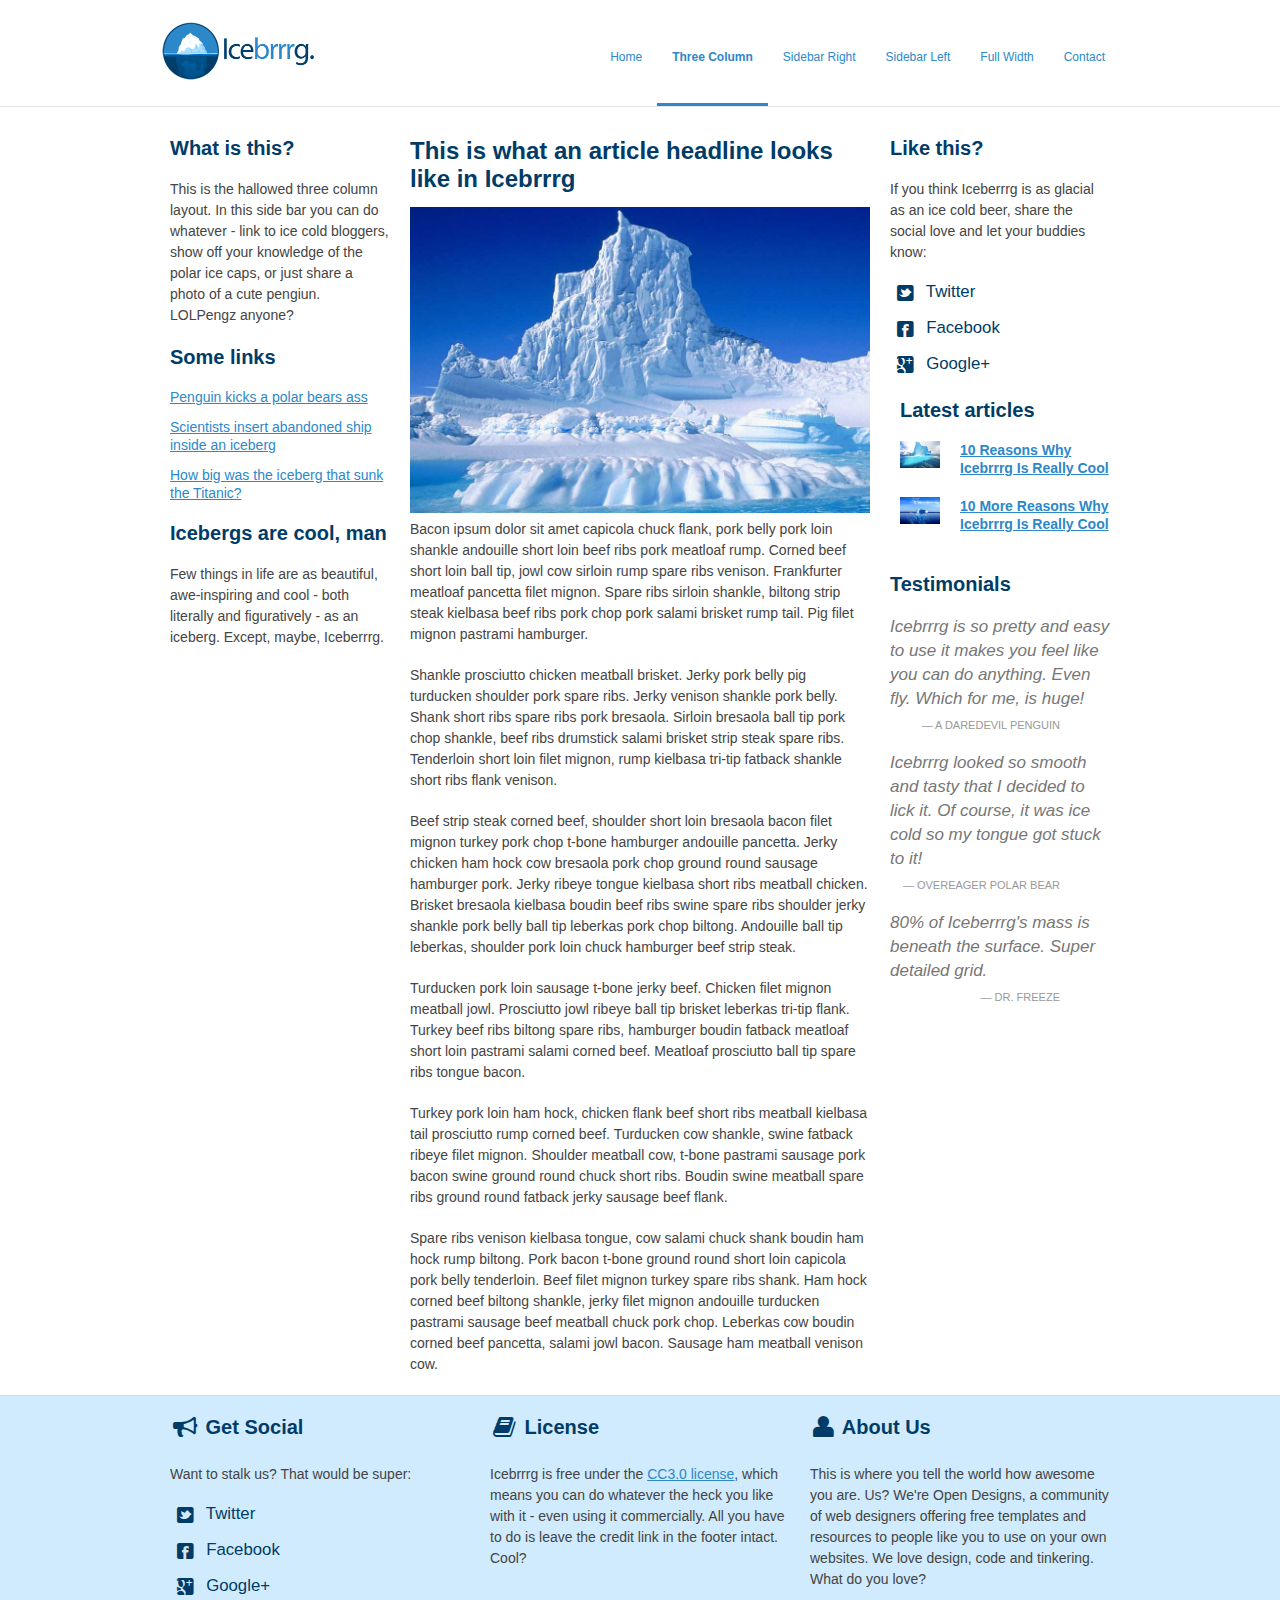
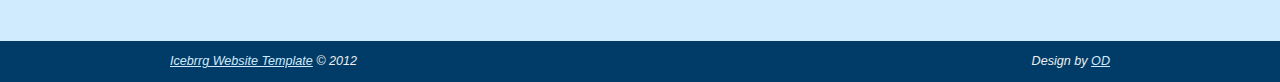
<file: three-column.html>
<!DOCTYPE html>
<!--[if lt IE 7 ]><html class="ie ie6" lang="en"> <![endif]-->
<!--[if IE 7 ]><html class="ie ie7" lang="en"> <![endif]-->
<!--[if IE 8 ]><html class="ie ie8" lang="en"> <![endif]-->
<!--[if (gte IE 9)|!(IE)]><!--><html lang="en"> <!--<![endif]-->
<head>

	<!-- Basic Page Needs
  ================================================== -->
	<meta charset="utf-8">
	<title>A Three Column Layout | Icebrrrg by OD</title>
	<meta name="description" content="">
	<meta name="author" content="">

	<!-- Mobile Specific Metas
  ================================================== -->
	<meta name="viewport" content="width=device-width, initial-scale=1, maximum-scale=1">

	<!-- CSS
  ================================================== -->
	<link rel="stylesheet" href="stylesheets/base.css">
	<link rel="stylesheet" href="stylesheets/skeleton.css">
	<link rel="stylesheet" href="stylesheets/layout.css">
    <link rel="stylesheet" href="stylesheets/flexslider.css">
    <link rel="stylesheet" href="stylesheets/prettyPhoto.css">
    
    <!-- CSS
  ================================================== -->
 	<script src="http://ajax.googleapis.com/ajax/libs/jquery/1.8.0/jquery.min.js"></script>
    <script src="js/jquery.flexslider-min.js"></script>
    <script src="js/scripts.js"></script>

	<!--[if lt IE 9]>
		<script src="http://html5shim.googlecode.com/svn/trunk/html5.js"></script>
	<![endif]-->

	<!-- Favicons
	================================================== -->
	<link rel="shortcut icon" href="images/favicon.ico">
	<link rel="apple-touch-icon" href="images/apple-touch-icon.png">
	<link rel="apple-touch-icon" sizes="72x72" href="images/apple-touch-icon-72x72.png">
	<link rel="apple-touch-icon" sizes="114x114" href="images/apple-touch-icon-114x114.png">

</head>
<body>



	<!-- Primary Page Layout
	================================================== -->

	<header id="header" class="site-header" role="banner">
    <div id="header-inner" class="container sixteen columns over">
    <hgroup class="one-third column alpha">
    <h1 id="site-title" class="site-title">
    <a href="index.html" id="logo"><img src="images/icebrrrg-logo.png" alt="Icebrrrg logo" height="63" width="157" /></a>
    </h1>
    </hgroup>
    <nav id="main-nav" class="two thirds column omega">
    <ul id="main-nav-menu" class="nav-menu">
    <li id="menu-item-1">
    <a href="index.html">Home</a>
    </li>
    <li id="menu-item-2" class="current">
    <a href="three-column.html">Three Column</a>
    </li>
    <li id="menu-item-3">
    <a href="sidebar-right.html">Sidebar Right</a>
    </li>
    <li id="menu-item-4">
    <a href="sidebar-left.html">Sidebar Left</a>
    </li>
    <li id="menu-item-5">
    <a href="full-width.html">Full Width</a>
    </li>
    <li id="menu-item-6">
    <a href="contact.html">Contact</a>
    </li>
    </ul>
    </nav>
    </div>
    </header>

	<div class="container">
    
		<aside class="four columns left-sidebar">
        <div class="sidebar-widget">
        <h2>What is this?</h2>
        <p>This is the hallowed three column layout.  In this side bar you can do whatever - link to ice cold bloggers, show off your knowledge of the polar ice caps, or just share a photo of a cute pengiun.  LOLPengz anyone?</p>
        </div>
        
        <div class="sidebar-widget">
        <h2>Some links</h2>
        <ul>
        <li><a href="#">Penguin kicks a polar bears ass</a></li>
        <li><a href="#">Scientists insert abandoned ship inside an iceberg</a></li>
        <li><a href="#">How big was the iceberg that sunk the Titanic?</a></li>
        </ul>
        </div>
        
        <div class="sidebar-widget">
        <h2>Icebergs are cool, man</h2>
        <p>Few things in life are as beautiful, awe-inspiring and cool - both literally and figuratively - as an iceberg.  Except, maybe, Iceberrrg.</p>
        </div>
        
        </aside>
        <!-- End Left Sidebar -->
        
        
        <article class="eight columns main-content">
        <h1>This is what an article headline looks like in Icebrrrg</h1>
        
        <img src="images/iceberg3.jpg" class="scale-with-grid">
        
        <p>Bacon ipsum dolor sit amet capicola chuck flank, pork belly pork loin shankle andouille short loin beef ribs pork meatloaf rump. Corned beef short loin ball tip, jowl cow sirloin rump spare ribs venison. Frankfurter meatloaf pancetta filet mignon. Spare ribs sirloin shankle, biltong strip steak kielbasa beef ribs pork chop pork salami brisket rump tail. Pig filet mignon pastrami hamburger.</p>

<p>Shankle prosciutto chicken meatball brisket. Jerky pork belly pig turducken shoulder pork spare ribs. Jerky venison shankle pork belly. Shank short ribs spare ribs pork bresaola. Sirloin bresaola ball tip pork chop shankle, beef ribs drumstick salami brisket strip steak spare ribs. Tenderloin short loin filet mignon, rump kielbasa tri-tip fatback shankle short ribs flank venison.</p>

<p>Beef strip steak corned beef, shoulder short loin bresaola bacon filet mignon turkey pork chop t-bone hamburger andouille pancetta. Jerky chicken ham hock cow bresaola pork chop ground round sausage hamburger pork. Jerky ribeye tongue kielbasa short ribs meatball chicken. Brisket bresaola kielbasa boudin beef ribs swine spare ribs shoulder jerky shankle pork belly ball tip leberkas pork chop biltong. Andouille ball tip leberkas, shoulder pork loin chuck hamburger beef strip steak.</p>

<p>Turducken pork loin sausage t-bone jerky beef. Chicken filet mignon meatball jowl. Prosciutto jowl ribeye ball tip brisket leberkas tri-tip flank. Turkey beef ribs biltong spare ribs, hamburger boudin fatback meatloaf short loin pastrami salami corned beef. Meatloaf prosciutto ball tip spare ribs tongue bacon.</p>

<p>Turkey pork loin ham hock, chicken flank beef short ribs meatball kielbasa tail prosciutto rump corned beef. Turducken cow shankle, swine fatback ribeye filet mignon. Shoulder meatball cow, t-bone pastrami sausage pork bacon swine ground round chuck short ribs. Boudin swine meatball spare ribs ground round fatback jerky sausage beef flank.</p>

<p>Spare ribs venison kielbasa tongue, cow salami chuck shank boudin ham hock rump biltong. Pork bacon t-bone ground round short loin capicola pork belly tenderloin. Beef filet mignon turkey spare ribs shank. Ham hock corned beef biltong shankle, jerky filet mignon andouille turducken pastrami sausage beef meatball chuck pork chop. Leberkas cow boudin corned beef pancetta, salami jowl bacon. Sausage ham meatball venison cow.</p>

      
        </article>
        <!-- End main Content -->
        
        
        <aside class="four columns right-sidebar">
        
        <div class="sidebar-widget social">
        <h2>Like this?</h2>
        <p>If you think Iceberrrg is as glacial as an ice cold beer, share the social love and let your buddies know:</p>
        <ul>
<li><a href="http://www.twitter.com/opendesigns/"><i class="icon-twitter-sign icon-large"></i> Twitter</a></li>
<li><a href="http://www.facebook.com/opendesigns"><i class="icon-facebook-sign icon-large"></i> Facebook</a></li>
<li><a href="https://plus.google.com/b/110224753971231624818/110224753971231624818/posts"><i class="icon-google-plus-sign icon-large"></i> Google+</a></li>
</ul>
        </div>
        
        
        <div class="recent-posts sidebar-widget four columns">
        <h2>Latest articles</h2>
        <article class="four columns alpha">
     
     <div class="one columns alpha">
     <div class="featured-image img-wrapper">
     <img src="images/iceberg1.jpg" class="scale-with-grid thumb-link">
     </div>
     </div>
     
     <div class="three columns omega">
     <h4><a href="#">10 Reasons Why Icebrrrg Is Really Cool</a></h4>
    
     </div>
     
     </article>
     
     <article class="four columns alpha">
     
     <div class="one columns alpha">
     <div class="featured-image img-wrapper">
     <img src="images/iceberg2.jpg" class="scale-with-grid thumb-link">
     </div>
     </div>
     
     <div class="three columns omega">
     <h4><a href="#">10 More Reasons Why Icebrrrg Is Really Cool</a></h4>
    
     </div>
     
     </article>
     </div>
        
        <div class="sidebar-widget">
        <h2>Testimonials</h2>
        <blockquote class="testimonial no-after">
     Icebrrrg is so pretty and easy to use it makes you feel like you can do anything.  Even fly.  Which for me, is huge!
     <cite>A Daredevil Penguin</cite>
     </blockquote>
     
     <blockquote class="testimonial no-after">
     Icebrrrg looked so smooth and tasty that I decided to lick it.  Of course, it was ice cold so my tongue got stuck to it!
     <cite>Overeager Polar Bear</cite>
     </blockquote>
     
     <blockquote class="testimonial no-after">
     80% of Iceberrrg's mass is beneath the surface. Super detailed grid.
     <cite>Dr. Freeze</cite>
     </blockquote>
        </div>
        
        </aside>
        <!-- End Right Sidebar -->
    
    </div>

<footer>

<div class="footer-inner container">


<div class="social footer-columns one-third column">
<h2><i class="icon-bullhorn icon-large"></i> Get Social</h2>
<p>Want to stalk us? That would be super:</p>
<ul>
<li><a href="http://www.twitter.com/opendesigns/"><i class="icon-twitter-sign icon-large"></i> Twitter</a></li>
<li><a href="http://www.facebook.com/opendesigns"><i class="icon-facebook-sign icon-large"></i> Facebook</a></li>
<li><a href="https://plus.google.com/b/110224753971231624818/110224753971231624818/posts"><i class="icon-google-plus-sign icon-large"></i> Google+</a></li>
</ul>
</div>

<div class="footer-columns one-third column">
<h2><i class="icon-book icon-large"></i> License</h2>
<p>Icebrrrg is free under the <a href="http://creativecommons.org/licenses/by/3/">CC3.0 license</a>, which means you can do whatever the heck you like with it - even using it commercially.  All you have to do is leave the credit link in the footer intact.  Cool?</p>

</div>

<div class="footer-columns one-third column">
<h2><i class="icon-user icon-large"></i> About Us</h2>
<p>This is where you tell the world how awesome you are.  Us?  We're Open Designs, a community of web designers offering free templates and resources to people like you to use on your own websites.  We love design, code and tinkering.  What do you love?</p>
</div>

</div>

<div id="footer-base">
<div class="container">
<div class="eight columns">
<a href="http://www.opendesigns.org/design/icebrrrg/">Icebrrg Website Template</a> &copy; 2012
</div>

<div class="eight columns far-edge">
Design by <a href="http://www.opendesigns.org">OD</a>
</div>
</div>
</div>

</footer>

<!-- End Document
================================================== -->

<script src="js/jquery.prettyPhoto.js"></script>
</body>
</html>
</file>
<file: stylesheets/base.css>
/*
* Skeleton V1.2
* Copyright 2011, Dave Gamache
* www.getskeleton.com
* Free to use under the MIT license.
* http://www.opensource.org/licenses/mit-license.php
* 6/20/2012
*/


/* Table of Content
==================================================
	#Reset & Basics
	#Basic Styles
	#Site Styles
	#Typography
	#Links
	#Lists
	#Images
	#Buttons
	#Forms
	#Misc */


/* #Reset & Basics (Inspired by E. Meyers)
================================================== */
	html, body, div, span, applet, object, iframe, h1, h2, h3, h4, h5, h6, p, blockquote, pre, a, abbr, acronym, address, big, cite, code, del, dfn, em, img, ins, kbd, q, s, samp, small, strike, strong, sub, sup, tt, var, b, u, i, center, dl, dt, dd, ol, ul, li, fieldset, form, label, legend, table, caption, tbody, tfoot, thead, tr, th, td, article, aside, canvas, details, embed, figure, figcaption, footer, header, hgroup, menu, nav, output, ruby, section, summary, time, mark, audio, video {
		margin: 0;
		padding: 0;
		border: 0;
		font-size: 100%;
		font: inherit;
		vertical-align: baseline; }
	article, aside, details, figcaption, figure, footer, header, hgroup, menu, nav, section {
		display: block; }
	body {
		line-height: 1; }
	ol, ul {
		list-style: none; }
	blockquote, q {
		quotes: none; }
	blockquote:before, blockquote:after,
	q:before, q:after {
		content: '';
		content: none; }
	table {
		border-collapse: collapse;
		border-spacing: 0; }


/* #Basic Styles
================================================== */
	body {
		background: #fff;
		font: 14px/21px "HelveticaNeue", "Helvetica Neue", Helvetica, Arial, sans-serif;
		color: #444;
		-webkit-font-smoothing: antialiased; /* Fix for webkit rendering */
		-webkit-text-size-adjust: 100%;
		
 }


/* #Typography
================================================== */
	h1, h2, h3, h4, h5, h6 {
		color: #181818;
		font-family: "Georgia", "Times New Roman", serif;
		font-weight: normal; }
	h1 a, h2 a, h3 a, h4 a, h5 a, h6 a { font-weight: inherit; }
	h1 { font-size: 46px; line-height: 50px; margin-bottom: 14px;}
	h2 { font-size: 35px; line-height: 40px; margin-bottom: 10px; }
	h3 { font-size: 28px; line-height: 34px; margin-bottom: 8px; }
	h4 { font-size: 21px; line-height: 30px; margin-bottom: 4px; }
	h5 { font-size: 17px; line-height: 24px; }
	h6 { font-size: 14px; line-height: 21px; }
	.subheader { color: #777; }

	p { margin: 0 0 20px 0; }
	p img { margin: 0; }
	p.lead { font-size: 21px; line-height: 27px; color: #777;  }

	em { font-style: italic; }
	strong { font-weight: bold; color: #333; }
	small { font-size: 80%; }

/*	Blockquotes  */
	blockquote, blockquote p { font-size: 17px; line-height: 24px; color: #777; font-style: italic; }
	blockquote { margin: 0 0 20px; padding: 9px 20px 0 19px; border-left: 1px solid #ddd; }
	blockquote cite { display: block; font-size: 12px; color: #555; }
	blockquote cite:before { content: "\2014 \0020"; }
	blockquote cite a, blockquote cite a:visited, blockquote cite a:visited { color: #555; }

	hr { border: solid #ddd; border-width: 1px 0 0; clear: both; margin: 10px 0 30px; height: 0; }


/* #Links
================================================== */
	a, a:visited { color: #333; text-decoration: underline; outline: 0; }
	a:hover, a:focus { color: #000; }
	p a, p a:visited { line-height: inherit; }


/* #Lists
================================================== */
	ul, ol { margin-bottom: 20px; }
	ul { list-style: none outside; }
	ol { list-style: decimal; }
	ol, ul.square, ul.circle, ul.disc { margin-left: 30px; }
	ul.square { list-style: square outside; }
	ul.circle { list-style: circle outside; }
	ul.disc { list-style: disc outside; }
	ul ul, ul ol,
	ol ol, ol ul { margin: 4px 0 5px 30px; font-size: 90%;  }
	ul ul li, ul ol li,
	ol ol li, ol ul li { margin-bottom: 6px; }
	li { line-height: 18px; margin-bottom: 12px; }
	ul.large li { line-height: 21px; }
	li p { line-height: 21px; }

/* #Images
================================================== */

	img.scale-with-grid {
		max-width: 100%;
		height: auto; }


/* #Buttons
================================================== */

	.button,
	button,
	input[type="submit"],
	input[type="reset"],
	input[type="button"] {
		background: #eee; /* Old browsers */
		background: #eee -moz-linear-gradient(top, rgba(255,255,255,.2) 0%, rgba(0,0,0,.2) 100%); /* FF3.6+ */
		background: #eee -webkit-gradient(linear, left top, left bottom, color-stop(0%,rgba(255,255,255,.2)), color-stop(100%,rgba(0,0,0,.2))); /* Chrome,Safari4+ */
		background: #eee -webkit-linear-gradient(top, rgba(255,255,255,.2) 0%,rgba(0,0,0,.2) 100%); /* Chrome10+,Safari5.1+ */
		background: #eee -o-linear-gradient(top, rgba(255,255,255,.2) 0%,rgba(0,0,0,.2) 100%); /* Opera11.10+ */
		background: #eee -ms-linear-gradient(top, rgba(255,255,255,.2) 0%,rgba(0,0,0,.2) 100%); /* IE10+ */
		background: #eee linear-gradient(top, rgba(255,255,255,.2) 0%,rgba(0,0,0,.2) 100%); /* W3C */
	  border: 1px solid #aaa;
	  border-top: 1px solid #ccc;
	  border-left: 1px solid #ccc;
	  -moz-border-radius: 3px;
	  -webkit-border-radius: 3px;
	  border-radius: 3px;
	  color: #444;
	  display: inline-block;
	  font-size: 11px;
	  font-weight: bold;
	  text-decoration: none;
	  text-shadow: 0 1px rgba(255, 255, 255, .75);
	  cursor: pointer;
	  margin-bottom: 20px;
	  line-height: normal;
	  padding: 8px 10px;
	  font-family: "HelveticaNeue", "Helvetica Neue", Helvetica, Arial, sans-serif; }

	.button:hover,
	button:hover,
	input[type="submit"]:hover,
	input[type="reset"]:hover,
	input[type="button"]:hover {
		color: #222;
		background: #ddd; /* Old browsers */
		background: #ddd -moz-linear-gradient(top, rgba(255,255,255,.3) 0%, rgba(0,0,0,.3) 100%); /* FF3.6+ */
		background: #ddd -webkit-gradient(linear, left top, left bottom, color-stop(0%,rgba(255,255,255,.3)), color-stop(100%,rgba(0,0,0,.3))); /* Chrome,Safari4+ */
		background: #ddd -webkit-linear-gradient(top, rgba(255,255,255,.3) 0%,rgba(0,0,0,.3) 100%); /* Chrome10+,Safari5.1+ */
		background: #ddd -o-linear-gradient(top, rgba(255,255,255,.3) 0%,rgba(0,0,0,.3) 100%); /* Opera11.10+ */
		background: #ddd -ms-linear-gradient(top, rgba(255,255,255,.3) 0%,rgba(0,0,0,.3) 100%); /* IE10+ */
		background: #ddd linear-gradient(top, rgba(255,255,255,.3) 0%,rgba(0,0,0,.3) 100%); /* W3C */
	  border: 1px solid #888;
	  border-top: 1px solid #aaa;
	  border-left: 1px solid #aaa; }

	.button:active,
	button:active,
	input[type="submit"]:active,
	input[type="reset"]:active,
	input[type="button"]:active {
		border: 1px solid #666;
		background: #ccc; /* Old browsers */
		background: #ccc -moz-linear-gradient(top, rgba(255,255,255,.35) 0%, rgba(10,10,10,.4) 100%); /* FF3.6+ */
		background: #ccc -webkit-gradient(linear, left top, left bottom, color-stop(0%,rgba(255,255,255,.35)), color-stop(100%,rgba(10,10,10,.4))); /* Chrome,Safari4+ */
		background: #ccc -webkit-linear-gradient(top, rgba(255,255,255,.35) 0%,rgba(10,10,10,.4) 100%); /* Chrome10+,Safari5.1+ */
		background: #ccc -o-linear-gradient(top, rgba(255,255,255,.35) 0%,rgba(10,10,10,.4) 100%); /* Opera11.10+ */
		background: #ccc -ms-linear-gradient(top, rgba(255,255,255,.35) 0%,rgba(10,10,10,.4) 100%); /* IE10+ */
		background: #ccc linear-gradient(top, rgba(255,255,255,.35) 0%,rgba(10,10,10,.4) 100%); /* W3C */ }

	.button.full-width,
	button.full-width,
	input[type="submit"].full-width,
	input[type="reset"].full-width,
	input[type="button"].full-width {
		width: 100%;
		padding-left: 0 !important;
		padding-right: 0 !important;
		text-align: center; }

	/* Fix for odd Mozilla border & padding issues */
	button::-moz-focus-inner,
	input::-moz-focus-inner {
    border: 0;
    padding: 0;
	}


/* #Forms
================================================== */

	form {
		margin-bottom: 20px; }
	fieldset {
		margin-bottom: 20px; }
	input[type="text"],
	input[type="password"],
	input[type="email"],
	textarea,
	select {
		border: 1px solid #ccc;
		padding: 6px 4px;
		outline: none;
		-moz-border-radius: 2px;
		-webkit-border-radius: 2px;
		border-radius: 2px;
		font: 13px "HelveticaNeue", "Helvetica Neue", Helvetica, Arial, sans-serif;
		color: #777;
		margin: 0;
		width: 210px;
		max-width: 100%;
		display: block;
		margin-bottom: 20px;
		background: #fff; }
	select {
		padding: 0; }
	input[type="text"]:focus,
	input[type="password"]:focus,
	input[type="email"]:focus,
	textarea:focus {
		border: 1px solid #aaa;
 		color: #444;
 		-moz-box-shadow: 0 0 3px rgba(0,0,0,.2);
		-webkit-box-shadow: 0 0 3px rgba(0,0,0,.2);
		box-shadow:  0 0 3px rgba(0,0,0,.2); }
	textarea {
		min-height: 60px; }
	label,
	legend {
		display: block;
		font-weight: bold;
		font-size: 13px;  }
	select {
		width: 220px; }
	input[type="checkbox"] {
		display: inline; }
	label span,
	legend span {
		font-weight: normal;
		font-size: 13px;
		color: #444; }

/* #Misc
================================================== */
	.remove-bottom { margin-bottom: 0 !important; }
	.half-bottom { margin-bottom: 10px !important; }
	.add-bottom { margin-bottom: 20px !important; }
	.far-edge {
text-align: right;
}
</file>
<file: stylesheets/skeleton.css>
/*
* Skeleton V1.2
* Copyright 2011, Dave Gamache
* www.getskeleton.com
* Free to use under the MIT license.
* http://www.opensource.org/licenses/mit-license.php
* 6/20/2012
*/


/* Table of Contents
==================================================
    #Base 960 Grid
    #Tablet (Portrait)
    #Mobile (Portrait)
    #Mobile (Landscape)
    #Clearing */



/* #Base 960 Grid
================================================== */

    .container                                  { position: relative; width: 960px; margin: 0 auto; padding: 0; }
    .container .column,
    .container .columns                         { float: left; display: inline; margin-left: 10px; margin-right: 10px; }
    .row                                        { margin-bottom: 20px; }

    /* Nested Column Classes */
    .column.alpha, .columns.alpha               { margin-left: 0; }
    .column.omega, .columns.omega               { margin-right: 0; }

    /* Base Grid */
    .container .one.column,
    .container .one.columns                     { width: 40px;  }
    .container .two.columns                     { width: 100px; }
    .container .three.columns                   { width: 160px; }
    .container .four.columns                    { width: 220px; }
    .container .five.columns                    { width: 280px; }
    .container .six.columns                     { width: 340px; }
    .container .seven.columns                   { width: 400px; }
    .container .eight.columns                   { width: 460px; }
    .container .nine.columns                    { width: 520px; }
    .container .ten.columns                     { width: 580px; }
    .container .eleven.columns                  { width: 640px; }
    .container .twelve.columns                  { width: 700px; }
    .container .thirteen.columns                { width: 760px; }
    .container .fourteen.columns                { width: 820px; }
    .container .fifteen.columns                 { width: 880px; }
    .container .sixteen.columns                 { width: 940px; }

    .container .one-third.column                { width: 300px; }
    .container .two-thirds.column               { width: 620px; }

    /* Offsets */
    .container .offset-by-one                   { padding-left: 60px;  }
    .container .offset-by-two                   { padding-left: 120px; }
    .container .offset-by-three                 { padding-left: 180px; }
    .container .offset-by-four                  { padding-left: 240px; }
    .container .offset-by-five                  { padding-left: 300px; }
    .container .offset-by-six                   { padding-left: 360px; }
    .container .offset-by-seven                 { padding-left: 420px; }
    .container .offset-by-eight                 { padding-left: 480px; }
    .container .offset-by-nine                  { padding-left: 540px; }
    .container .offset-by-ten                   { padding-left: 600px; }
    .container .offset-by-eleven                { padding-left: 660px; }
    .container .offset-by-twelve                { padding-left: 720px; }
    .container .offset-by-thirteen              { padding-left: 780px; }
    .container .offset-by-fourteen              { padding-left: 840px; }
    .container .offset-by-fifteen               { padding-left: 900px; }



/* #Tablet (Portrait)
================================================== */

    /* Note: Design for a width of 768px */

    @media only screen and (min-width: 768px) and (max-width: 959px) {
        .container                                  { width: 768px; }
        .container .column,
        .container .columns                         { margin-left: 10px; margin-right: 10px;  }
        .column.alpha, .columns.alpha               { margin-left: 0; margin-right: 10px; }
        .column.omega, .columns.omega               { margin-right: 0; margin-left: 10px; }
        .alpha.omega                                { margin-left: 0; margin-right: 0; }

        .container .one.column,
        .container .one.columns                     { width: 28px; }
        .container .two.columns                     { width: 76px; }
        .container .three.columns                   { width: 124px; }
        .container .four.columns                    { width: 172px; }
        .container .five.columns                    { width: 220px; }
        .container .six.columns                     { width: 268px; }
        .container .seven.columns                   { width: 316px; }
        .container .eight.columns                   { width: 364px; }
        .container .nine.columns                    { width: 412px; }
        .container .ten.columns                     { width: 460px; }
        .container .eleven.columns                  { width: 508px; }
        .container .twelve.columns                  { width: 556px; }
        .container .thirteen.columns                { width: 604px; }
        .container .fourteen.columns                { width: 652px; }
        .container .fifteen.columns                 { width: 700px; }
        .container .sixteen.columns                 { width: 748px; }

        .container .one-third.column                { width: 236px; }
        .container .two-thirds.column               { width: 492px; }

        /* Offsets */
        .container .offset-by-one                   { padding-left: 48px; }
        .container .offset-by-two                   { padding-left: 96px; }
        .container .offset-by-three                 { padding-left: 144px; }
        .container .offset-by-four                  { padding-left: 192px; }
        .container .offset-by-five                  { padding-left: 240px; }
        .container .offset-by-six                   { padding-left: 288px; }
        .container .offset-by-seven                 { padding-left: 336px; }
        .container .offset-by-eight                 { padding-left: 384px; }
        .container .offset-by-nine                  { padding-left: 432px; }
        .container .offset-by-ten                   { padding-left: 480px; }
        .container .offset-by-eleven                { padding-left: 528px; }
        .container .offset-by-twelve                { padding-left: 576px; }
        .container .offset-by-thirteen              { padding-left: 624px; }
        .container .offset-by-fourteen              { padding-left: 672px; }
        .container .offset-by-fifteen               { padding-left: 720px; }
    }


/*  #Mobile (Portrait)
================================================== */

    /* Note: Design for a width of 320px */

    @media only screen and (max-width: 767px) {
        .container { width: 300px; }
        .container .columns,
        .container .column { margin: 0; }

        .container .one.column,
        .container .one.columns,
        .container .two.columns,
        .container .three.columns,
        .container .four.columns,
        .container .five.columns,
        .container .six.columns,
        .container .seven.columns,
        .container .eight.columns,
        .container .nine.columns,
        .container .ten.columns,
        .container .eleven.columns,
        .container .twelve.columns,
        .container .thirteen.columns,
        .container .fourteen.columns,
        .container .fifteen.columns,
        .container .sixteen.columns,
        .container .one-third.column,
        .container .two-thirds.column  { width: 300px; }

        /* Offsets */
        .container .offset-by-one,
        .container .offset-by-two,
        .container .offset-by-three,
        .container .offset-by-four,
        .container .offset-by-five,
        .container .offset-by-six,
        .container .offset-by-seven,
        .container .offset-by-eight,
        .container .offset-by-nine,
        .container .offset-by-ten,
        .container .offset-by-eleven,
        .container .offset-by-twelve,
        .container .offset-by-thirteen,
        .container .offset-by-fourteen,
        .container .offset-by-fifteen { padding-left: 0; }

    }


/* #Mobile (Landscape)
================================================== */

    /* Note: Design for a width of 480px */

    @media only screen and (min-width: 480px) and (max-width: 767px) {
        .container { width: 420px; }
        .container .columns,
        .container .column { margin: 0; }

        .container .one.column,
        .container .one.columns,
        .container .two.columns,
        .container .three.columns,
        .container .four.columns,
        .container .five.columns,
        .container .six.columns,
        .container .seven.columns,
        .container .eight.columns,
        .container .nine.columns,
        .container .ten.columns,
        .container .eleven.columns,
        .container .twelve.columns,
        .container .thirteen.columns,
        .container .fourteen.columns,
        .container .fifteen.columns,
        .container .sixteen.columns,
        .container .one-third.column,
        .container .two-thirds.column { width: 420px; }
    }


/* #Clearing
================================================== */

    /* Self Clearing Goodness */
    .container:after { content: "\0020"; display: block; height: 0; clear: both; visibility: hidden; }

    /* Use clearfix class on parent to clear nested columns,
    or wrap each row of columns in a <div class="row"> */
    .clearfix:before,
    .clearfix:after,
    .row:before,
    .row:after {
      content: '\0020';
      display: block;
      overflow: hidden;
      visibility: hidden;
      width: 0;
      height: 0; }
    .row:after,
    .clearfix:after {
      clear: both; }
    .row,
    .clearfix {
      zoom: 1; }

    /* You can also use a <br class="clear" /> to clear columns */
    .clear {
      clear: both;
      
    }
</file>
<file: stylesheets/layout.css>
/*
* Skeleton V1.2
* Copyright 2011, Dave Gamache
* www.getskeleton.com
* Free to use under the MIT license.
* http://www.opensource.org/licenses/mit-license.php
* 6/20/2012
*/

/* Table of Content
==================================================
	#Header
	#Navigation
	#Site Styles
	#Page Styles
	#Media Queries
	#Font-Face 
	#Slider 
	#FontAwesome 
	#Contact Form*/

/* #Header
================================================== */

#header { border-bottom: 1px solid #E3E3E8; margin-bottom: 30px; }
h1 a { text-indent: -9999px; }
#site-title { padding-top: 20px; }

/* #Navigation
================================================== */

#main-nav { float: right; }
#main-nav ul, #main-nav li { list-style: none; padding: 0; margin: 0; display: inline; } 
#main-nav ul li { float: left; position: relative; }
#main-nav ul li a { display: inline-block; padding: 48px 10px 34px 10px; margin: 0 5px; text-decoration: none; font-size: 12px; border-bottom: 3px solid transparent; }
#main-nav ul li:hover { border-bottom: 3px solid #2c88c9 !important; }
.current { font-weight: bold !important; color: #444 !important; border-bottom: 3px solid #2c88c9 !important; }


/* #Site Styles
================================================== */

a, a:visited { color: #2c88c9; transition: color 0.3s linear; -moz-transition: color 0.3s linear; -webkit-transition: color 0.3s linear; -o-transition: color 0.3s linear; }
a:hover { color: #003c67; }

h1, h2, h3, h4, h5, h6 { font-family: "HelveticaNeue-Light", "Helvetica Neue Light", "Helvetica Neue", Helvetica, Arial, sans-serif; color: #003c67; font-weight: bold; }
h1 { font-size: 24px; line-height: 28px; }
h2 { font-size: 20px; line-height: 22px; margin: 0 0 20px 0; }
h3 { font-size: 16px; line-height: 20px; }
h4 { font-size: 14px; line-height: 18px; }
h5 { font-size: 12px; line-height: 18px; }
h6 { font-size: 10px; line-height: 16px; }

.rounded { background: #003c67; -webkit-border-radius: 100px; -moz-border-radius: 100px; border-radius: 100px; display: inline-block; width: 40px !important; height: 40px; color: white; text-align: center; vertical-align: middle; font-size: 20px; line-height: 40px; margin-right: 5px; }

.overlay { position: absolute; top: 0; left: 0; width: 100%; height: 100%; opacity: 0; -moz-opacity: 0; filter: alpha(opacity=0); -webkit-transition: opacity 180ms ease-in-out; -moz-transition: opacity 180ms ease-in-out; -o-transition: opacity 180ms ease-in-out; transition: opacity 180ms ease-in-out; z-index: 40; }
.overlay.zoom { background: url(../images/overlay-bg.png) no-repeat center center; }
.overlay:hover { opacity: 1; -moz-opacity: 1; filter:alpha(opacity=100); }

.feature-column h4 a { color: #003c67; text-decoration: none; }
.feature-column h4 a:hover { color: #012037; }

.featured-image { position: relative; margin-bottom: 10px; }

.tagline { font-size: 1.7em; padding: 0.8em 0; margin: 1em 0 1em 0; text-align: center; font-style: italic; letter-spacing: 0px; line-height: 1.6em; clear: both; }
.tagline strong { color: #2C88C9; }

section.container { padding: 1.2em 0; }

.recent-posts, .recent-posts h4 { margin-bottom: 20px; }

blockquote.testimonial { position: relative; padding: 20px 46px 20px 50px; border-left: none; display: block; letter-spacing: 0px; }
.sidebar-widget blockquote.testimonial { padding: 0px 0px 20px 0px; }
blockquote.no-after::before, blockquote.no-after::after { content:''; }

blockquote cite { position: absolute; right: 50px; text-align: right; bottom: 0; line-height: 1em; text-transform: uppercase; color: #999; font-style: normal; font-size: 11px; }

blockquote::before, blockquote::after { content: '\201C'; font-size: 100px; position: absolute; top: 0px; left: 0px; line-height: 1em; font-family: Georgia, "Times New Roman", serif; font-style: italic; color: #DDD; padding-right:20px; }


footer {background: #d0ebfd; border-top: 1px solid #afdfff; }
#footer-base { background: #003c67; font-size: 0.9em; font-style: italic; color: #EEE; padding: 0.8em 0; }
#footer-base a { color: #d0ebfd; }
#footer-base a:hover { color: #EEE; }

.footer-columns { padding: 20px 0; }
.social a { text-decoration: none; font-size: 1.2em; color: #003c67; }
.social a:hover { color: #2c88c9; }

/* #Page Styles
================================================== */

/* #Media Queries
================================================== */

	/* Smaller than standard 960 (devices and browsers) */
	@media only screen and (max-width: 959px) {}

	/* Tablet Portrait size to standard 960 (devices and browsers) */
	@media only screen and (min-width: 768px) and (max-width: 959px) {}

	/* All Mobile Sizes (devices and browser) */
	@media only screen and (max-width: 767px) {}

	/* Mobile Landscape Size to Tablet Portrait (devices and browsers) */
	@media only screen and (min-width: 480px) and (max-width: 767px) {}

	/* Mobile Portrait Size to Mobile Landscape Size (devices and browsers) */
	@media only screen and (max-width: 479px) {}


/* #Font-Face
================================================== */
/* 	This is the proper syntax for an @font-face file
		Just create a "fonts" folder at the root,
		copy your FontName into code below and remove
		comment brackets */

/*	@font-face {
	    font-family: 'FontName';
	    src: url('../fonts/FontName.eot');
	    src: url('../fonts/FontName.eot?iefix') format('eot'),
	         url('../fonts/FontName.woff') format('woff'),
	         url('../fonts/FontName.ttf') format('truetype'),
	         url('../fonts/FontName.svg#webfontZam02nTh') format('svg');
	    font-weight: normal;
	    font-style: normal; }
*/

/* #Slider
============================================== */

.flex-container .flex-caption { font-family: Helvetica, Arial, sans-serif!important; width: 96%; padding: 10px 0 0 10px; position: absolute; bottom: 0; background: rgba(0, 0, 0, .5); color: white; text-shadow: 0 -1px 0 rgba(0, 0, 0, .5); font-style: italic; }
.flex-container .flex-caption h5, .flex-container .flex-caption h5 a { font-family: Helvetica, Arial, sans-serif!important; color: white; font-weight: bold; margin-bottom: 0px; font-style: normal; text-decoration: none; text-transform: uppercase; }
.flex-container .flexslider { padding: 0; background:none; border: 10px solid #005088; -webkit-border-radius: 0; -moz-border-radius: 0; border-radius: 0; box-shadow: none; -webkit-box-shadow: none; -moz-box-shadow: none; }
.flexslider li { margin-bottom: 0; }
..flex-direction-nav { display: none; position: absolute; width: 100%; top: 50%; margin-top: -25px; display: block	9; }

/*  Font Awesome
    the iconic font designed for use with Twitter Bootstrap
    -------------------------------------------------------
    The full suite of pictographic icons, examples, and documentation
    can be found at: http://fortawesome.github.com/Font-Awesome/

    License
    -------------------------------------------------------
    The Font Awesome webfont, CSS, and LESS files are licensed under CC BY 3.0:
    http://creativecommons.org/licenses/by/3.0/ A mention of
    'Font Awesome - http://fortawesome.github.com/Font-Awesome' in human-readable
    source code is considered acceptable attribution (most common on the web).
    If human readable source code is not available to the end user, a mention in
    an 'About' or 'Credits' screen is considered acceptable (most common in desktop
    or mobile software).

    Contact
    -------------------------------------------------------
    Email: dave@davegandy.com
    Twitter: http://twitter.com/fortaweso_me
    Work: http://lemonwi.se co-founder

============================================== */

@font-face {
  font-family: "FontAwesome";
  src: url('../font/fontawesome-webfont.eot');
  src: url('../font/fontawesome-webfont.eot?#iefix') format('eot'), url('../font/fontawesome-webfont.woff') format('woff'), url('../font/fontawesome-webfont.ttf') format('truetype'), url('../font/fontawesome-webfont.svg#FontAwesome') format('svg');
  font-weight: normal;
  font-style: normal;
}

/*  Font Awesome styles
    ------------------------------------------------------- */
[class^="icon-"]:before, [class*=" icon-"]:before {
  font-family: FontAwesome;
  font-weight: normal;
  font-style: normal;
  display: inline-block;
  text-decoration: inherit;
  padding: 3px;
}
a [class^="icon-"], a [class*=" icon-"] {
  display: inline-block;
  text-decoration: inherit;
}
/* makes the font 33% larger relative to the icon container */
.icon-large:before {
  vertical-align: top;
  font-size: 1.3333333333333333em;
}
.btn [class^="icon-"], .btn [class*=" icon-"] {
  /* keeps button heights with and without icons the same */

  line-height: .9em;
}
li [class^="icon-"], li [class*=" icon-"] {
  display: inline-block;
  width: 1.25em;
  text-align: center;
}
li .icon-large[class^="icon-"], li .icon-large[class*=" icon-"] {
  /* 1.5 increased font size for icon-large * 1.25 width */

  width: 1.875em;
}
li[class^="icon-"], li[class*=" icon-"] {
  margin-left: 0;
  list-style-type: none;
}
li[class^="icon-"]:before, li[class*=" icon-"]:before {
  text-indent: -2em;
  text-align: center;
}
li[class^="icon-"].icon-large:before, li[class*=" icon-"].icon-large:before {
  text-indent: -1.3333333333333333em;
}
/*  Font Awesome uses the Unicode Private Use Area (PUA) to ensure screen
    readers do not read off random characters that represent icons */
.icon-glass:before                { content: "\f000"; }
.icon-music:before                { content: "\f001"; }
.icon-search:before               { content: "\f002"; }
.icon-envelope:before             { content: "\f003"; }
.icon-heart:before                { content: "\f004"; }
.icon-star:before                 { content: "\f005"; }
.icon-star-empty:before           { content: "\f006"; }
.icon-user:before                 { content: "\f007"; }
.icon-film:before                 { content: "\f008"; }
.icon-th-large:before             { content: "\f009"; }
.icon-th:before                   { content: "\f00a"; }
.icon-th-list:before              { content: "\f00b"; }
.icon-ok:before                   { content: "\f00c"; }
.icon-remove:before               { content: "\f00d"; }
.icon-zoom-in:before              { content: "\f00e"; }

.icon-zoom-out:before             { content: "\f010"; }
.icon-off:before                  { content: "\f011"; }
.icon-signal:before               { content: "\f012"; }
.icon-cog:before                  { content: "\f013"; }
.icon-trash:before                { content: "\f014"; }
.icon-home:before                 { content: "\f015"; }
.icon-file:before                 { content: "\f016"; }
.icon-time:before                 { content: "\f017"; }
.icon-road:before                 { content: "\f018"; }
.icon-download-alt:before         { content: "\f019"; }
.icon-download:before             { content: "\f01a"; }
.icon-upload:before               { content: "\f01b"; }
.icon-inbox:before                { content: "\f01c"; }
.icon-play-circle:before          { content: "\f01d"; }
.icon-repeat:before               { content: "\f01e"; }

/* \f020 doesn't work in Safari. all shifted one down */
.icon-refresh:before              { content: "\f021"; }
.icon-list-alt:before             { content: "\f022"; }
.icon-lock:before                 { content: "\f023"; }
.icon-flag:before                 { content: "\f024"; }
.icon-headphones:before           { content: "\f025"; }
.icon-volume-off:before           { content: "\f026"; }
.icon-volume-down:before          { content: "\f027"; }
.icon-volume-up:before            { content: "\f028"; }
.icon-qrcode:before               { content: "\f029"; }
.icon-barcode:before              { content: "\f02a"; }
.icon-tag:before                  { content: "\f02b"; }
.icon-tags:before                 { content: "\f02c"; }
.icon-book:before                 { content: "\f02d"; }
.icon-bookmark:before             { content: "\f02e"; }
.icon-print:before                { content: "\f02f"; }

.icon-camera:before               { content: "\f030"; }
.icon-font:before                 { content: "\f031"; }
.icon-bold:before                 { content: "\f032"; }
.icon-italic:before               { content: "\f033"; }
.icon-text-height:before          { content: "\f034"; }
.icon-text-width:before           { content: "\f035"; }
.icon-align-left:before           { content: "\f036"; }
.icon-align-center:before         { content: "\f037"; }
.icon-align-right:before          { content: "\f038"; }
.icon-align-justify:before        { content: "\f039"; }
.icon-list:before                 { content: "\f03a"; }
.icon-indent-left:before          { content: "\f03b"; }
.icon-indent-right:before         { content: "\f03c"; }
.icon-facetime-video:before       { content: "\f03d"; }
.icon-picture:before              { content: "\f03e"; }

.icon-pencil:before               { content: "\f040"; }
.icon-map-marker:before           { content: "\f041"; }
.icon-adjust:before               { content: "\f042"; }
.icon-tint:before                 { content: "\f043"; }
.icon-edit:before                 { content: "\f044"; }
.icon-share:before                { content: "\f045"; }
.icon-check:before                { content: "\f046"; }
.icon-move:before                 { content: "\f047"; }
.icon-step-backward:before        { content: "\f048"; }
.icon-fast-backward:before        { content: "\f049"; }
.icon-backward:before             { content: "\f04a"; }
.icon-play:before                 { content: "\f04b"; }
.icon-pause:before                { content: "\f04c"; }
.icon-stop:before                 { content: "\f04d"; }
.icon-forward:before              { content: "\f04e"; }

.icon-fast-forward:before         { content: "\f050"; }
.icon-step-forward:before         { content: "\f051"; }
.icon-eject:before                { content: "\f052"; }
.icon-chevron-left:before         { content: "\f053"; }
.icon-chevron-right:before        { content: "\f054"; }
.icon-plus-sign:before            { content: "\f055"; }
.icon-minus-sign:before           { content: "\f056"; }
.icon-remove-sign:before          { content: "\f057"; }
.icon-ok-sign:before              { content: "\f058"; }
.icon-question-sign:before        { content: "\f059"; }
.icon-info-sign:before            { content: "\f05a"; }
.icon-screenshot:before           { content: "\f05b"; }
.icon-remove-circle:before        { content: "\f05c"; }
.icon-ok-circle:before            { content: "\f05d"; }
.icon-ban-circle:before           { content: "\f05e"; }

.icon-arrow-left:before           { content: "\f060"; }
.icon-arrow-right:before          { content: "\f061"; }
.icon-arrow-up:before             { content: "\f062"; }
.icon-arrow-down:before           { content: "\f063"; }
.icon-share-alt:before            { content: "\f064"; }
.icon-resize-full:before          { content: "\f065"; }
.icon-resize-small:before         { content: "\f066"; }
.icon-plus:before                 { content: "\f067"; }
.icon-minus:before                { content: "\f068"; }
.icon-asterisk:before             { content: "\f069"; }
.icon-exclamation-sign:before     { content: "\f06a"; }
.icon-gift:before                 { content: "\f06b"; }
.icon-leaf:before                 { content: "\f06c"; }
.icon-fire:before                 { content: "\f06d"; }
.icon-eye-open:before             { content: "\f06e"; }

.icon-eye-close:before            { content: "\f070"; }
.icon-warning-sign:before         { content: "\f071"; }
.icon-plane:before                { content: "\f072"; }
.icon-calendar:before             { content: "\f073"; }
.icon-random:before               { content: "\f074"; }
.icon-comment:before              { content: "\f075"; }
.icon-magnet:before               { content: "\f076"; }
.icon-chevron-up:before           { content: "\f077"; }
.icon-chevron-down:before         { content: "\f078"; }
.icon-retweet:before              { content: "\f079"; }
.icon-shopping-cart:before        { content: "\f07a"; }
.icon-folder-close:before         { content: "\f07b"; }
.icon-folder-open:before          { content: "\f07c"; }
.icon-resize-vertical:before      { content: "\f07d"; }
.icon-resize-horizontal:before    { content: "\f07e"; }

.icon-bar-chart:before            { content: "\f080"; }
.icon-twitter-sign:before         { content: "\f081"; }
.icon-facebook-sign:before        { content: "\f082"; }
.icon-camera-retro:before         { content: "\f083"; }
.icon-key:before                  { content: "\f084"; }
.icon-cogs:before                 { content: "\f085"; }
.icon-comments:before             { content: "\f086"; }
.icon-thumbs-up:before            { content: "\f087"; }
.icon-thumbs-down:before          { content: "\f088"; }
.icon-star-half:before            { content: "\f089"; }
.icon-heart-empty:before          { content: "\f08a"; }
.icon-signout:before              { content: "\f08b"; }
.icon-linkedin-sign:before        { content: "\f08c"; }
.icon-pushpin:before              { content: "\f08d"; }
.icon-external-link:before        { content: "\f08e"; }

.icon-signin:before               { content: "\f090"; }
.icon-trophy:before               { content: "\f091"; }
.icon-github-sign:before          { content: "\f092"; }
.icon-upload-alt:before           { content: "\f093"; }
.icon-lemon:before                { content: "\f094"; }
.icon-phone:before                { content: "\f095"; }
.icon-check-empty:before          { content: "\f096"; }
.icon-bookmark-empty:before       { content: "\f097"; }
.icon-phone-sign:before           { content: "\f098"; }
.icon-twitter:before              { content: "\f099"; }
.icon-facebook:before             { content: "\f09a"; }
.icon-github:before               { content: "\f09b"; }
.icon-unlock:before               { content: "\f09c"; }
.icon-credit-card:before          { content: "\f09d"; }
.icon-rss:before                  { content: "\f09e"; }

.icon-hdd:before                  { content: "\f0a0"; }
.icon-bullhorn:before             { content: "\f0a1"; }
.icon-bell:before                 { content: "\f0a2"; }
.icon-certificate:before          { content: "\f0a3"; }
.icon-hand-right:before           { content: "\f0a4"; }
.icon-hand-left:before            { content: "\f0a5"; }
.icon-hand-up:before              { content: "\f0a6"; }
.icon-hand-down:before            { content: "\f0a7"; }
.icon-circle-arrow-left:before    { content: "\f0a8"; }
.icon-circle-arrow-right:before   { content: "\f0a9"; }
.icon-circle-arrow-up:before      { content: "\f0aa"; }
.icon-circle-arrow-down:before    { content: "\f0ab"; }
.icon-globe:before                { content: "\f0ac"; }
.icon-wrench:before               { content: "\f0ad"; }
.icon-tasks:before                { content: "\f0ae"; }

.icon-filter:before               { content: "\f0b0"; }
.icon-briefcase:before            { content: "\f0b1"; }
.icon-fullscreen:before           { content: "\f0b2"; }

.icon-group:before                { content: "\f0c0"; }
.icon-link:before                 { content: "\f0c1"; }
.icon-cloud:before                { content: "\f0c2"; }
.icon-beaker:before               { content: "\f0c3"; }
.icon-cut:before                  { content: "\f0c4"; }
.icon-copy:before                 { content: "\f0c5"; }
.icon-paper-clip:before           { content: "\f0c6"; }
.icon-save:before                 { content: "\f0c7"; }
.icon-sign-blank:before           { content: "\f0c8"; }
.icon-reorder:before              { content: "\f0c9"; }
.icon-list-ul:before              { content: "\f0ca"; }
.icon-list-ol:before              { content: "\f0cb"; }
.icon-strikethrough:before        { content: "\f0cc"; }
.icon-underline:before            { content: "\f0cd"; }
.icon-table:before                { content: "\f0ce"; }

.icon-magic:before                { content: "\f0d0"; }
.icon-truck:before                { content: "\f0d1"; }
.icon-pinterest:before            { content: "\f0d2"; }
.icon-pinterest-sign:before       { content: "\f0d3"; }
.icon-google-plus-sign:before     { content: "\f0d4"; }
.icon-google-plus:before          { content: "\f0d5"; }
.icon-money:before                { content: "\f0d6"; }
.icon-caret-down:before           { content: "\f0d7"; }
.icon-caret-up:before             { content: "\f0d8"; }
.icon-caret-left:before           { content: "\f0d9"; }
.icon-caret-right:before          { content: "\f0da"; }
.icon-columns:before              { content: "\f0db"; }
.icon-sort:before                 { content: "\f0dc"; }
.icon-sort-down:before            { content: "\f0dd"; }
.icon-sort-up:before              { content: "\f0de"; }

.icon-envelope-alt:before         { content: "\f0e0"; }
.icon-linkedin:before             { content: "\f0e1"; }
.icon-undo:before                 { content: "\f0e2"; }
.icon-legal:before                { content: "\f0e3"; }
.icon-dashboard:before            { content: "\f0e4"; }
.icon-comment-alt:before          { content: "\f0e5"; }
.icon-comments-alt:before         { content: "\f0e6"; }
.icon-bolt:before                 { content: "\f0e7"; }
.icon-sitemap:before              { content: "\f0e8"; }
.icon-umbrella:before             { content: "\f0e9"; }
.icon-paste:before                { content: "\f0ea"; }

.icon-user-md:before              { content: "\f200"; }

/*  Contact Form
    ------------------------------------------------------- */


#contact h1 { margin: 10px 0 10px; font-size: 24px; color: #333333; }
#contact hr { color: inherit; height: 0; margin: 6px 0 6px 0; padding: 0; border: 1px solid #d9d9d9; border-style: none none solid; }

#contact { display: block; width: 650px; margin: 50px auto; padding: 35px; border: 1px solid #cbcbcb; background-color: #FFF; -webkit-border-radius:5px;  }

/* Form style */

#contact label { display: inline-block; float: left; height: 26px; line-height: 26px; width: 155px; font-size: 1.5em; -webkit-border-radius:5px; }
#contact input, textarea, select { width: 280px; margin: 0; padding: 5px; color: #666; background: #f5f5f5; border: 1px solid #ccc; margin: 5px 0; webkit-border-radius:5px; }
#contact input:focus, textarea:focus, select:focus { border: 1px solid #999; background-color: #fff; color:#333; }
#contact input.submit { width: 85px; cursor: pointer; border: 1px solid #222; background:#333; color:#fff; }
#contact input.submit:hover { background:#444; }
#contact input[type="submit"][disabled] { background:#888; }
#contact fieldset { padding:20px; border:1px solid #eee; -webkit-border-radius:5px; -moz-border-radius:5px; }
#contact legend { padding:7px 10px; font-weight:bold; color:#000; border:1px solid #eee; -webkit-border-radius:5px; -moz-border-radius:5px; margin-bottom:0 !important; margin-bottom:20px; }

#contact span.required{ font-size: 13px; color: #ff0000; } /* Select the colour of the * if the field is required. */

.verify-this, input[type="text"] .verify-this { display: inline !important; }

#message { margin: 10px 0; padding: 0; }

.error_message { display: block; height: 22px; line-height: 22px; background: #FBE3E4 url('../assets/error.gif') no-repeat 10px center; padding: 3px 10px 3px 35px; color:#8a1f11;border: 1px solid #FBC2C4; -webkit-border-radius:5px; }

.loader { padding: 0 10px; }

#contact #success_page h1 { background: url('../assets/success.gif') left no-repeat; padding-left:22px; }

acronym { border-bottom:1px dotted #ccc; }
</file>
<file: stylesheets/prettyPhoto.css>
div.pp_default .pp_top,div.pp_default .pp_top .pp_middle,div.pp_default .pp_top .pp_left,div.pp_default .pp_top .pp_right,div.pp_default .pp_bottom,div.pp_default .pp_bottom .pp_left,div.pp_default .pp_bottom .pp_middle,div.pp_default .pp_bottom .pp_right{height:13px}
div.pp_default .pp_top .pp_left{background:url(../images/prettyPhoto/default/sprite.png) -78px -93px no-repeat}
div.pp_default .pp_top .pp_middle{background:url(../images/prettyPhoto/default/sprite_x.png) top left repeat-x}
div.pp_default .pp_top .pp_right{background:url(../images/prettyPhoto/default/sprite.png) -112px -93px no-repeat}
div.pp_default .pp_content .ppt{color:#f8f8f8}
div.pp_default .pp_content_container .pp_left{background:url(../images/prettyPhoto/default/sprite_y.png) -7px 0 repeat-y;padding-left:13px}
div.pp_default .pp_content_container .pp_right{background:url(../images/prettyPhoto/default/sprite_y.png) top right repeat-y;padding-right:13px}
div.pp_default .pp_next:hover{background:url(../images/prettyPhoto/default/sprite_next.png) center right no-repeat;cursor:pointer}
div.pp_default .pp_previous:hover{background:url(../images/prettyPhoto/default/sprite_prev.png) center left no-repeat;cursor:pointer}
div.pp_default .pp_expand{background:url(../images/prettyPhoto/default/sprite.png) 0 -29px no-repeat;cursor:pointer;width:28px;height:28px}
div.pp_default .pp_expand:hover{background:url(../images/prettyPhoto/default/sprite.png) 0 -56px no-repeat;cursor:pointer}
div.pp_default .pp_contract{background:url(../images/prettyPhoto/default/sprite.png) 0 -84px no-repeat;cursor:pointer;width:28px;height:28px}
div.pp_default .pp_contract:hover{background:url(../images/prettyPhoto/default/sprite.png) 0 -113px no-repeat;cursor:pointer}
div.pp_default .pp_close{width:30px;height:30px;background:url(../images/prettyPhoto/default/sprite.png) 2px 1px no-repeat;cursor:pointer}
div.pp_default .pp_gallery ul li a{background:url(../images/prettyPhoto/default/default_thumb.png) center center #f8f8f8;border:1px solid #aaa}
div.pp_default .pp_social{margin-top:7px}
div.pp_default .pp_gallery a.pp_arrow_previous,div.pp_default .pp_gallery a.pp_arrow_next{position:static;left:auto}
div.pp_default .pp_nav .pp_play,div.pp_default .pp_nav .pp_pause{background:url(../images/prettyPhoto/default/sprite.png) -51px 1px no-repeat;height:30px;width:30px}
div.pp_default .pp_nav .pp_pause{background-position:-51px -29px}
div.pp_default a.pp_arrow_previous,div.pp_default a.pp_arrow_next{background:url(../images/prettyPhoto/default/sprite.png) -31px -3px no-repeat;height:20px;width:20px;margin:4px 0 0}
div.pp_default a.pp_arrow_next{left:52px;background-position:-82px -3px}
div.pp_default .pp_content_container .pp_details{margin-top:5px}
div.pp_default .pp_nav{clear:none;height:30px;width:110px;position:relative}
div.pp_default .pp_nav .currentTextHolder{font-family:Georgia;font-style:italic;color:#999;font-size:11px;left:75px;line-height:25px;position:absolute;top:2px;margin:0;padding:0 0 0 10px}
div.pp_default .pp_close:hover,div.pp_default .pp_nav .pp_play:hover,div.pp_default .pp_nav .pp_pause:hover,div.pp_default .pp_arrow_next:hover,div.pp_default .pp_arrow_previous:hover{opacity:0.7}
div.pp_default .pp_description{font-size:11px;font-weight:700;line-height:14px;margin:5px 50px 5px 0}
div.pp_default .pp_bottom .pp_left{background:url(../images/prettyPhoto/default/sprite.png) -78px -127px no-repeat}
div.pp_default .pp_bottom .pp_middle{background:url(../images/prettyPhoto/default/sprite_x.png) bottom left repeat-x}
div.pp_default .pp_bottom .pp_right{background:url(../images/prettyPhoto/default/sprite.png) -112px -127px no-repeat}
div.pp_default .pp_loaderIcon{background:url(../images/prettyPhoto/default/loader.gif) center center no-repeat}
div.light_rounded .pp_top .pp_left{background:url(../images/prettyPhoto/light_rounded/sprite.png) -88px -53px no-repeat}
div.light_rounded .pp_top .pp_right{background:url(../images/prettyPhoto/light_rounded/sprite.png) -110px -53px no-repeat}
div.light_rounded .pp_next:hover{background:url(../images/prettyPhoto/light_rounded/btnNext.png) center right no-repeat;cursor:pointer}
div.light_rounded .pp_previous:hover{background:url(../images/prettyPhoto/light_rounded/btnPrevious.png) center left no-repeat;cursor:pointer}
div.light_rounded .pp_expand{background:url(../images/prettyPhoto/light_rounded/sprite.png) -31px -26px no-repeat;cursor:pointer}
div.light_rounded .pp_expand:hover{background:url(../images/prettyPhoto/light_rounded/sprite.png) -31px -47px no-repeat;cursor:pointer}
div.light_rounded .pp_contract{background:url(../images/prettyPhoto/light_rounded/sprite.png) 0 -26px no-repeat;cursor:pointer}
div.light_rounded .pp_contract:hover{background:url(../images/prettyPhoto/light_rounded/sprite.png) 0 -47px no-repeat;cursor:pointer}
div.light_rounded .pp_close{width:75px;height:22px;background:url(../images/prettyPhoto/light_rounded/sprite.png) -1px -1px no-repeat;cursor:pointer}
div.light_rounded .pp_nav .pp_play{background:url(../images/prettyPhoto/light_rounded/sprite.png) -1px -100px no-repeat;height:15px;width:14px}
div.light_rounded .pp_nav .pp_pause{background:url(../images/prettyPhoto/light_rounded/sprite.png) -24px -100px no-repeat;height:15px;width:14px}
div.light_rounded .pp_arrow_previous{background:url(../images/prettyPhoto/light_rounded/sprite.png) 0 -71px no-repeat}
div.light_rounded .pp_arrow_next{background:url(../images/prettyPhoto/light_rounded/sprite.png) -22px -71px no-repeat}
div.light_rounded .pp_bottom .pp_left{background:url(../images/prettyPhoto/light_rounded/sprite.png) -88px -80px no-repeat}
div.light_rounded .pp_bottom .pp_right{background:url(../images/prettyPhoto/light_rounded/sprite.png) -110px -80px no-repeat}
div.dark_rounded .pp_top .pp_left{background:url(../images/prettyPhoto/dark_rounded/sprite.png) -88px -53px no-repeat}
div.dark_rounded .pp_top .pp_right{background:url(../images/prettyPhoto/dark_rounded/sprite.png) -110px -53px no-repeat}
div.dark_rounded .pp_content_container .pp_left{background:url(../images/prettyPhoto/dark_rounded/contentPattern.png) top left repeat-y}
div.dark_rounded .pp_content_container .pp_right{background:url(../images/prettyPhoto/dark_rounded/contentPattern.png) top right repeat-y}
div.dark_rounded .pp_next:hover{background:url(../images/prettyPhoto/dark_rounded/btnNext.png) center right no-repeat;cursor:pointer}
div.dark_rounded .pp_previous:hover{background:url(../images/prettyPhoto/dark_rounded/btnPrevious.png) center left no-repeat;cursor:pointer}
div.dark_rounded .pp_expand{background:url(../images/prettyPhoto/dark_rounded/sprite.png) -31px -26px no-repeat;cursor:pointer}
div.dark_rounded .pp_expand:hover{background:url(../images/prettyPhoto/dark_rounded/sprite.png) -31px -47px no-repeat;cursor:pointer}
div.dark_rounded .pp_contract{background:url(../images/prettyPhoto/dark_rounded/sprite.png) 0 -26px no-repeat;cursor:pointer}
div.dark_rounded .pp_contract:hover{background:url(../images/prettyPhoto/dark_rounded/sprite.png) 0 -47px no-repeat;cursor:pointer}
div.dark_rounded .pp_close{width:75px;height:22px;background:url(../images/prettyPhoto/dark_rounded/sprite.png) -1px -1px no-repeat;cursor:pointer}
div.dark_rounded .pp_description{margin-right:85px;color:#fff}
div.dark_rounded .pp_nav .pp_play{background:url(../images/prettyPhoto/dark_rounded/sprite.png) -1px -100px no-repeat;height:15px;width:14px}
div.dark_rounded .pp_nav .pp_pause{background:url(../images/prettyPhoto/dark_rounded/sprite.png) -24px -100px no-repeat;height:15px;width:14px}
div.dark_rounded .pp_arrow_previous{background:url(../images/prettyPhoto/dark_rounded/sprite.png) 0 -71px no-repeat}
div.dark_rounded .pp_arrow_next{background:url(../images/prettyPhoto/dark_rounded/sprite.png) -22px -71px no-repeat}
div.dark_rounded .pp_bottom .pp_left{background:url(../images/prettyPhoto/dark_rounded/sprite.png) -88px -80px no-repeat}
div.dark_rounded .pp_bottom .pp_right{background:url(../images/prettyPhoto/dark_rounded/sprite.png) -110px -80px no-repeat}
div.dark_rounded .pp_loaderIcon{background:url(../images/prettyPhoto/dark_rounded/loader.gif) center center no-repeat}
div.dark_square .pp_left,div.dark_square .pp_middle,div.dark_square .pp_right,div.dark_square .pp_content{background:#000}
div.dark_square .pp_description{color:#fff;margin:0 85px 0 0}
div.dark_square .pp_loaderIcon{background:url(../images/prettyPhoto/dark_square/loader.gif) center center no-repeat}
div.dark_square .pp_expand{background:url(../images/prettyPhoto/dark_square/sprite.png) -31px -26px no-repeat;cursor:pointer}
div.dark_square .pp_expand:hover{background:url(../images/prettyPhoto/dark_square/sprite.png) -31px -47px no-repeat;cursor:pointer}
div.dark_square .pp_contract{background:url(../images/prettyPhoto/dark_square/sprite.png) 0 -26px no-repeat;cursor:pointer}
div.dark_square .pp_contract:hover{background:url(../images/prettyPhoto/dark_square/sprite.png) 0 -47px no-repeat;cursor:pointer}
div.dark_square .pp_close{width:75px;height:22px;background:url(../images/prettyPhoto/dark_square/sprite.png) -1px -1px no-repeat;cursor:pointer}
div.dark_square .pp_nav{clear:none}
div.dark_square .pp_nav .pp_play{background:url(../images/prettyPhoto/dark_square/sprite.png) -1px -100px no-repeat;height:15px;width:14px}
div.dark_square .pp_nav .pp_pause{background:url(../images/prettyPhoto/dark_square/sprite.png) -24px -100px no-repeat;height:15px;width:14px}
div.dark_square .pp_arrow_previous{background:url(../images/prettyPhoto/dark_square/sprite.png) 0 -71px no-repeat}
div.dark_square .pp_arrow_next{background:url(../images/prettyPhoto/dark_square/sprite.png) -22px -71px no-repeat}
div.dark_square .pp_next:hover{background:url(../images/prettyPhoto/dark_square/btnNext.png) center right no-repeat;cursor:pointer}
div.dark_square .pp_previous:hover{background:url(../images/prettyPhoto/dark_square/btnPrevious.png) center left no-repeat;cursor:pointer}
div.light_square .pp_expand{background:url(../images/prettyPhoto/light_square/sprite.png) -31px -26px no-repeat;cursor:pointer}
div.light_square .pp_expand:hover{background:url(../images/prettyPhoto/light_square/sprite.png) -31px -47px no-repeat;cursor:pointer}
div.light_square .pp_contract{background:url(../images/prettyPhoto/light_square/sprite.png) 0 -26px no-repeat;cursor:pointer}
div.light_square .pp_contract:hover{background:url(../images/prettyPhoto/light_square/sprite.png) 0 -47px no-repeat;cursor:pointer}
div.light_square .pp_close{width:75px;height:22px;background:url(../images/prettyPhoto/light_square/sprite.png) -1px -1px no-repeat;cursor:pointer}
div.light_square .pp_nav .pp_play{background:url(../images/prettyPhoto/light_square/sprite.png) -1px -100px no-repeat;height:15px;width:14px}
div.light_square .pp_nav .pp_pause{background:url(../images/prettyPhoto/light_square/sprite.png) -24px -100px no-repeat;height:15px;width:14px}
div.light_square .pp_arrow_previous{background:url(../images/prettyPhoto/light_square/sprite.png) 0 -71px no-repeat}
div.light_square .pp_arrow_next{background:url(../images/prettyPhoto/light_square/sprite.png) -22px -71px no-repeat}
div.light_square .pp_next:hover{background:url(../images/prettyPhoto/light_square/btnNext.png) center right no-repeat;cursor:pointer}
div.light_square .pp_previous:hover{background:url(../images/prettyPhoto/light_square/btnPrevious.png) center left no-repeat;cursor:pointer}
div.facebook .pp_top .pp_left{background:url(../images/prettyPhoto/facebook/sprite.png) -88px -53px no-repeat}
div.facebook .pp_top .pp_middle{background:url(../images/prettyPhoto/facebook/contentPatternTop.png) top left repeat-x}
div.facebook .pp_top .pp_right{background:url(../images/prettyPhoto/facebook/sprite.png) -110px -53px no-repeat}
div.facebook .pp_content_container .pp_left{background:url(../images/prettyPhoto/facebook/contentPatternLeft.png) top left repeat-y}
div.facebook .pp_content_container .pp_right{background:url(../images/prettyPhoto/facebook/contentPatternRight.png) top right repeat-y}
div.facebook .pp_expand{background:url(../images/prettyPhoto/facebook/sprite.png) -31px -26px no-repeat;cursor:pointer}
div.facebook .pp_expand:hover{background:url(../images/prettyPhoto/facebook/sprite.png) -31px -47px no-repeat;cursor:pointer}
div.facebook .pp_contract{background:url(../images/prettyPhoto/facebook/sprite.png) 0 -26px no-repeat;cursor:pointer}
div.facebook .pp_contract:hover{background:url(../images/prettyPhoto/facebook/sprite.png) 0 -47px no-repeat;cursor:pointer}
div.facebook .pp_close{width:22px;height:22px;background:url(../images/prettyPhoto/facebook/sprite.png) -1px -1px no-repeat;cursor:pointer}
div.facebook .pp_description{margin:0 37px 0 0}
div.facebook .pp_loaderIcon{background:url(../images/prettyPhoto/facebook/loader.gif) center center no-repeat}
div.facebook .pp_arrow_previous{background:url(../images/prettyPhoto/facebook/sprite.png) 0 -71px no-repeat;height:22px;margin-top:0;width:22px}
div.facebook .pp_arrow_previous.disabled{background-position:0 -96px;cursor:default}
div.facebook .pp_arrow_next{background:url(../images/prettyPhoto/facebook/sprite.png) -32px -71px no-repeat;height:22px;margin-top:0;width:22px}
div.facebook .pp_arrow_next.disabled{background-position:-32px -96px;cursor:default}
div.facebook .pp_nav{margin-top:0}
div.facebook .pp_nav p{font-size:15px;padding:0 3px 0 4px}
div.facebook .pp_nav .pp_play{background:url(../images/prettyPhoto/facebook/sprite.png) -1px -123px no-repeat;height:22px;width:22px}
div.facebook .pp_nav .pp_pause{background:url(../images/prettyPhoto/facebook/sprite.png) -32px -123px no-repeat;height:22px;width:22px}
div.facebook .pp_next:hover{background:url(../images/prettyPhoto/facebook/btnNext.png) center right no-repeat;cursor:pointer}
div.facebook .pp_previous:hover{background:url(../images/prettyPhoto/facebook/btnPrevious.png) center left no-repeat;cursor:pointer}
div.facebook .pp_bottom .pp_left{background:url(../images/prettyPhoto/facebook/sprite.png) -88px -80px no-repeat}
div.facebook .pp_bottom .pp_middle{background:url(../images/prettyPhoto/facebook/contentPatternBottom.png) top left repeat-x}
div.facebook .pp_bottom .pp_right{background:url(../images/prettyPhoto/facebook/sprite.png) -110px -80px no-repeat}
div.pp_pic_holder a:focus{outline:none}
div.pp_overlay{background:#000;display:none;left:0;position:absolute;top:0;width:100%;z-index:9500}
div.pp_pic_holder{display:none;position:absolute;width:100px;z-index:10000}
.pp_content{height:40px;min-width:40px}
* html .pp_content{width:40px}
.pp_content_container{position:relative;text-align:left;width:100%}
.pp_content_container .pp_left{padding-left:20px}
.pp_content_container .pp_right{padding-right:20px}
.pp_content_container .pp_details{float:left;margin:10px 0 2px}
.pp_description{display:none;margin:0}
.pp_social{float:left;margin:0}
.pp_social .facebook{float:left;margin-left:5px;width:55px;overflow:hidden}
.pp_social .twitter{float:left}
.pp_nav{clear:right;float:left;margin:3px 10px 0 0}
.pp_nav p{float:left;white-space:nowrap;margin:2px 4px}
.pp_nav .pp_play,.pp_nav .pp_pause{float:left;margin-right:4px;text-indent:-10000px}
a.pp_arrow_previous,a.pp_arrow_next{display:block;float:left;height:15px;margin-top:3px;overflow:hidden;text-indent:-10000px;width:14px}
.pp_hoverContainer{position:absolute;top:0;width:100%;z-index:2000}
.pp_gallery{display:none;left:50%;margin-top:-50px;position:absolute;z-index:10000}
.pp_gallery div{float:left;overflow:hidden;position:relative}
.pp_gallery ul{float:left;height:35px;position:relative;white-space:nowrap;margin:0 0 0 5px;padding:0}
.pp_gallery ul a{border:1px rgba(0,0,0,0.5) solid;display:block;float:left;height:33px;overflow:hidden}
.pp_gallery ul a img{border:0}
.pp_gallery li{display:block;float:left;margin:0 5px 0 0;padding:0}
.pp_gallery li.default a{background:url(../images/prettyPhoto/facebook/default_thumbnail.gif) 0 0 no-repeat;display:block;height:33px;width:50px}
.pp_gallery .pp_arrow_previous,.pp_gallery .pp_arrow_next{margin-top:7px!important}
a.pp_next{background:url(../images/prettyPhoto/light_rounded/btnNext.png) 10000px 10000px no-repeat;display:block;float:right;height:100%;text-indent:-10000px;width:49%}
a.pp_previous{background:url(../images/prettyPhoto/light_rounded/btnNext.png) 10000px 10000px no-repeat;display:block;float:left;height:100%;text-indent:-10000px;width:49%}
a.pp_expand,a.pp_contract{cursor:pointer;display:none;height:20px;position:absolute;right:30px;text-indent:-10000px;top:10px;width:20px;z-index:20000}
a.pp_close{position:absolute;right:0;top:0;display:block;line-height:22px;text-indent:-10000px}
.pp_loaderIcon{display:block;height:24px;left:50%;position:absolute;top:50%;width:24px;margin:-12px 0 0 -12px}
#pp_full_res{line-height:1!important}
#pp_full_res .pp_inline{text-align:left}
#pp_full_res .pp_inline p{margin:0 0 15px}
div.ppt{color:#fff;display:none;font-size:17px;z-index:9999;margin:0 0 5px 15px}
div.pp_default .pp_content,div.light_rounded .pp_content{background-color:#fff}
div.pp_default #pp_full_res .pp_inline,div.light_rounded .pp_content .ppt,div.light_rounded #pp_full_res .pp_inline,div.light_square .pp_content .ppt,div.light_square #pp_full_res .pp_inline,div.facebook .pp_content .ppt,div.facebook #pp_full_res .pp_inline{color:#000}
div.pp_default .pp_gallery ul li a:hover,div.pp_default .pp_gallery ul li.selected a,.pp_gallery ul a:hover,.pp_gallery li.selected a{border-color:#fff}
div.pp_default .pp_details,div.light_rounded .pp_details,div.dark_rounded .pp_details,div.dark_square .pp_details,div.light_square .pp_details,div.facebook .pp_details{position:relative}
div.light_rounded .pp_top .pp_middle,div.light_rounded .pp_content_container .pp_left,div.light_rounded .pp_content_container .pp_right,div.light_rounded .pp_bottom .pp_middle,div.light_square .pp_left,div.light_square .pp_middle,div.light_square .pp_right,div.light_square .pp_content,div.facebook .pp_content{background:#fff}
div.light_rounded .pp_description,div.light_square .pp_description{margin-right:85px}
div.light_rounded .pp_gallery a.pp_arrow_previous,div.light_rounded .pp_gallery a.pp_arrow_next,div.dark_rounded .pp_gallery a.pp_arrow_previous,div.dark_rounded .pp_gallery a.pp_arrow_next,div.dark_square .pp_gallery a.pp_arrow_previous,div.dark_square .pp_gallery a.pp_arrow_next,div.light_square .pp_gallery a.pp_arrow_previous,div.light_square .pp_gallery a.pp_arrow_next{margin-top:12px!important}
div.light_rounded .pp_arrow_previous.disabled,div.dark_rounded .pp_arrow_previous.disabled,div.dark_square .pp_arrow_previous.disabled,div.light_square .pp_arrow_previous.disabled{background-position:0 -87px;cursor:default}
div.light_rounded .pp_arrow_next.disabled,div.dark_rounded .pp_arrow_next.disabled,div.dark_square .pp_arrow_next.disabled,div.light_square .pp_arrow_next.disabled{background-position:-22px -87px;cursor:default}
div.light_rounded .pp_loaderIcon,div.light_square .pp_loaderIcon{background:url(../images/prettyPhoto/light_rounded/loader.gif) center center no-repeat}
div.dark_rounded .pp_top .pp_middle,div.dark_rounded .pp_content,div.dark_rounded .pp_bottom .pp_middle{background:url(../images/prettyPhoto/dark_rounded/contentPattern.png) top left repeat}
div.dark_rounded .currentTextHolder,div.dark_square .currentTextHolder{color:#c4c4c4}
div.dark_rounded #pp_full_res .pp_inline,div.dark_square #pp_full_res .pp_inline{color:#fff}
.pp_top,.pp_bottom{height:20px;position:relative}
* html .pp_top,* html .pp_bottom{padding:0 20px}
.pp_top .pp_left,.pp_bottom .pp_left{height:20px;left:0;position:absolute;width:20px}
.pp_top .pp_middle,.pp_bottom .pp_middle{height:20px;left:20px;position:absolute;right:20px}
* html .pp_top .pp_middle,* html .pp_bottom .pp_middle{left:0;position:static}
.pp_top .pp_right,.pp_bottom .pp_right{height:20px;left:auto;position:absolute;right:0;top:0;width:20px}
.pp_fade,.pp_gallery li.default a img{display:none}
</file>
<file: stylesheets/mystyle.css>
.b1
{
text-align: left;
color: black;
font-weight: 900;

}
</file>
